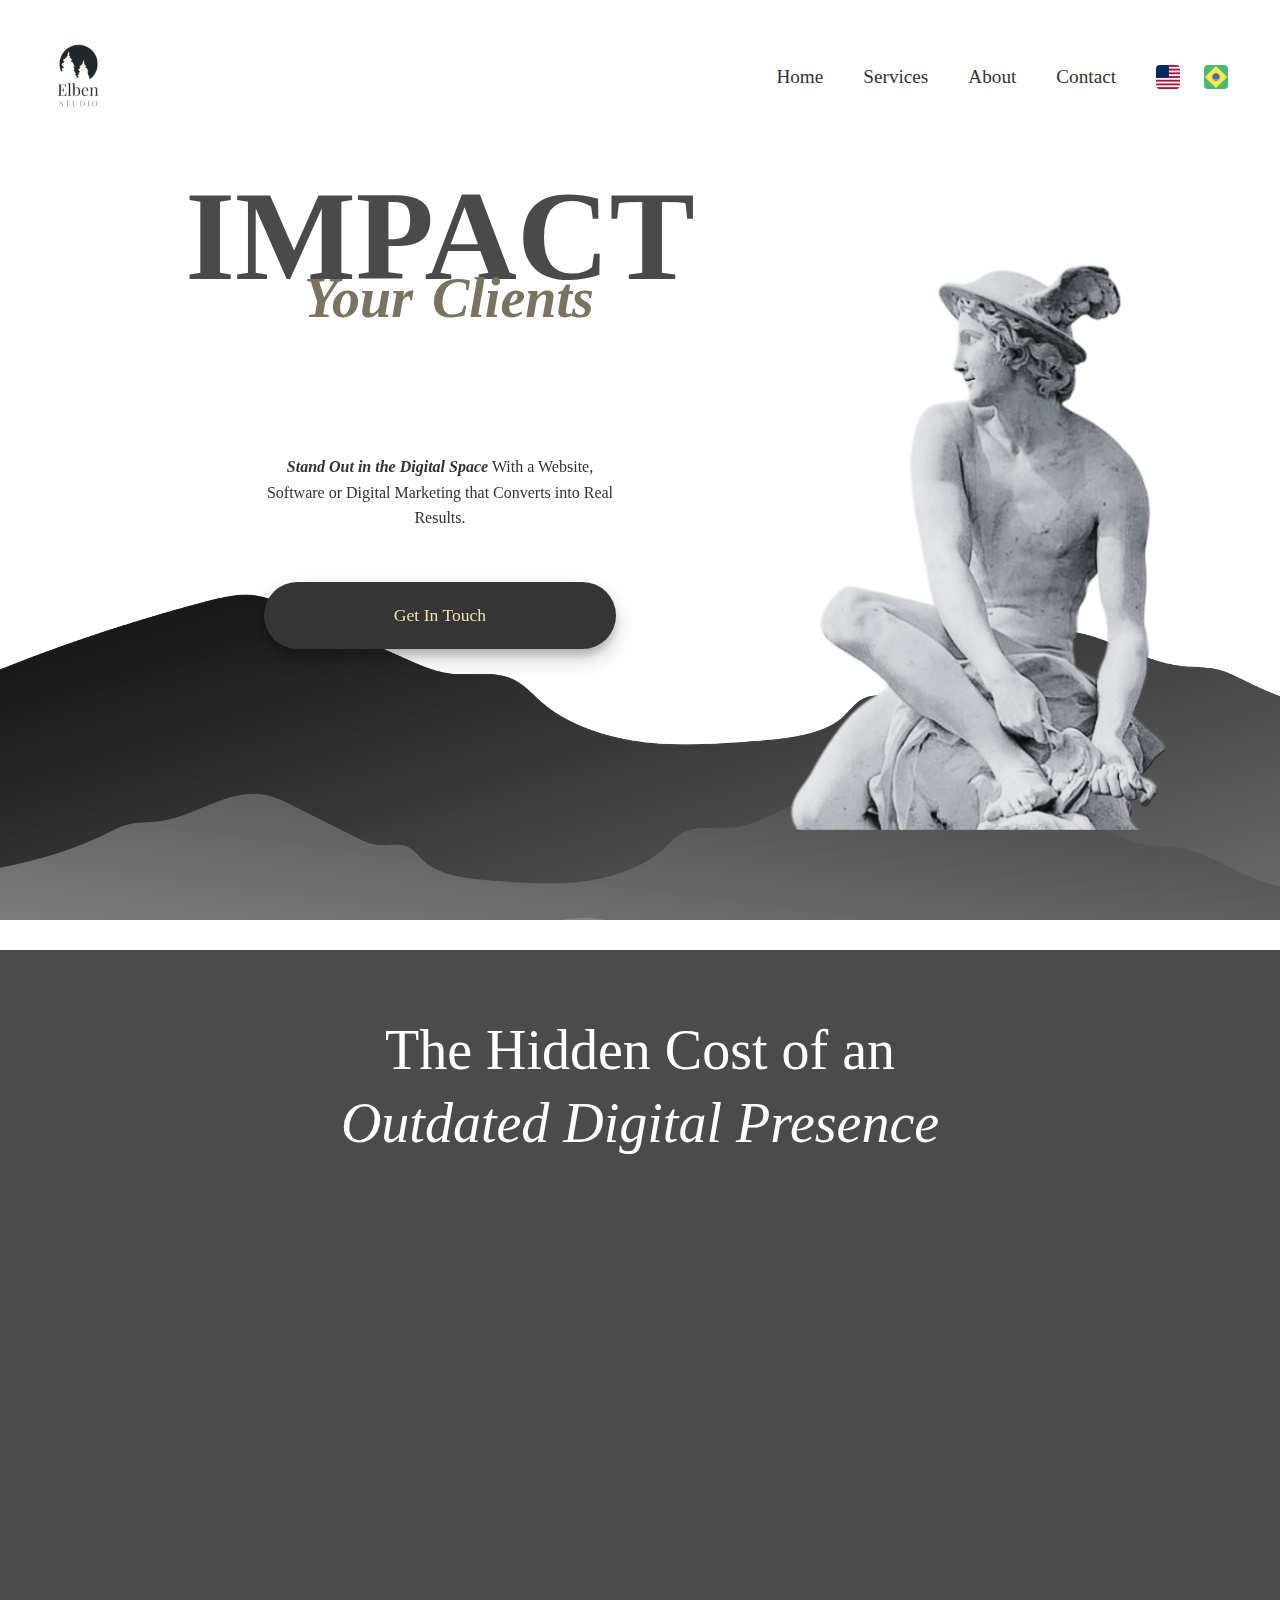
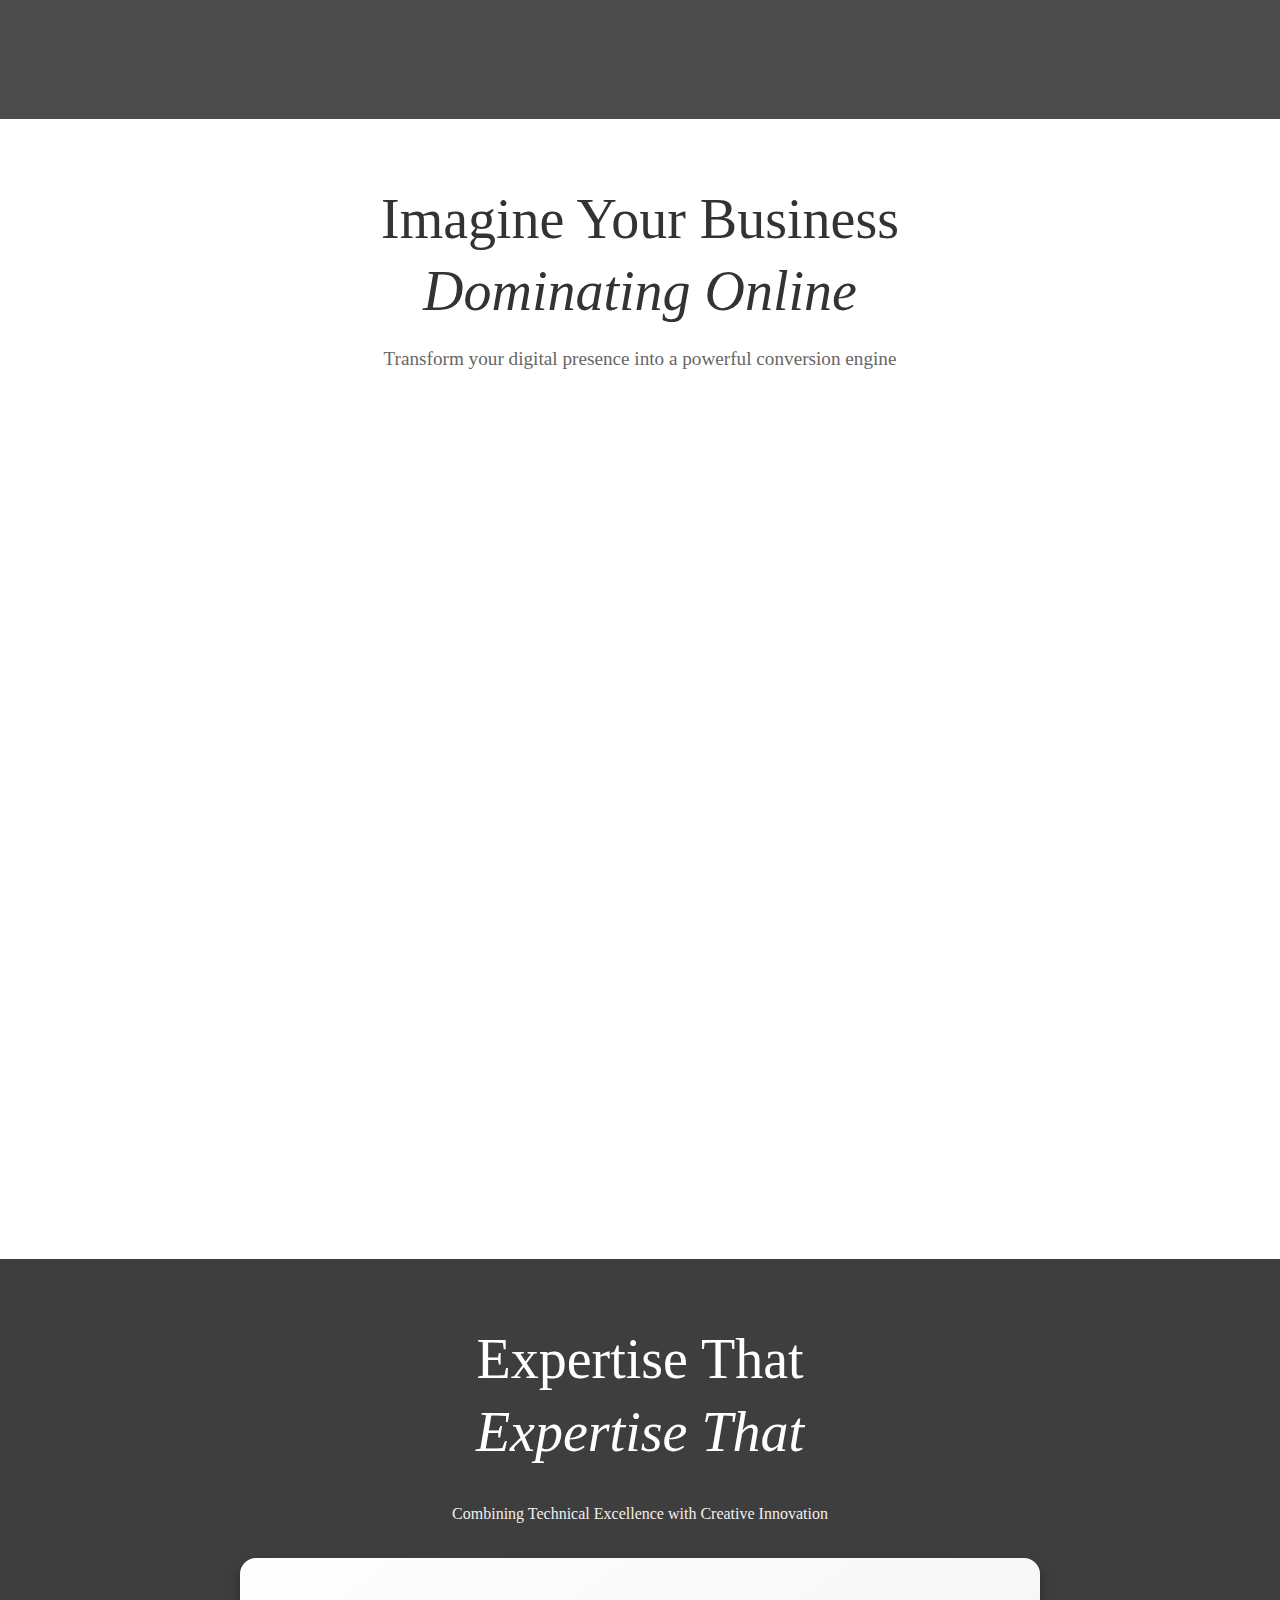
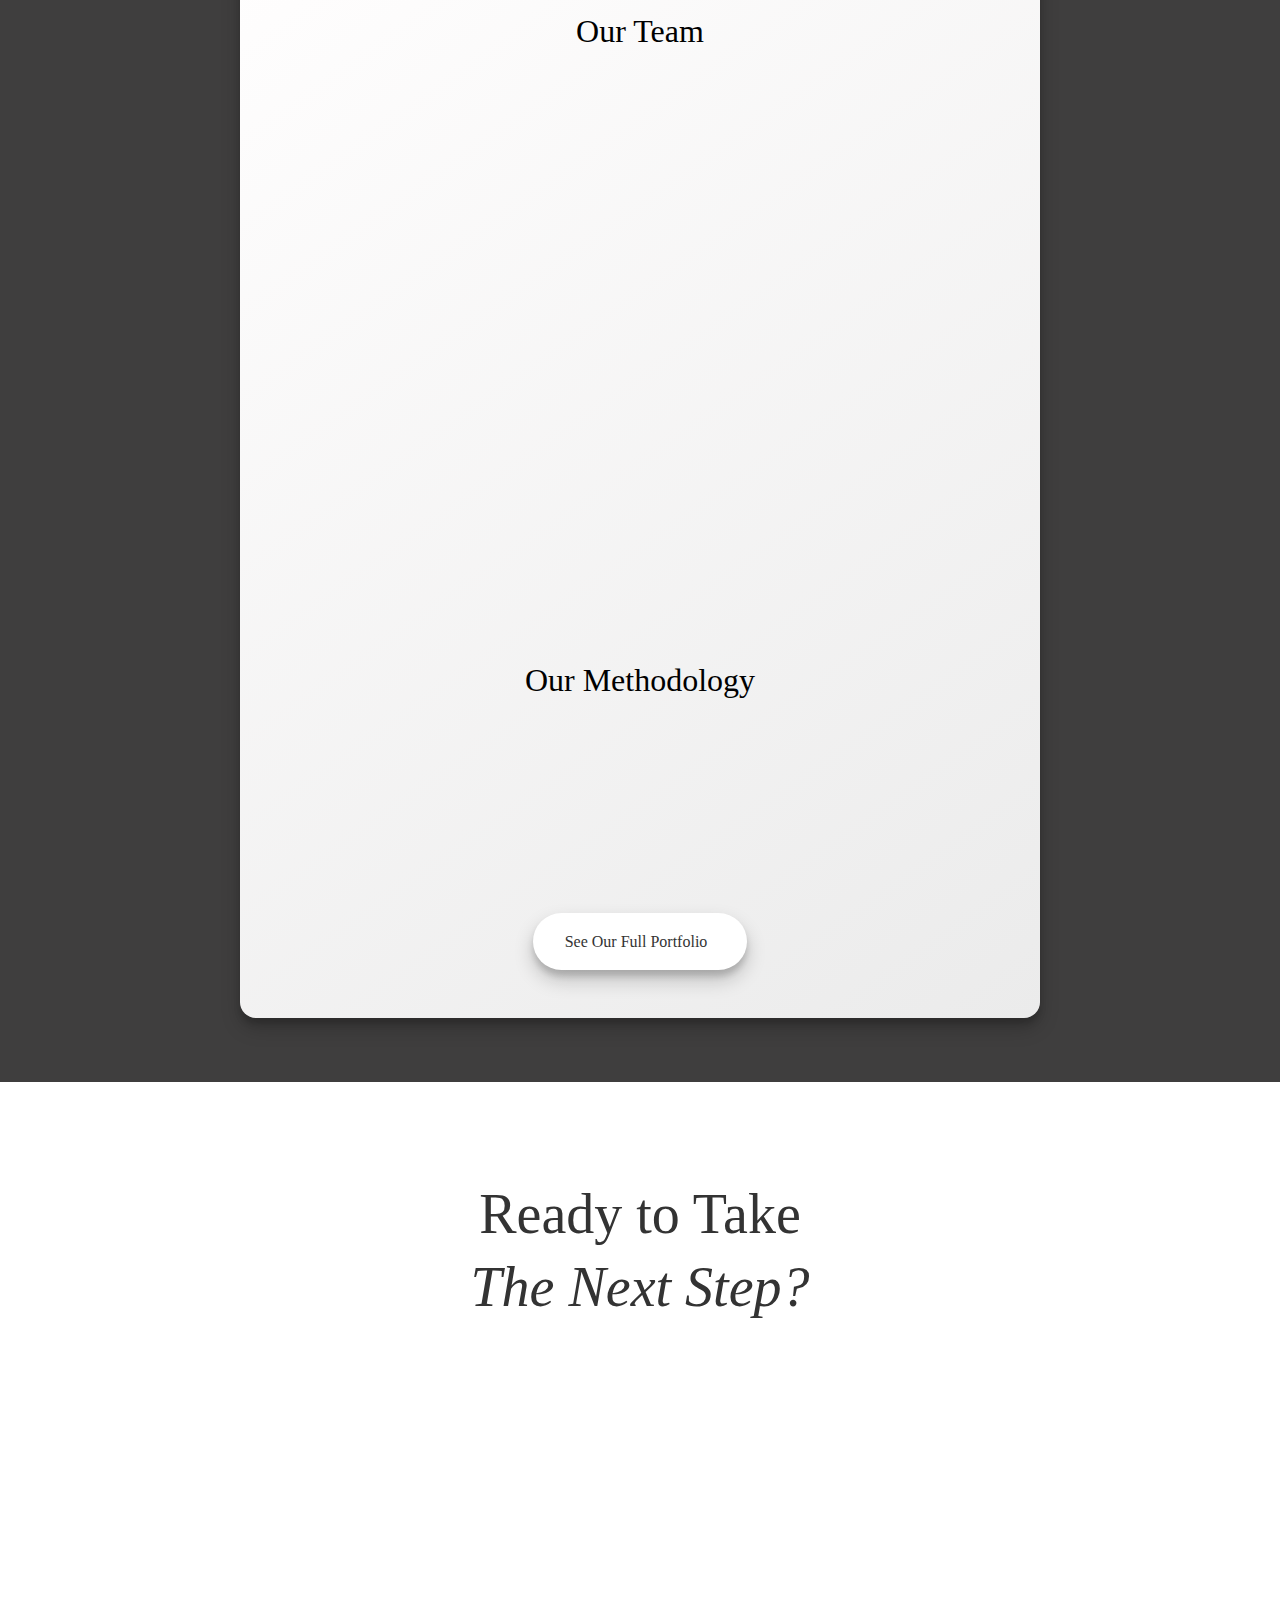
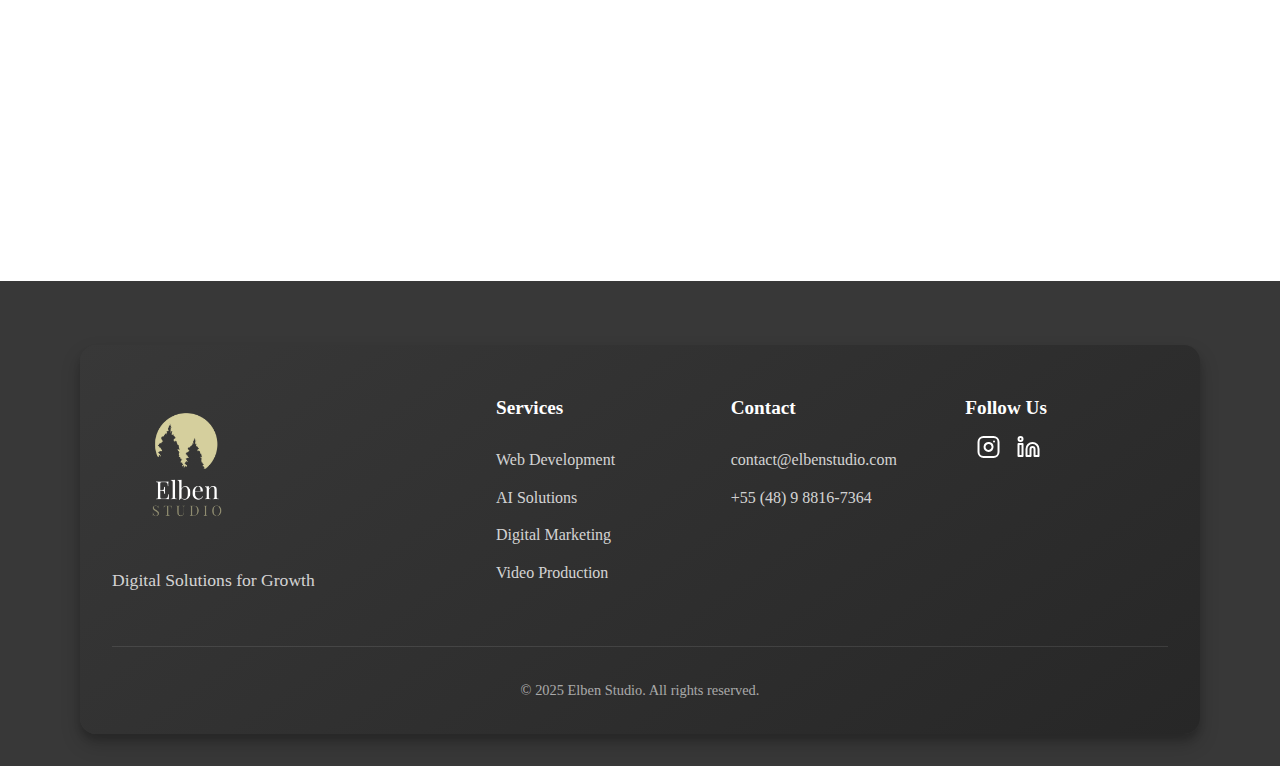
<file: index.html>
<!DOCTYPE html>
<html lang="pt-BR"> <!-- This will change dynamically based on selected language -->
<head>
    <meta charset="UTF-8">
    <meta name="viewport" content="width=device-width, initial-scale=1.0">
    <link rel="stylesheet" href="style.css">
    <title data-i18n="page_title">Elben Studio - Web Development & Media Creation</title>
</head>
<body>
    <header class="header">
        <img src="elben_logo.png" alt="Elben Studio" class="logo">
        
        <nav class="nav-menu">
            <div class="menu-toggle">
                <span></span>
                <span></span>
                <span></span>
            </div>
            
            <ul class="menu-items">
                <li><a href="index.html" data-i18n="nav_home">Home</a></li>
                <li><a href="about.html" data-i18n="nav_services">Services</a></li>
                <li><a href="about.html" data-i18n="nav_about">About</a></li>
                <li><a href="https://wa.link/lfs04f" data-i18n="nav_contact">Contact</a></li>
                <li class="language-switcher-container">
                    <div class="language-button" data-lang="en">
                        <svg xmlns="http://www.w3.org/2000/svg" viewBox="0 0 512 512">
                            <rect width="512" height="512" fill="#fff"/>
                            <rect width="512" height="39.385" y="0" fill="#bf0a30"/>
                            <rect width="512" height="39.385" y="78.769" fill="#bf0a30"/>
                            <rect width="512" height="39.385" y="157.538" fill="#bf0a30"/>
                            <rect width="512" height="39.385" y="236.308" fill="#bf0a30"/>
                            <rect width="512" height="39.385" y="315.077" fill="#bf0a30"/>
                            <rect width="512" height="39.385" y="393.846" fill="#bf0a30"/>
                            <rect width="512" height="39.385" y="472.615" fill="#bf0a30"/>
                            <rect width="275.692" height="275.692" fill="#002868"/>
                            <g fill="#fff">
                                ${Array.from({length: 50}, (_, i) => {
                                    const x = (i % 6) * 40 + ((i / 6 | 0) % 2) * 20 + 15;
                                    const y = (i / 6 | 0) * 20 + 15;
                                    return `<circle cx="${x}" cy="${y}" r="7"/>`;
                                }).join('')}
                            </g>
                        </svg>
                    </div>
                    <div class="language-button" data-lang="pt">
                        <svg xmlns="http://www.w3.org/2000/svg" viewBox="0 0 512 512">
                            <rect width="512" height="512" fill="#009b3a"/>
                            <path d="M256 19.692L492.308 256 256 492.308 19.692 256z" fill="#fedf00"/>
                            <circle cx="256" cy="256" r="80" fill="#002776"/>
                            <path d="M176.466 288.928c49.995 38.523 109.073 38.523 159.068 0" 
                                  fill="none" stroke="#fff" stroke-width="10"/>
                        </svg>
                    </div>
                </li>
            </ul>
        </nav>
    </header>

    <main class="hero">
        <div class="content-wrapper">
            <div class="title-container">
                <div id="three-container"></div>
                <h1 class="title" data-i18n="hero_title">Impact</h1>
                <video class="video-mask" autoplay muted loop playsinline>
                    <source src="title_video_stars.mov" type="video/mov">
                </video>
                <img src="mercurius_statue.png" alt="Estátua de Hermes" class="hermes-statue">
                <img src="hero_background.svg" alt="Fundo de Montanhas" class="hero-background">
                <h2 class="hero-text">
                    <span data-i18n="hero_subtitle_1">Your</span>
                    <span data-i18n="hero_subtitle_2">Clients</span>
                </h2>
            </div>

            <div class="text-container">
                <p class="website-text">
                    <em><strong data-i18n="hero_strong_text">Stand Out in the Digital Space</strong></em>
                    <span data-i18n="hero_main_text">With a <em>Website</em>, <em>Software</em>, or <em>Digital Marketing</em> That Converts <strong>Into Real Results</strong>.</span>
                </p>

                <a href="contact.html" class="cta-button">
                    <span data-i18n="cta_button">What We Can Do For You</span>
                </a>
            </div>
        </div>
    </main>

    <section class="pain-mirror">
        <div class="content-wrapper">
            <h2 class="mirror-title">
                <span data-i18n="pain_title">The Hidden Cost of an</span><br>
                <em data-i18n="pain_title_em">Outdated Digital Presence</em>
            </h2>
            
            <div class="mirror-card">
                <h3 data-i18n="pain_subtitle">Understand The Digital Divide</h3>
                
                <p class="mirror-text" data-i18n="pain_text">
                    Every day your business operates with an outdated digital presence, 
                    you're losing ground to competitors. An <em>emotional disconnect</em> and 
                    <em>poor user experience</em> are silently driving away potential customers, 
                    creating a gap between your brand and success. This invisible barrier 
                    is the difference between thriving and merely surviving in today's 
                    digital landscape.
                </p>
    
                <a href="#learn-more" class="arrow-button">
                    <span data-i18n="learn_more">Learn More About The Digital Gap</span>
                </a>
            </div>
        </div>
    </section>

    <section class="success-vision">
        <div class="content-wrapper">
            <h2 class="vision-title">
                <span data-i18n="vision_title">Imagine Your Business</span><br>
                <em data-i18n="vision_title_em">Dominating Online</em>
            </h2>
            
            <p class="vision-subtitle" data-i18n="vision_subtitle">
                Transform your digital presence into a powerful conversion engine
            </p>
     
            <div class="vision-cards">
                <div class="vision-card">
                    <div class="icon-target"></div>
                    <h3 data-i18n="leads_title">3x More Qualified Leads</h3>
                    <p data-i18n="leads_text">
                        Custom-built websites, landing pages and ecommerce that turn visitors into customers, with AI-powered optimization working 24/7 to maximize your conversion rates
                    </p>
                </div>
     
                <div class="vision-card">
                    <div class="icon-chart"></div>
                    <h3 data-i18n="costs_title">Smart Software Solutions</h3>
                    <p data-i18n="costs_text">
                        Automated systems and custom software that streamline your operations, reduce costs, and create seamless experiences that keep customers coming back
                    </p>
                </div>
     
                <div class="vision-card">
                    <div class="icon-growth"></div>
                    <h3 data-i18n="growth_title">Sustainable Growth</h3>
                    <p data-i18n="growth_text">
                        A digital ecosystem that continuously evolves and improves, generating more revenue with less effort
                    </p>
                </div>
            </div>
        </div>
     </section>

     <section class="proof-pillar">
        <div class="content-wrapper">
            <h2 class="pillar-title">
                <span data-i18n="expertise_title">Expertise That</span><br>
                <em data-i18n="expertise_title_em">Delivers Results</em>
            </h2>
            
            <p class="pillar-subtitle" data-i18n="expertise_subtitle">
                Combining Technical Excellence with Creative Innovation
            </p>
     
            <div class="pillar-card">
                <h3 data-i18n="founder_title">Our Team</h3>
                
                <div class="team-members">
                    <div class="member">
                        <div class="member-header">
                            <div class="profile-photo">
                                <img src="paulo-profile.png" alt="Paulo Sérgio" />
                            </div>
                            <div class="member-info">
                                <h4>Paulo</h4>
                                <p class="role" data-i18n="role_developer">Web Developer</p>
                                <ul class="credentials">
                                    <li data-i18n="credential_1">Computer Science Undergraduate</li>
                                    <li data-i18n="credential_2">FullStack Development</li>
                                    <li data-i18n="credential_3">Paid Media Analyst</li>
                                    <li data-i18n="credential_4">Google Ads Search Certified</li>
                                </ul>
                            </div>
                        </div>
                    </div>
                    
                    <div class="member">
                        <div class="member-header">
                            <div class="profile-photo">
                                <img src="maria-profile2.png" alt="Maria" />
                            </div>
                            <div class="member-info">
                                <h4>Malu</h4>
                                <p class="role" data-i18n="role_ai">Content Production</p>
                                <ul class="credentials">
                                    <li data-i18n="credential_001">Marketing & Muldimedia Undergraduate</li>
                                    <li data-i18n="credential_002">Video Production</li>
                                    <li data-i18n="credential_003">Social Media</li>
                                </ul>
                            </div>
                        </div>
                    </div>
                </div>
     
                <div class="methodology">
                    <h3 data-i18n="methodology_title">Our Methodology</h3>
                    <ul class="methodology-list">
                        <li data-i18n="methodology_1">Data-Driven Development</li>
                        <li data-i18n="methodology_2">AI-Enhanced Solutions</li>
                        <li data-i18n="methodology_3">Conversion-Focused Design</li>
                        <li data-i18n="methodology_4">Strategic Digital Marketing</li>
                    </ul>
                </div>
     
                <a href="#see-more" class="arrow-button">
                    <span data-i18n="portfolio_button">See Our Full Portfolio</span>
                </a>
            </div>
        </div>
     </section>

     <section class="decision-bridge">
        <div class="content-wrapper">
            <h2 class="bridge-title">
                <span data-i18n="ready_title">Ready to Take</span><br>
                <em data-i18n="ready_title_em">The Next Step?</em>
            </h2>
    
            <div class="bridge-card">
                <h3 data-i18n="success_title">Let's Build Your Digital Success Story</h3>
                
                <p class="bridge-text">
                    <span data-i18n="success_text">Join the businesses that are already transforming their digital presence 
                    with <em>cutting-edge technology</em> and <em>strategic marketing</em>. 
                    Our team is ready to understand your goals and create a customized solution 
                    that will drive real results for your business.</span>
                </p>
                <a href="#contact" class="arrow-button">
                    <span data-i18n="schedule_button">Schedule Your Free Strategy Session</span>
                </a>
            </div>
        </div>
    </section>
    
    <footer class="footer-section">
        <div class="content-wrapper">
            <div class="footer-card">
                <div class="footer-content">
                    <div class="footer-brand">
                        <img src="elben_logo_white.png" alt="Elben Studio" class="footer-logo">
                        <p class="footer-tagline" data-i18n="footer_tagline">
                            Digital Solutions for Growth
                        </p>
                    </div>
    
                    <div class="footer-links">
                        <div class="footer-column">
                            <h4 data-i18n="footer_services">Services</h4>
                            <ul>
                                <li><a href="#web" data-i18n="service_web">Web Development</a></li>
                                <li><a href="#ai" data-i18n="service_ai">AI Solutions</a></li>
                                <li><a href="#marketing" data-i18n="service_marketing">Digital Marketing</a></li>
                                <li><a href="#video" data-i18n="service_video">Video Production</a></li>
                            </ul>
                        </div>
    
                        <div class="footer-column">
                            <h4 data-i18n="footer_contact">Contact</h4>
                            <ul>
                                <li><a href="mailto:contact@elbenstudio.com">contact@elbenstudio.com</a></li>
                                <li><a href="tel:+1234567890">+55 (48) 9 8816-7364</a></li>
                            </ul>
                        </div>
    
                        <div class="footer-column">
                            <h4 data-i18n="footer_follow">Follow Us</h4>
                            <div class="social-links">
                                <a href="https://www.instagram.com/elben_studio?igsh=NGw0Mnlzb3BjdnRk&utm_source=qr" class="social-icon">
                                    <div class="icon-instagram"></div>
                                </a>
                                <a href="" class="social-icon">
                                    <div class="icon-linkedin"></div>
                                </a>
                            </div>
                        </div>
                    </div>
                </div>
    
                <div class="footer-bottom">
                    <p class="copyright" data-i18n="footer_copyright">© 2025 Elben Studio. All rights reserved.</p>
                </div>
            </div>
        </div>
    </footer>  
        
    <!-- Language handling scripts -->
    <script src="translations.js"></script>
    <script src="language-handler.js"></script>
    <script src="script.js"></script>
</body>
</html>
</file>
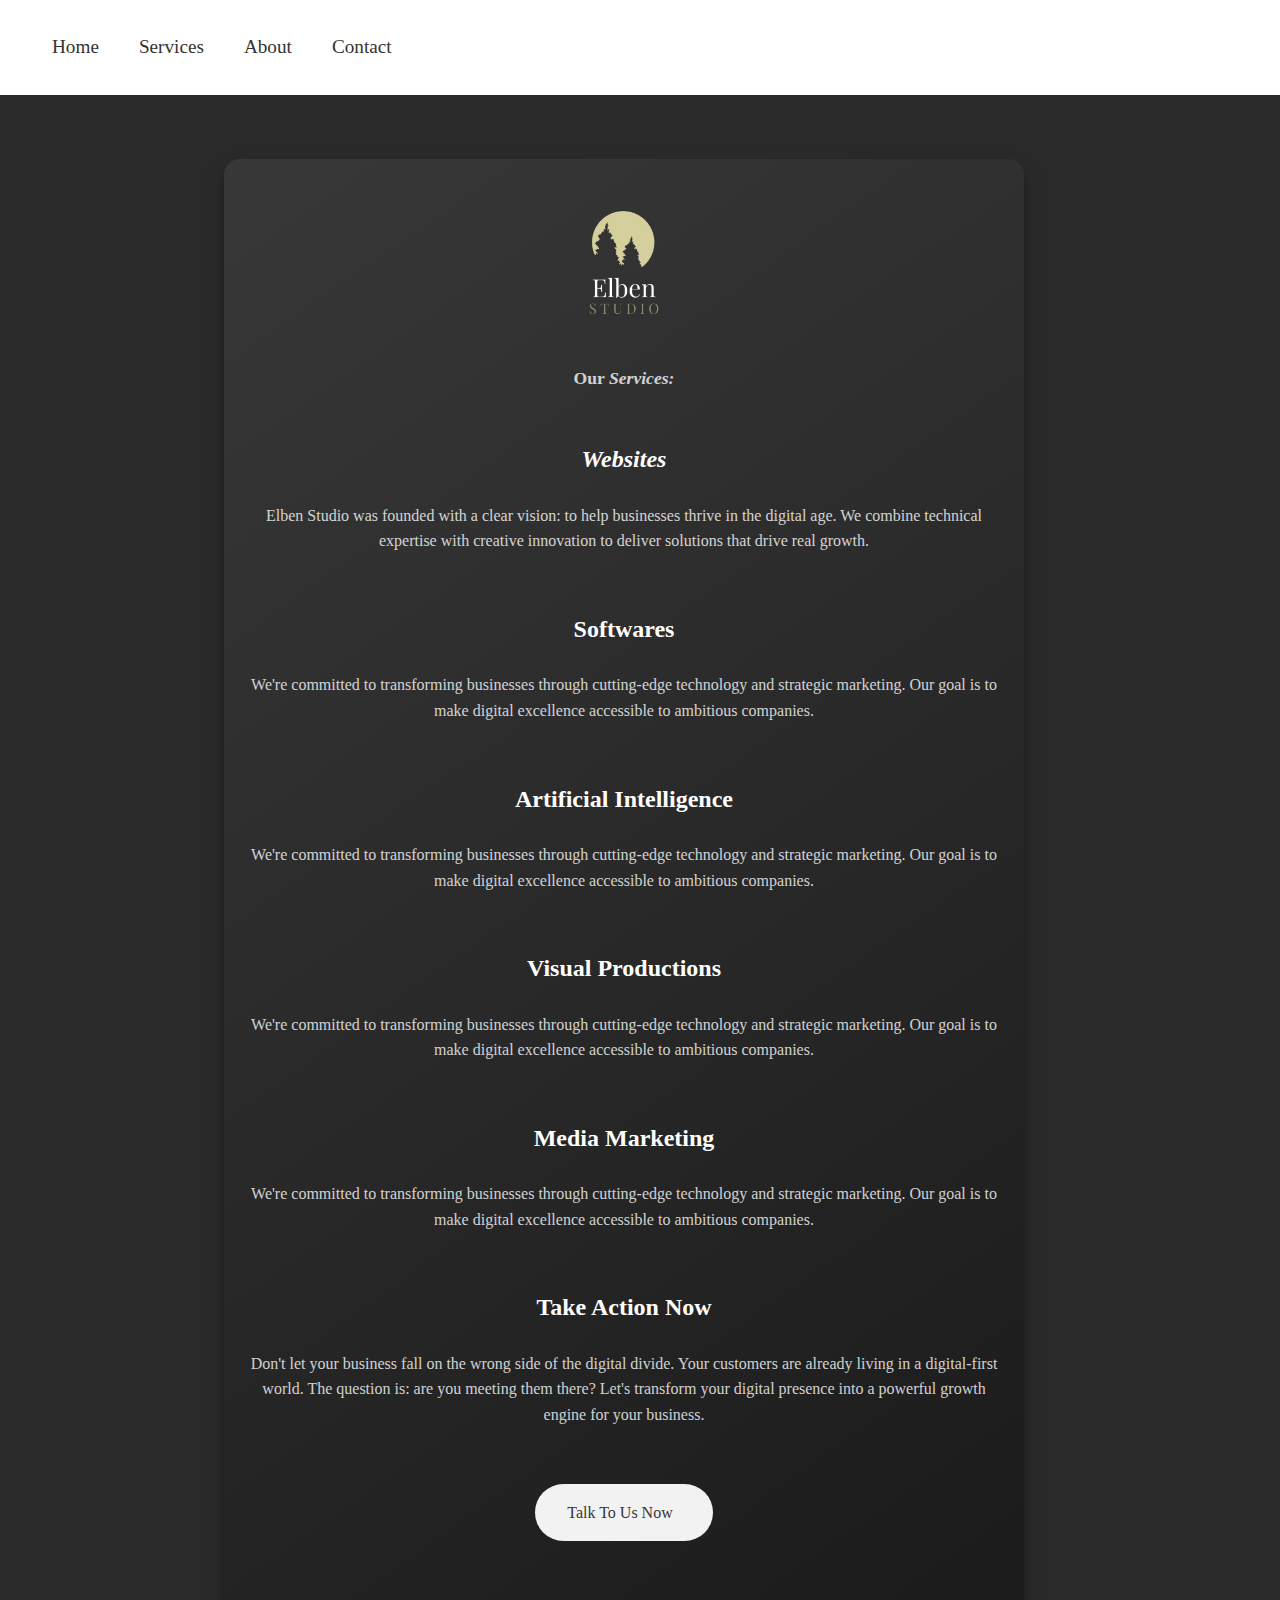
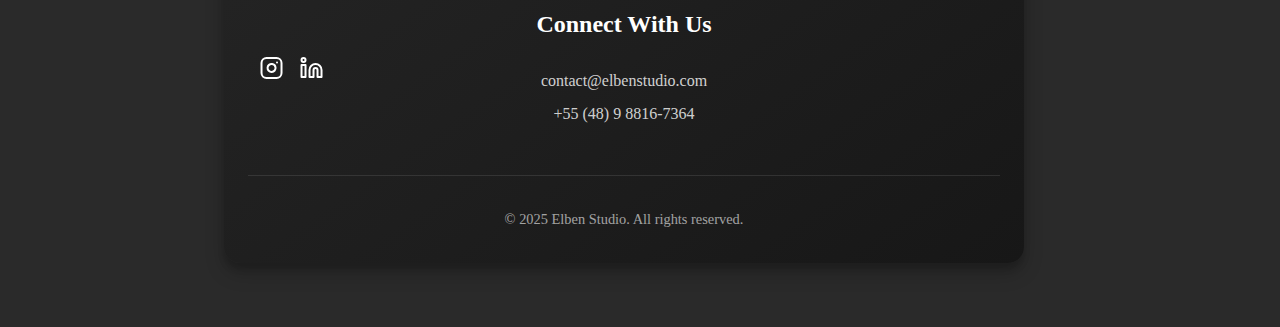
<file: about.html>
<!DOCTYPE html>
<html lang="en">
<head>
    <meta charset="UTF-8">
    <meta name="viewport" content="width=device-width, initial-scale=1.0">
    <link rel="stylesheet" href="style.css">
    <title>About Us - Elben Studio</title>
</head>
<body>

    <header class="header">        
        <nav class="nav-menu">
            <div class="menu-toggle">
                <span></span>
                <span></span>
                <span></span>
            </div>
            
            <ul class="menu-items">
                <li><a href="index.html">Home</a></li>
                <li><a href="about.html">Services</a></li>
                <li><a href="about.html">About</a></li>
                <li><a href="https://wa.link/lfs04f">Contact</a></li>
            </ul>
        </nav>
    </header>

    <main class="about-page">
        <div class="content-wrapper">
            <div class="about-card">
                <div class="about-content">
                    <div class="about-brand">
                        <img src="elben_logo_white.png" alt="Elben Studio" class="about-logo">
                        <h2 class="about-tagline">
                            Our <em>Services:</em>
                        </h2>
                    </div>

                    

                    

                    <div class="about-sections">
                        <div class="about-column">
                            <h2><em>Websites </em></h2>
                            <p>Elben Studio was founded with a clear vision: to help businesses thrive in the digital age. We combine technical expertise with creative innovation to deliver solutions that drive real growth.</p>
                        </div>

                        <div class="about-column">
                            <h2>Softwares</h2>
                            <p>We're committed to transforming businesses through cutting-edge technology and strategic marketing. Our goal is to make digital excellence accessible to ambitious companies.</p>
                        </div>

                        <div class="about-column">
                            <h2>Artificial Intelligence</h2>
                            <p>We're committed to transforming businesses through cutting-edge technology and strategic marketing. Our goal is to make digital excellence accessible to ambitious companies.</p>
                        </div>

                        <div class="about-column">
                            <h2>Visual Productions</h2>
                            <p>We're committed to transforming businesses through cutting-edge technology and strategic marketing. Our goal is to make digital excellence accessible to ambitious companies.</p>
                        </div>

                        <div class="about-column">
                            <h2>Media Marketing</h2>
                            <p>We're committed to transforming businesses through cutting-edge technology and strategic marketing. Our goal is to make digital excellence accessible to ambitious companies.</p>
                        </div>

                        <div class="about-column">
                            <h2>Take Action Now</h2>
                            <p>Don't let your business fall on the wrong side of the digital divide. Your customers are already living in a digital-first world. The question is: are you meeting them there? Let's transform your digital presence into a powerful growth engine for your business.</p>
                            
                            <div class="button-container">
                                <a href="https://wa.link/lfs04f" class="arrow-buttonr">
                                    <span>Talk To Us Now</span>
                                </a>
                            </div>
                        </div>

                        <div class="about-column">
                            <h2>Connect With Us</h2>
                            <div class="social-links">
                                <a href="https://www.instagram.com/elben_studio?igsh=NGw0Mnlzb3BjdnRk&utm_source=qr" class="social-icon">
                                    <div class="icon-instagram"></div>
                                </a>
                                <a href="#linkedin" class="social-icon">
                                    <div class="icon-linkedin"></div>
                                </a>
                            </div>
                            <div class="contact-info">
                                <a href="mailto:contact@elbenstudio.com">contact@elbenstudio.com</a>
                                <a href="tel:+1234567890">+55 (48) 9 8816-7364</a>
                            </div>
                        </div>
                    </div>
                </div>

                <div class="about-bottom">
                    <p class="copyright">© 2025 Elben Studio. All rights reserved.</p>
                </div>
            </div>
        </div>
    </main>

    <script src="script.js"></script>
</body>
</html>
</file>
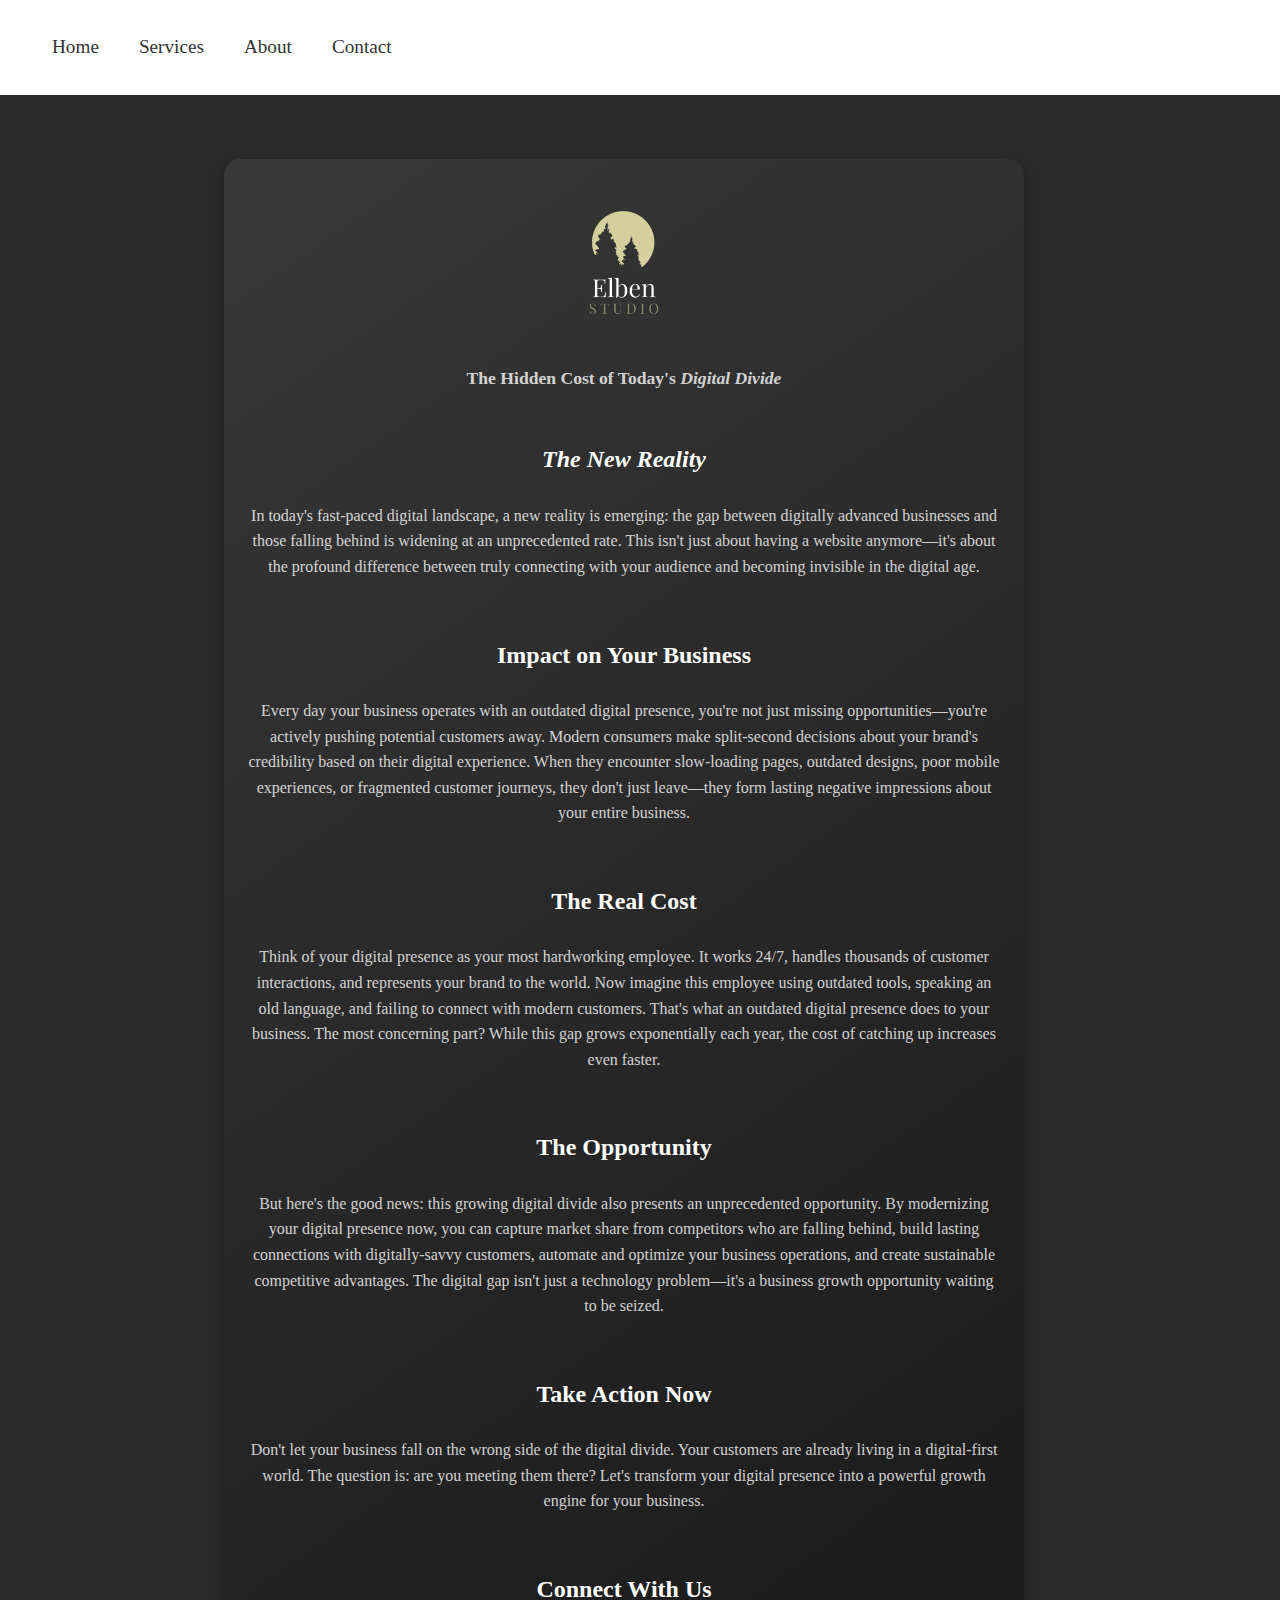
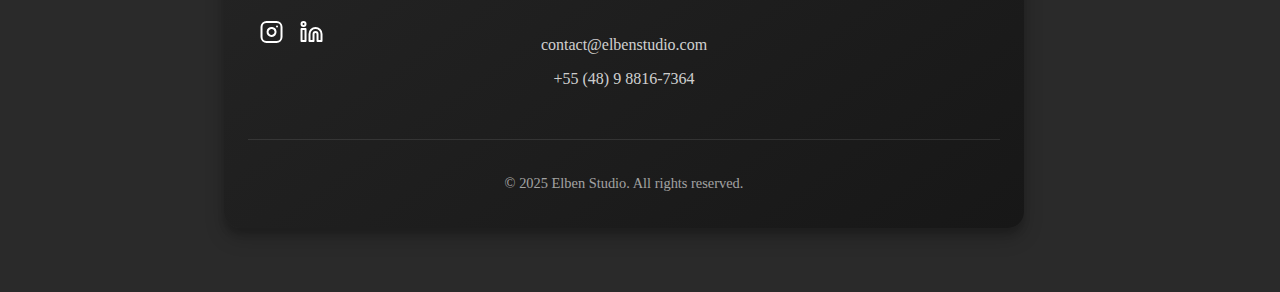
<file: blog.html>
<!DOCTYPE html>
<html lang="en">
<head>
    <meta charset="UTF-8">
    <meta name="viewport" content="width=device-width, initial-scale=1.0">
    <link rel="stylesheet" href="style.css">
    <title>The Digital Gap - Elben Studio</title>
</head>
<body>
    <header class="header">        
        <nav class="nav-menu">
            <div class="menu-toggle">
                <span></span>
                <span></span>
                <span></span>
            </div>
            
            <ul class="menu-items">
                <li><a href="index.html">Home</a></li>
                <li><a href="about.html">Services</a></li>
                <li><a href="about.html">About</a></li>
                <li><a href="https://wa.link/lfs04f">Contact</a></li>
            </ul>
        </nav>
    </header>

    <main class="about-page">
        <div class="content-wrapper">
            <div class="about-card">
                <div class="about-content">
                    <div class="about-brand">
                        <img src="elben_logo_white.png" alt="Elben Studio" class="about-logo">
                        <h2 class="about-tagline">
                            The Hidden Cost of Today's <em>Digital Divide</em>
                        </h2>
                    </div>

                    <div class="about-sections">
                        <div class="about-column">
                            <h2><em>The New Reality</em></h2>
                            <p>In today's fast-paced digital landscape, a new reality is emerging: the gap between digitally advanced businesses and those falling behind is widening at an unprecedented rate. This isn't just about having a website anymore—it's about the profound difference between truly connecting with your audience and becoming invisible in the digital age.</p>
                        </div>

                        <div class="about-column">
                            <h2>Impact on Your Business</h2>
                            <p>Every day your business operates with an outdated digital presence, you're not just missing opportunities—you're actively pushing potential customers away. Modern consumers make split-second decisions about your brand's credibility based on their digital experience. When they encounter slow-loading pages, outdated designs, poor mobile experiences, or fragmented customer journeys, they don't just leave—they form lasting negative impressions about your entire business.</p>
                        </div>

                        <div class="about-column">
                            <h2>The Real Cost</h2>
                            <p>Think of your digital presence as your most hardworking employee. It works 24/7, handles thousands of customer interactions, and represents your brand to the world. Now imagine this employee using outdated tools, speaking an old language, and failing to connect with modern customers. That's what an outdated digital presence does to your business. The most concerning part? While this gap grows exponentially each year, the cost of catching up increases even faster.</p>
                        </div>

                        <div class="about-column">
                            <h2>The Opportunity</h2>
                            <p>But here's the good news: this growing digital divide also presents an unprecedented opportunity. By modernizing your digital presence now, you can capture market share from competitors who are falling behind, build lasting connections with digitally-savvy customers, automate and optimize your business operations, and create sustainable competitive advantages. The digital gap isn't just a technology problem—it's a business growth opportunity waiting to be seized.</p>
                        </div>

                        <div class="about-column">
                            <h2>Take Action Now</h2>
                            <p>Don't let your business fall on the wrong side of the digital divide. Your customers are already living in a digital-first world. The question is: are you meeting them there? Let's transform your digital presence into a powerful growth engine for your business.</p>
                        </div>

                        <div class="about-column">
                            <h2>Connect With Us</h2>
                            <div class="social-links">
                                <a href="https://www.instagram.com/elben_studio?igsh=NGw0Mnlzb3BjdnRk&utm_source=qr" class="social-icon">
                                    <div class="icon-instagram"></div>
                                </a>
                                <a href="#linkedin" class="social-icon">
                                    <div class="icon-linkedin"></div>
                                </a>
                            </div>
                            <div class="contact-info">
                                <a href="mailto:contact@elbenstudio.com">contact@elbenstudio.com</a>
                                <a href="tel:+1234567890">+55 (48) 9 8816-7364</a>
                            </div>
                        </div>
                    </div>
                </div>

                <div class="about-bottom">
                    <p class="copyright">© 2025 Elben Studio. All rights reserved.</p>
                </div>
            </div>
        </div>
    </main>

    <script src="script.js"></script>
</body>
</html>
</file>
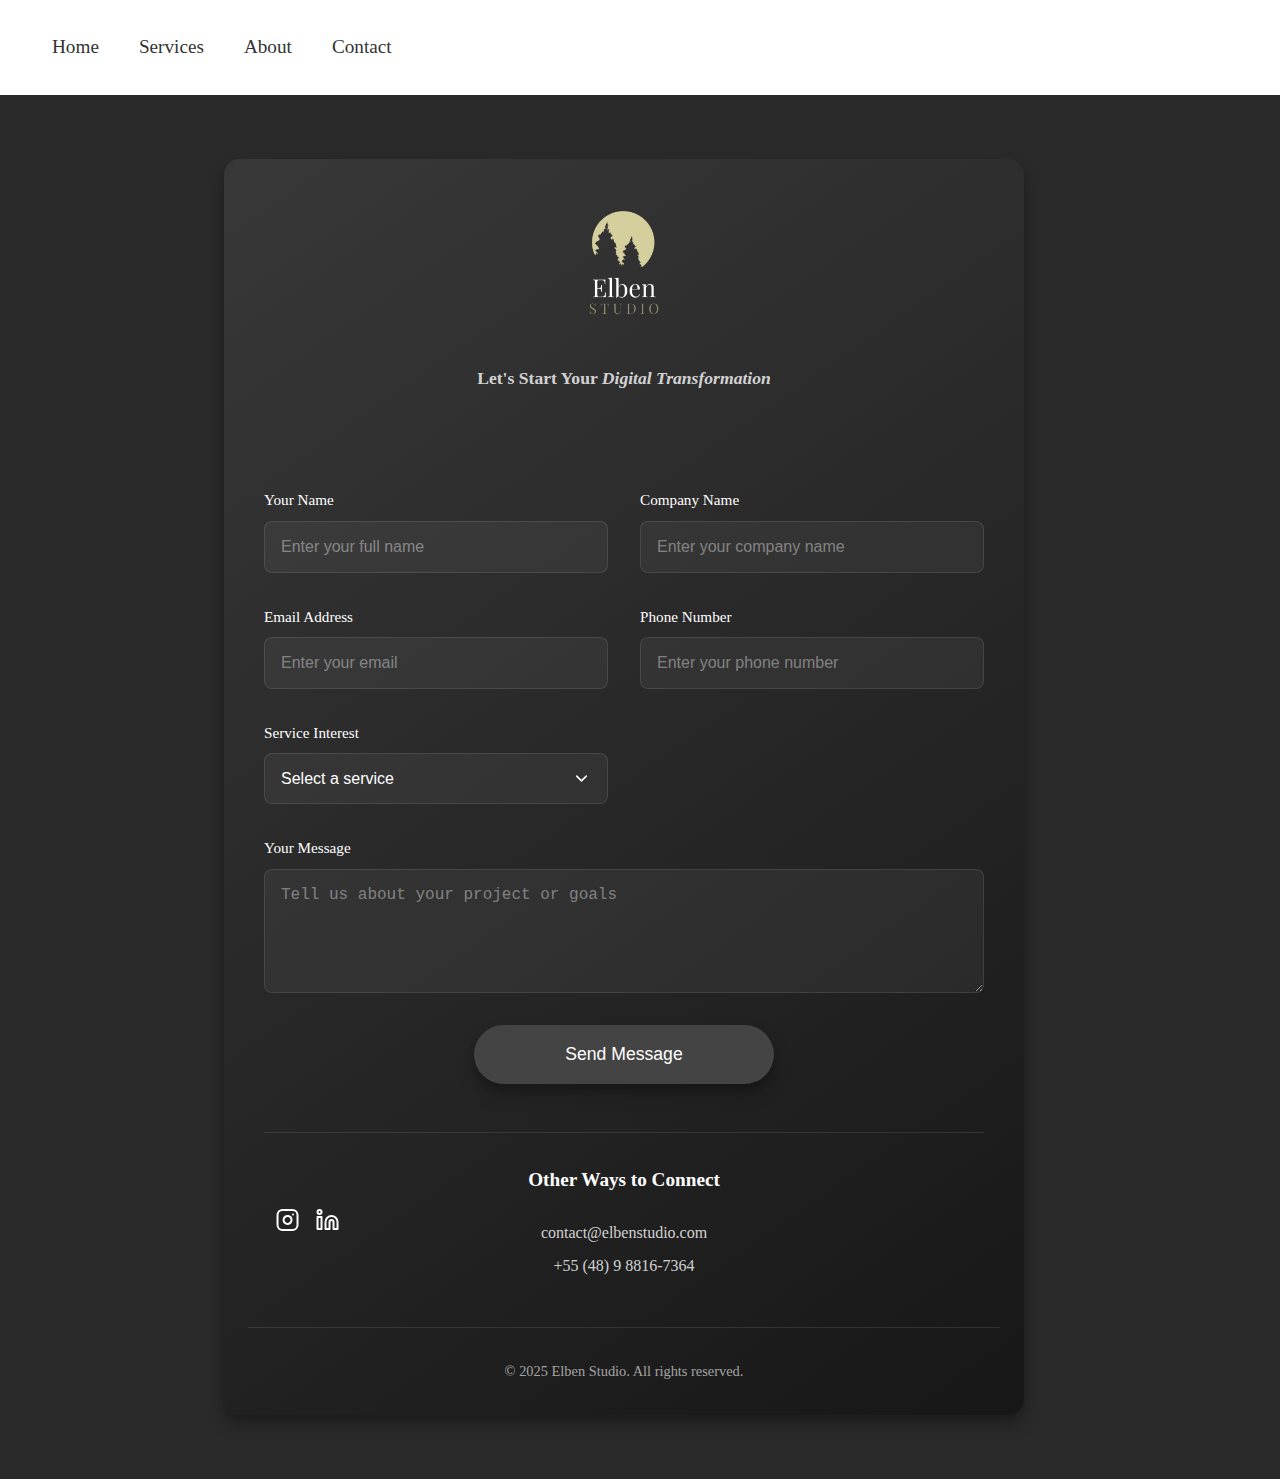
<file: contact.html>
<!DOCTYPE html>
<html lang="en">
<head>
    <meta charset="UTF-8">
    <meta name="viewport" content="width=device-width, initial-scale=1.0">
    <link rel="stylesheet" href="style.css">
    <title>Contact Us - Elben Studio</title>
</head>
<body>
    <header class="header">        
        <nav class="nav-menu">
            <div class="menu-toggle">
                <span></span>
                <span></span>
                <span></span>
            </div>
            
            <ul class="menu-items">
                <li><a href="index.html">Home</a></li>
                <li><a href="about.html">Services</a></li>
                <li><a href="about.html">About</a></li>
                <li><a href="https://wa.link/lfs04f">Contact</a></li>
            </ul>
        </nav>
    </header>

    <main class="about-page">
        <div class="content-wrapper">
            <div class="about-card">
                <div class="about-content">
                    <div class="about-brand">
                        <img src="elben_logo_white.png" alt="Elben Studio" class="about-logo">
                        <h2 class="about-tagline">
                            Let's Start Your <em>Digital Transformation</em>
                        </h2>
                    </div>

                    <div class="form-container">
                        <form class="contact-form" action="#" method="POST">
                            <div class="form-group">
                                <label for="name">Your Name</label>
                                <input type="text" id="name" name="name" required placeholder="Enter your full name">
                            </div>

                            <div class="form-group">
                                <label for="company">Company Name</label>
                                <input type="text" id="company" name="company" placeholder="Enter your company name">
                            </div>

                            <div class="form-group">
                                <label for="email">Email Address</label>
                                <input type="email" id="email" name="email" required placeholder="Enter your email">
                            </div>

                            <div class="form-group">
                                <label for="phone">Phone Number</label>
                                <input type="tel" id="phone" name="phone" placeholder="Enter your phone number">
                            </div>

                            <div class="form-group">
                                <label for="service">Service Interest</label>
                                <select id="service" name="service" required>
                                    <option value="">Select a service</option>
                                    <option value="website">Website Development</option>
                                    <option value="software">Software Solutions</option>
                                    <option value="ai">AI Integration</option>
                                    <option value="marketing">Digital Marketing</option>
                                    <option value="video">Video Production</option>
                                </select>
                            </div>

                            <div class="form-group full-width">
                                <label for="message">Your Message</label>
                                <textarea id="message" name="message" rows="5" placeholder="Tell us about your project or goals"></textarea>
                            </div>

                            <div class="form-group full-width">
                                <button type="submit" class="submit-button">
                                    Send Message
                                </button>
                            </div>
                        </form>

                        <div class="contact-info-section">
                            <h3>Other Ways to Connect</h3>
                            <div class="social-links">
                                <a href="https://www.instagram.com/elben_studio?igsh=NGw0Mnlzb3BjdnRk&utm_source=qr" class="social-icon">
                                    <div class="icon-instagram"></div>
                                </a>
                                <a href="#linkedin" class="social-icon">
                                    <div class="icon-linkedin"></div>
                                </a>
                            </div>
                            <div class="contact-info">
                                <a href="mailto:contact@elbenstudio.com">contact@elbenstudio.com</a>
                                <a href="tel:+1234567890">+55 (48) 9 8816-7364</a>
                            </div>
                        </div>
                    </div>
                </div>

                <div class="about-bottom">
                    <p class="copyright">© 2025 Elben Studio. All rights reserved.</p>
                </div>
            </div>
        </div>
    </main>

    <script src="script.js"></script>
</body>
</html>
</file>
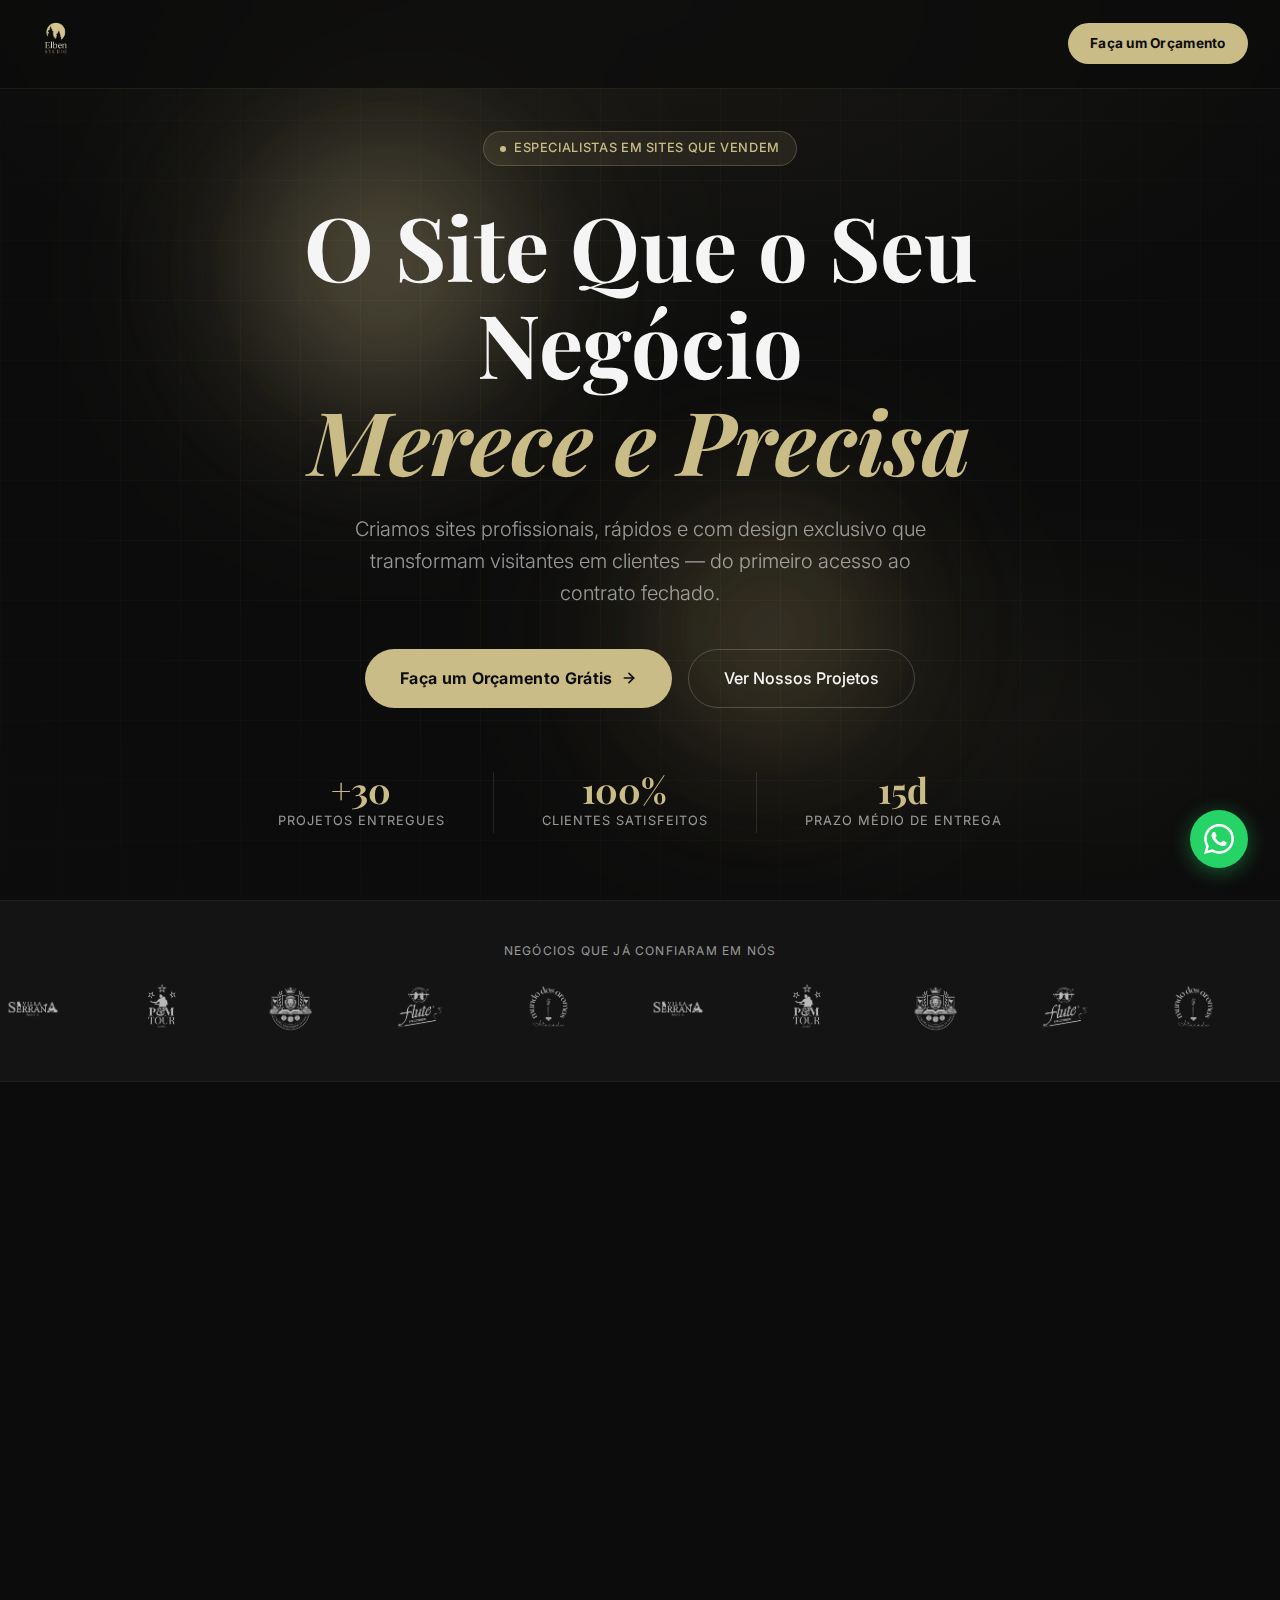
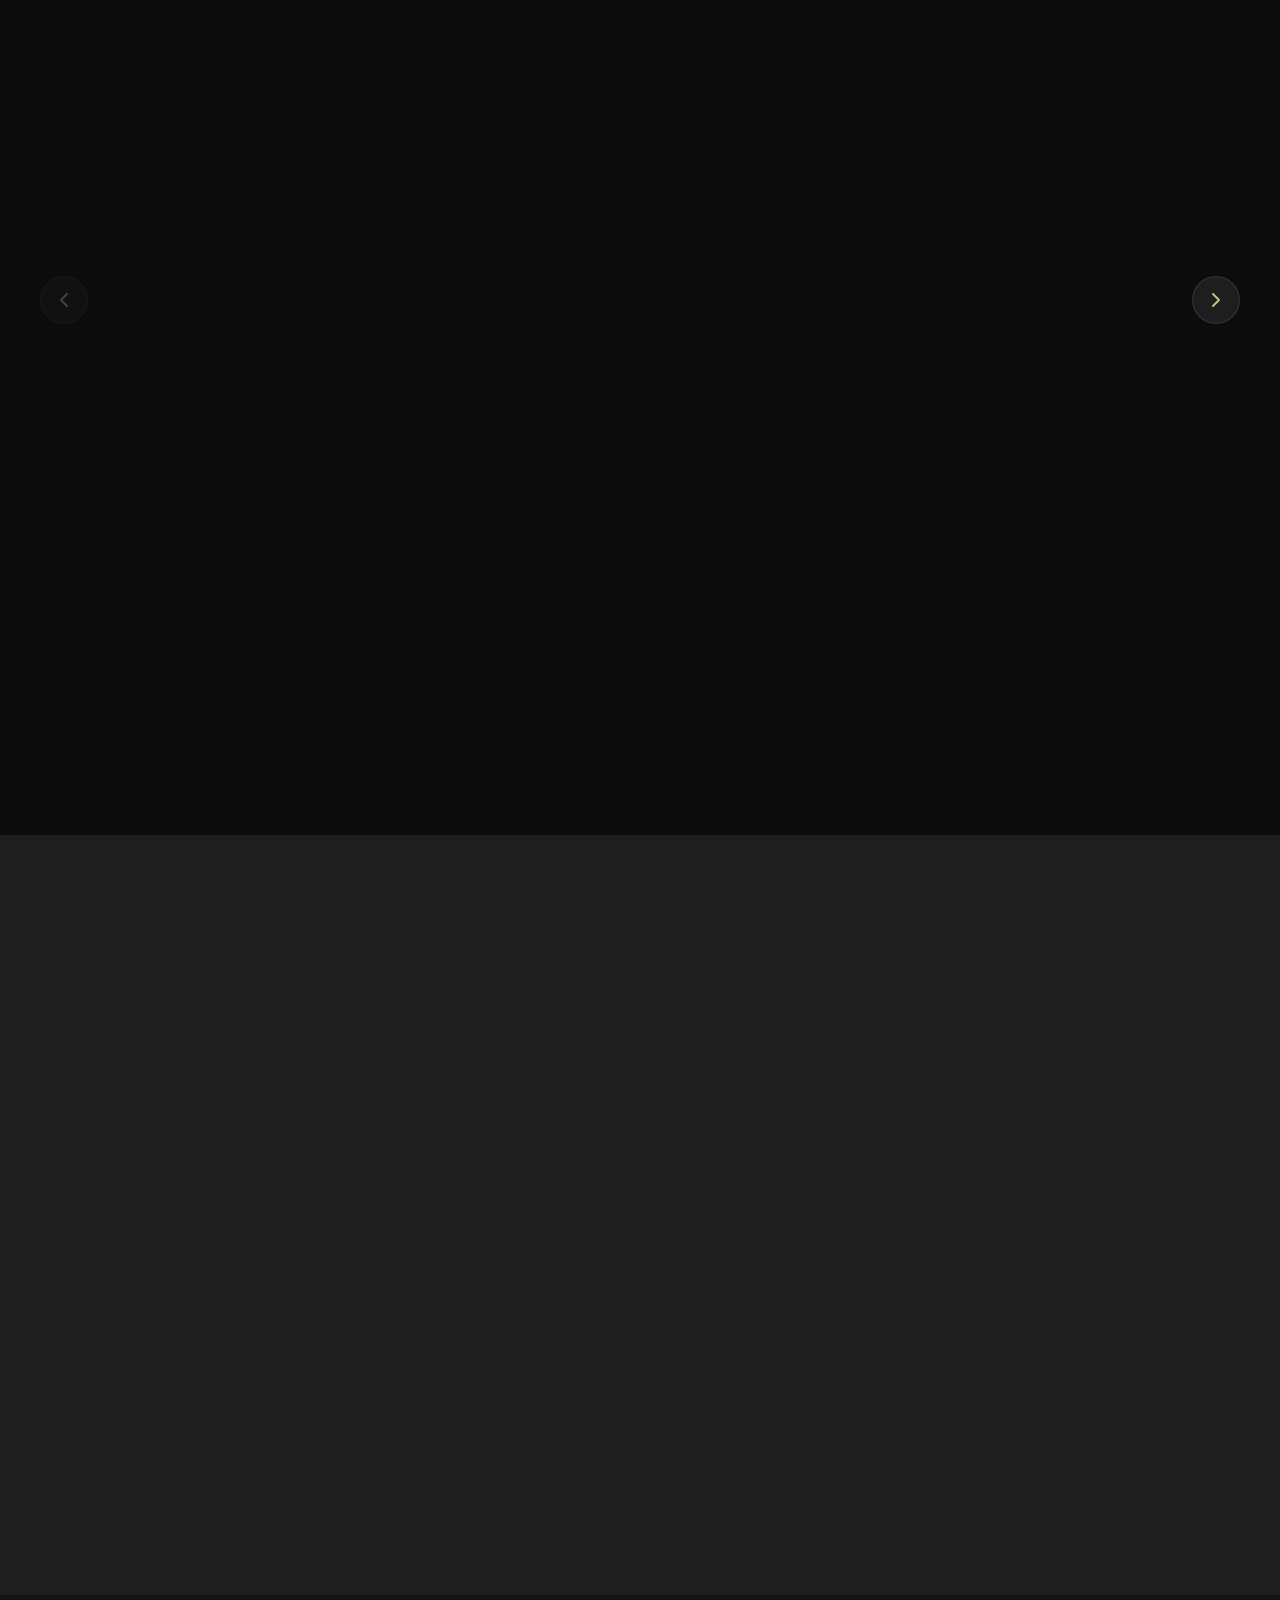
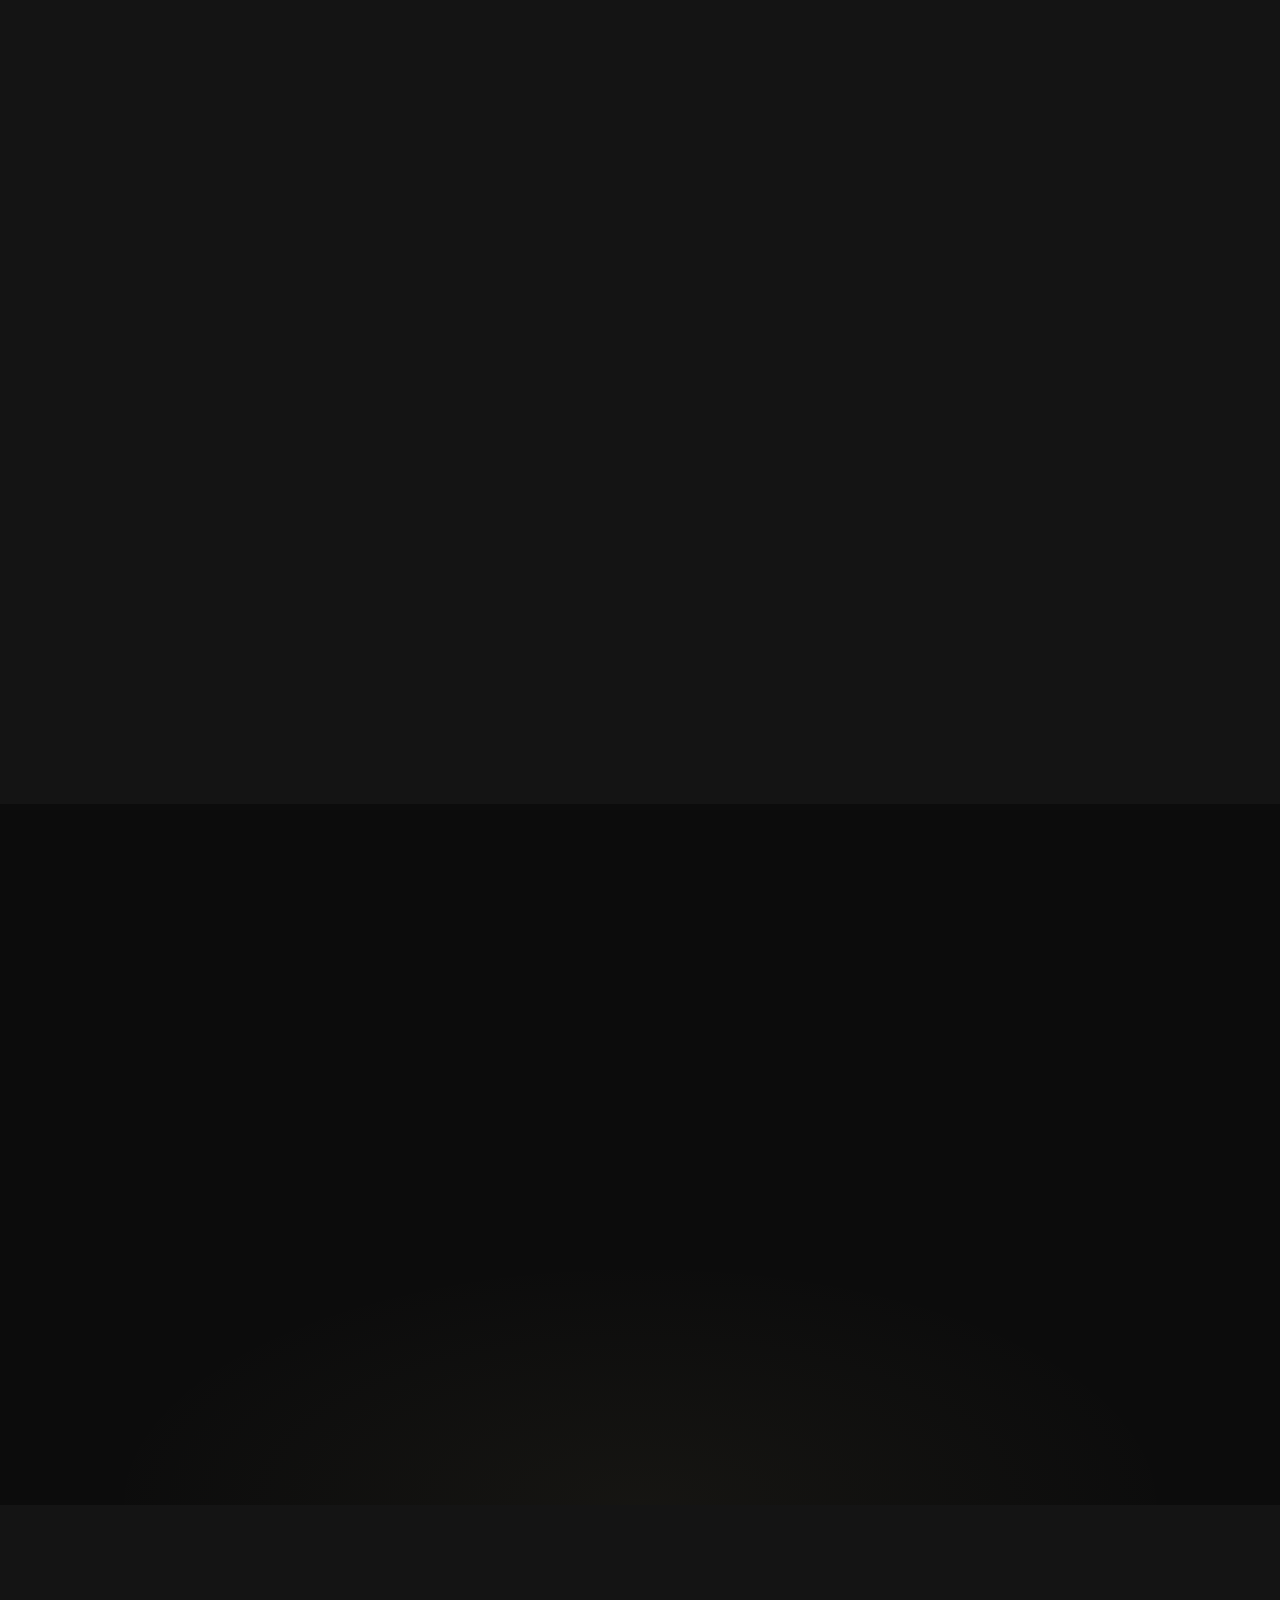
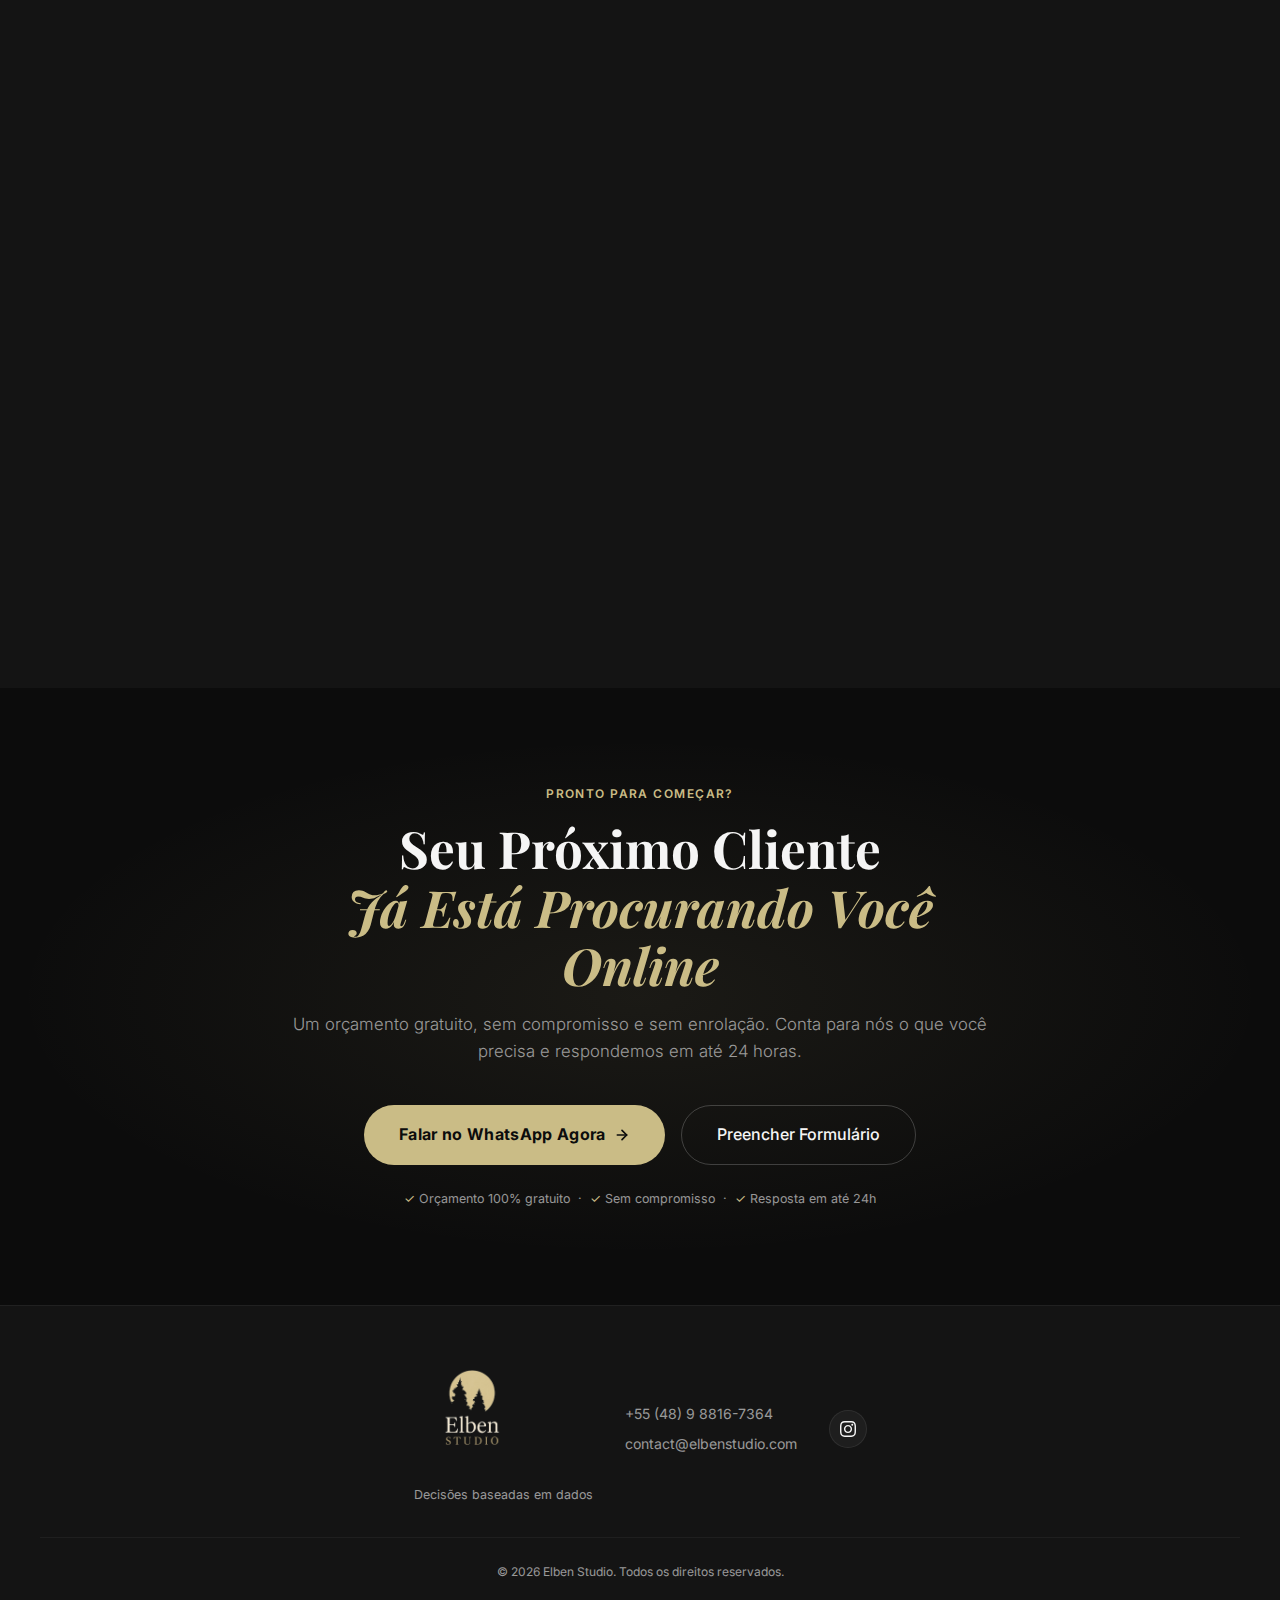
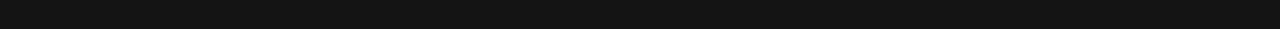
<file: sites.html>
<!DOCTYPE html>
<html lang="pt-BR">

<head>
    <link rel="icon" type="image/png" href="logo_naked.png">
    <meta charset="UTF-8">
    <meta name="viewport" content="width=device-width, initial-scale=1.0">
    <title>Sites Profissionais que Convertem | Elben Studio</title>
    <meta name="description" content="Criamos sites profissionais modernos e rápidos que transformam visitantes em clientes. Design exclusivo, SEO otimizado. Faça um orçamento grátis.">
    <link rel="preconnect" href="https://fonts.googleapis.com">
    <link rel="preconnect" href="https://fonts.gstatic.com" crossorigin>
    <link href="https://fonts.googleapis.com/css2?family=Playfair+Display:ital,wght@0,400;0,600;0,700;1,400;1,600&family=Inter:wght@300;400;500;600;700&display=swap" rel="stylesheet">
    <style>
        *, *::before, *::after {
            margin: 0;
            padding: 0;
            box-sizing: border-box;
        }

        :root {
            --gold: rgb(202, 188, 134);
            --gold-light: rgb(222, 208, 154);
            --gold-dark: rgb(170, 155, 100);
            --dark: #0c0c0c;
            --dark-2: #141414;
            --dark-3: #1e1e1e;
            --dark-4: #2a2a2a;
            --white: #f5f5f5;
            --text-muted: rgba(245, 245, 245, 0.6);
            --serif: 'Playfair Display', serif;
            --sans: 'Inter', sans-serif;
        }

        html {
            scroll-behavior: smooth;
        }

        body {
            font-family: var(--sans);
            background: var(--dark);
            color: var(--white);
            line-height: 1.6;
            overflow-x: hidden;
        }

        /* ── HEADER ── */
        .site-header {
            position: fixed;
            top: 0;
            left: 0;
            width: 100%;
            z-index: 1000;
            padding: 1rem 2rem;
            display: flex;
            align-items: center;
            justify-content: space-between;
            background: rgba(12, 12, 12, 0.7);
            backdrop-filter: blur(16px);
            -webkit-backdrop-filter: blur(16px);
            border-bottom: 1px solid rgba(202, 188, 134, 0.1);
            transition: all 0.3s ease;
        }

        .site-header.scrolled {
            background: rgba(12, 12, 12, 0.95);
        }

        .header-logo {
            height: 48px;
            width: auto;
            object-fit: contain;
        }

        .header-cta {
            background: var(--gold);
            color: #0c0c0c;
            padding: 0.6rem 1.4rem;
            border-radius: 2rem;
            font-family: var(--sans);
            font-weight: 700;
            font-size: 0.85rem;
            text-decoration: none;
            letter-spacing: 0.02em;
            transition: background 0.3s ease, transform 0.2s ease;
            white-space: nowrap;
        }

        .header-cta:hover {
            background: var(--gold-light);
            transform: translateY(-1px);
        }

        /* ── HERO ── */
        .hero {
            min-height: 100vh;
            display: flex;
            align-items: center;
            justify-content: center;
            position: relative;
            overflow: hidden;
            padding: 8rem 2rem 4rem;
            background: var(--dark);
        }

        .hero-bg {
            position: absolute;
            inset: 0;
            background:
                radial-gradient(ellipse 80% 60% at 50% 0%, rgba(202, 188, 134, 0.07) 0%, transparent 70%),
                radial-gradient(ellipse 50% 40% at 80% 80%, rgba(202, 188, 134, 0.04) 0%, transparent 60%);
            pointer-events: none;
        }

        .hero-grid-overlay {
            position: absolute;
            inset: 0;
            background-image:
                linear-gradient(rgba(202, 188, 134, 0.04) 1px, transparent 1px),
                linear-gradient(90deg, rgba(202, 188, 134, 0.04) 1px, transparent 1px);
            background-size: 60px 60px;
            pointer-events: none;
            mask-image: radial-gradient(ellipse 80% 80% at 50% 50%, black 30%, transparent 100%);
        }

        .hero-content {
            position: relative;
            z-index: 2;
            max-width: 900px;
            margin: 0 auto;
            text-align: center;
        }

        .hero-badge {
            display: inline-flex;
            align-items: center;
            gap: 0.5rem;
            background: rgba(202, 188, 134, 0.1);
            border: 1px solid rgba(202, 188, 134, 0.25);
            border-radius: 2rem;
            padding: 0.4rem 1rem;
            font-size: 0.8rem;
            font-weight: 500;
            color: var(--gold);
            letter-spacing: 0.05em;
            text-transform: uppercase;
            margin-bottom: 2rem;
            animation: fadeUp 0.6s ease both;
        }

        .hero-badge::before {
            content: '';
            width: 6px;
            height: 6px;
            background: var(--gold);
            border-radius: 50%;
            animation: pulse-dot 2s ease infinite;
        }

        @keyframes pulse-dot {
            0%, 100% { opacity: 1; transform: scale(1); }
            50% { opacity: 0.5; transform: scale(0.8); }
        }

        .hero-headline {
            font-family: var(--serif);
            font-size: clamp(2.6rem, 7vw, 5.5rem);
            font-weight: 700;
            line-height: 1.1;
            margin-bottom: 1.5rem;
            animation: fadeUp 0.7s ease 0.1s both;
        }

        .hero-headline em {
            font-style: italic;
            color: var(--gold);
        }

        .hero-sub {
            font-size: clamp(1rem, 2.5vw, 1.25rem);
            color: var(--text-muted);
            max-width: 600px;
            margin: 0 auto 2.5rem;
            font-weight: 300;
            animation: fadeUp 0.7s ease 0.2s both;
        }

        .hero-actions {
            display: flex;
            gap: 1rem;
            justify-content: center;
            flex-wrap: wrap;
            animation: fadeUp 0.7s ease 0.3s both;
        }

        .btn-primary {
            background: var(--gold);
            color: #0c0c0c;
            padding: 1rem 2.2rem;
            border-radius: 3rem;
            font-family: var(--sans);
            font-weight: 700;
            font-size: 1rem;
            text-decoration: none;
            letter-spacing: 0.02em;
            transition: all 0.3s ease;
            display: inline-flex;
            align-items: center;
            gap: 0.5rem;
        }

        .btn-primary:hover {
            background: var(--gold-light);
            transform: translateY(-2px);
            box-shadow: 0 8px 24px rgba(202, 188, 134, 0.3);
        }

        .btn-secondary {
            background: transparent;
            color: var(--white);
            padding: 1rem 2.2rem;
            border-radius: 3rem;
            font-family: var(--sans);
            font-weight: 500;
            font-size: 1rem;
            text-decoration: none;
            border: 1px solid rgba(255, 255, 255, 0.2);
            transition: all 0.3s ease;
        }

        .btn-secondary:hover {
            border-color: var(--gold);
            color: var(--gold);
        }

        .hero-proof {
            margin-top: 4rem;
            display: flex;
            gap: 3rem;
            justify-content: center;
            flex-wrap: wrap;
            animation: fadeUp 0.7s ease 0.4s both;
        }

        .proof-item {
            text-align: center;
        }

        .proof-number {
            font-family: var(--serif);
            font-size: 2.2rem;
            font-weight: 700;
            color: var(--gold);
            display: block;
            line-height: 1;
        }

        .proof-label {
            font-size: 0.8rem;
            color: var(--text-muted);
            text-transform: uppercase;
            letter-spacing: 0.08em;
            margin-top: 0.25rem;
        }

        .proof-divider {
            width: 1px;
            background: rgba(255,255,255,0.1);
            align-self: stretch;
        }

        @keyframes fadeUp {
            from { opacity: 0; transform: translateY(20px); }
            to   { opacity: 1; transform: translateY(0); }
        }

        /* ── CLIENTS STRIP ── */
        .clients-strip {
            background: var(--dark-2);
            border-top: 1px solid rgba(255,255,255,0.05);
            border-bottom: 1px solid rgba(255,255,255,0.05);
            padding: 2.5rem 0;
            overflow: hidden;
        }

        .clients-strip-label {
            text-align: center;
            font-size: 0.75rem;
            color: var(--text-muted);
            text-transform: uppercase;
            letter-spacing: 0.1em;
            margin-bottom: 1rem;
        }

        .logos-track {
            display: flex;
            width: fit-content;
            animation: slide 40s linear infinite;
        }

        .logos-slide {
            display: flex;
            align-items: center;
            gap: 4rem;
            padding-right: 4rem;
        }

        .logos-slide img {
            height: 65px;
            width: auto;
            object-fit: contain;
            opacity: 0.7;
            filter: brightness(0) invert(1);
            transition: opacity 0.3s;
        }

        .logos-slide img:hover { opacity: 1; }

        @keyframes slide {
            0%   { transform: translateX(0); }
            100% { transform: translateX(-33.333%); }
        }

        /* ── SECTION BASE ── */
        section { padding: 6rem 2rem; }

        .section-label {
            display: inline-block;
            font-size: 0.75rem;
            font-weight: 600;
            text-transform: uppercase;
            letter-spacing: 0.12em;
            color: var(--gold);
            margin-bottom: 1rem;
        }

        .section-title {
            font-family: var(--serif);
            font-size: clamp(2rem, 4.5vw, 3.2rem);
            font-weight: 700;
            line-height: 1.15;
            margin-bottom: 1rem;
        }

        .section-title em {
            font-style: italic;
            color: var(--gold);
        }

        .section-sub {
            color: var(--text-muted);
            font-size: 1.05rem;
            max-width: 560px;
            font-weight: 300;
        }

        .section-header {
            margin-bottom: 3.5rem;
        }

        .content-wrap {
            max-width: 1200px;
            margin: 0 auto;
        }

        /* ── PROJECTS ── */
        .projects-section {
            background: var(--dark);
        }

        .projects-carousel {
            position: relative;
            display: flex;
            align-items: center;
            gap: 1.5rem;
        }

        .projects-track {
            flex: 1;
            overflow: hidden;
            display: flex;
            gap: 2rem;
            scroll-snap-type: x mandatory;
            scroll-behavior: smooth;
            -webkit-overflow-scrolling: touch;
        }

        .carousel-arrow {
            flex-shrink: 0;
            width: 48px;
            height: 48px;
            border-radius: 50%;
            background: var(--dark-3);
            border: 1px solid rgba(255,255,255,0.1);
            color: var(--gold);
            display: flex;
            align-items: center;
            justify-content: center;
            cursor: pointer;
            transition: all 0.3s ease;
            z-index: 10;
        }

        .carousel-arrow:hover {
            background: var(--gold);
            color: #0c0c0c;
            transform: scale(1.05);
        }

        .carousel-arrow:disabled {
            opacity: 0.3;
            cursor: not-allowed;
        }

        .project-card {
            flex: 0 0 100%;
            max-width: 100%;
            background: var(--dark-3);
            border-radius: 1.25rem;
            overflow: hidden;
            border: 1px solid rgba(255,255,255,0.06);
            transition: transform 0.35s ease, box-shadow 0.35s ease, border-color 0.35s ease;
            display: flex;
            flex-direction: column;
            scroll-snap-align: center;
        }

        .project-card:hover {
            transform: translateY(-6px);
            box-shadow: 0 20px 50px rgba(0,0,0,0.4);
            border-color: rgba(202, 188, 134, 0.2);
        }

        .project-img-wrap {
            position: relative;
            overflow: hidden;
            aspect-ratio: 16/10;
        }

        .project-img-wrap img {
            width: 100%;
            height: 100%;
            object-fit: cover;
            transition: transform 0.5s ease;
        }

        .project-card:hover .project-img-wrap img {
            transform: scale(1.04);
        }

        .project-tag {
            position: absolute;
            top: 1rem;
            left: 1rem;
            background: rgba(12,12,12,0.75);
            backdrop-filter: blur(8px);
            border: 1px solid rgba(202, 188, 134, 0.3);
            color: var(--gold);
            font-size: 0.72rem;
            font-weight: 600;
            text-transform: uppercase;
            letter-spacing: 0.08em;
            padding: 0.25rem 0.7rem;
            border-radius: 2rem;
        }

        .project-body {
            padding: 1.75rem;
            flex: 1;
            display: flex;
            flex-direction: column;
        }

        .project-body h3 {
            font-family: var(--serif);
            font-size: 1.25rem;
            font-weight: 700;
            margin-bottom: 0.75rem;
            color: var(--white);
        }

        .project-body p {
            font-size: 0.9rem;
            color: var(--text-muted);
            flex: 1;
            margin-bottom: 1.5rem;
        }

        .project-result {
            display: flex;
            align-items: center;
            gap: 0.5rem;
            font-size: 0.82rem;
            color: var(--gold);
            font-weight: 500;
            margin-bottom: 1.25rem;
        }

        .project-result::before {
            content: '↑';
            font-size: 1rem;
        }

        .project-link {
            display: inline-flex;
            align-items: center;
            gap: 0.4rem;
            color: var(--white);
            text-decoration: none;
            font-size: 0.85rem;
            font-weight: 600;
            border-bottom: 1px solid rgba(255,255,255,0.2);
            padding-bottom: 0.15rem;
            transition: color 0.2s, border-color 0.2s;
            align-self: flex-start;
        }

        .project-link:hover {
            color: var(--gold);
            border-color: var(--gold);
        }

        /* ── TESTIMONIALS ── */
        .testimonials-section {
            background: var(--dark-2);
        }

        .testimonials-grid {
            display: grid;
            grid-template-columns: repeat(auto-fit, minmax(300px, 1fr));
            gap: 2rem;
        }

        .testimonial-card {
            background: var(--dark-3);
            border: 1px solid rgba(255,255,255,0.06);
            border-radius: 1.25rem;
            padding: 2rem;
            display: flex;
            flex-direction: column;
            gap: 1.25rem;
            transition: border-color 0.3s ease, transform 0.3s ease;
            position: relative;
        }

        .testimonial-card:hover {
            border-color: rgba(202, 188, 134, 0.25);
            transform: translateY(-4px);
        }

        .testimonial-card::before {
            content: '\201C';
            font-family: var(--serif);
            font-size: 5rem;
            color: var(--gold);
            opacity: 0.2;
            position: absolute;
            top: 0.5rem;
            left: 1.5rem;
            line-height: 1;
        }

        .stars {
            display: flex;
            gap: 0.2rem;
            color: var(--gold);
            font-size: 1rem;
        }

        .testimonial-text {
            font-size: 0.95rem;
            color: rgba(245,245,245,0.85);
            line-height: 1.75;
            font-style: italic;
        }

        .testimonial-author {
            display: flex;
            align-items: center;
            gap: 1rem;
            margin-top: auto;
            padding-top: 1.25rem;
            border-top: 1px solid rgba(255,255,255,0.07);
        }

        .author-avatar {
            width: 48px;
            height: 48px;
            border-radius: 50%;
            background: linear-gradient(135deg, var(--dark-4), var(--dark-3));
            display: flex;
            align-items: center;
            justify-content: center;
            font-family: var(--serif);
            font-size: 1.2rem;
            font-weight: 700;
            color: var(--gold);
            border: 2px solid rgba(202, 188, 134, 0.3);
            flex-shrink: 0;
        }

        .author-info strong {
            display: block;
            font-size: 0.9rem;
            font-weight: 600;
            color: var(--white);
        }

        .author-info span {
            font-size: 0.78rem;
            color: var(--text-muted);
        }

        /* ── PROCESS ── */
        .process-section {
            background: var(--dark);
            position: relative;
            overflow: hidden;
        }

        .process-bg {
            position: absolute;
            inset: 0;
            background: radial-gradient(ellipse 60% 50% at 50% 100%, rgba(202, 188, 134, 0.05) 0%, transparent 70%);
            pointer-events: none;
        }

        .process-grid {
            display: grid;
            grid-template-columns: repeat(auto-fit, minmax(240px, 1fr));
            gap: 2rem;
            position: relative;
            z-index: 1;
        }

        .process-step {
            background: var(--dark-3);
            border: 1px solid rgba(255,255,255,0.06);
            border-radius: 1.25rem;
            padding: 2rem;
            position: relative;
            overflow: hidden;
            transition: border-color 0.3s, transform 0.3s;
        }

        .process-step:hover {
            border-color: rgba(202, 188, 134, 0.2);
            transform: translateY(-4px);
        }

        .process-step-number {
            font-family: var(--serif);
            font-size: 4.5rem;
            font-weight: 700;
            color: rgba(202, 188, 134, 0.08);
            line-height: 1;
            position: absolute;
            top: 0.5rem;
            right: 1rem;
        }

        .process-icon {
            width: 44px;
            height: 44px;
            background: rgba(202, 188, 134, 0.1);
            border-radius: 0.75rem;
            display: flex;
            align-items: center;
            justify-content: center;
            font-size: 1.3rem;
            margin-bottom: 1.25rem;
        }

        .process-step h3 {
            font-family: var(--serif);
            font-size: 1.2rem;
            font-weight: 700;
            margin-bottom: 0.5rem;
            color: var(--white);
        }

        .process-step p {
            font-size: 0.88rem;
            color: var(--text-muted);
            line-height: 1.65;
        }

        /* ── FAQ ── */
        .faq-section {
            background: var(--dark-2);
        }

        .faq-list {
            max-width: 740px;
            display: flex;
            flex-direction: column;
            gap: 0.75rem;
        }

        .faq-item {
            background: var(--dark-3);
            border: 1px solid rgba(255,255,255,0.06);
            border-radius: 1rem;
            overflow: hidden;
            transition: border-color 0.3s;
        }

        .faq-item.open {
            border-color: rgba(202, 188, 134, 0.25);
        }

        .faq-question {
            width: 100%;
            background: none;
            border: none;
            cursor: pointer;
            padding: 1.25rem 1.5rem;
            display: flex;
            align-items: center;
            justify-content: space-between;
            gap: 1rem;
            text-align: left;
            color: var(--white);
            font-family: var(--sans);
            font-size: 0.95rem;
            font-weight: 600;
        }

        .faq-icon {
            flex-shrink: 0;
            width: 24px;
            height: 24px;
            border-radius: 50%;
            background: rgba(202, 188, 134, 0.1);
            display: flex;
            align-items: center;
            justify-content: center;
            font-size: 1rem;
            color: var(--gold);
            transition: transform 0.3s ease, background 0.3s;
        }

        .faq-item.open .faq-icon {
            transform: rotate(45deg);
            background: rgba(202, 188, 134, 0.2);
        }

        .faq-answer {
            max-height: 0;
            overflow: hidden;
            transition: max-height 0.4s ease, padding 0.3s ease;
        }

        .faq-item.open .faq-answer {
            max-height: 300px;
        }

        .faq-answer-inner {
            padding: 0 1.5rem 1.25rem;
            font-size: 0.9rem;
            color: var(--text-muted);
            line-height: 1.75;
        }

        /* ── CTA FINAL ── */
        .final-cta {
            background: var(--dark);
            position: relative;
            overflow: hidden;
            text-align: center;
        }

        .final-cta-bg {
            position: absolute;
            inset: 0;
            background:
                radial-gradient(ellipse 70% 60% at 50% 50%, rgba(202, 188, 134, 0.08) 0%, transparent 70%);
            pointer-events: none;
        }

        .cta-box {
            position: relative;
            z-index: 1;
            max-width: 720px;
            margin: 0 auto;
        }

        .cta-box .section-label { display: block; margin-bottom: 1rem; }

        .cta-box .section-title {
            margin-bottom: 1rem;
        }

        .cta-box .section-sub {
            max-width: 100%;
            margin: 0 auto 2.5rem;
        }

        .cta-actions {
            display: flex;
            gap: 1rem;
            justify-content: center;
            flex-wrap: wrap;
        }

        .cta-guarantee {
            margin-top: 1.5rem;
            font-size: 0.78rem;
            color: var(--text-muted);
        }

        .cta-guarantee span {
            color: var(--gold);
        }

        /* ── FOOTER ── */
        .site-footer {
            background: var(--dark-2);
            border-top: 1px solid rgba(255,255,255,0.06);
            padding: 3rem 2rem;
        }

        .footer-inner {
            max-width: 1200px;
            margin: 0 auto;
            display: flex;
            align-items: center;
            justify-content: center;
            flex-wrap: wrap;
            gap: 2rem;
        }

        .footer-brand img {
            height: 117px;
            width: auto;
            object-fit: contain;
        }

        .footer-brand p {
            font-size: 0.78rem;
            color: var(--text-muted);
            margin-top: 0.4rem;
        }

        .footer-contact {
            display: flex;
            flex-direction: column;
            gap: 0.5rem;
        }

        .footer-contact a {
            font-size: 0.88rem;
            color: var(--text-muted);
            text-decoration: none;
            transition: color 0.2s;
        }

        .footer-contact a:hover { color: var(--gold); }

        .footer-social {
            display: flex;
            gap: 0.75rem;
        }

        .social-btn {
            width: 38px;
            height: 38px;
            border-radius: 50%;
            background: var(--dark-3);
            border: 1px solid rgba(255,255,255,0.08);
            display: flex;
            align-items: center;
            justify-content: center;
            text-decoration: none;
            transition: border-color 0.2s, background 0.2s;
        }

        .social-btn:hover {
            border-color: var(--gold);
            background: rgba(202, 188, 134, 0.1);
        }

        .social-btn svg {
            width: 16px;
            height: 16px;
            fill: var(--white);
        }

        .footer-copy {
            margin-top: 2rem;
            max-width: 1200px;
            margin-left: auto;
            margin-right: auto;
            padding-top: 1.5rem;
            border-top: 1px solid rgba(255,255,255,0.05);
            font-size: 0.75rem;
            color: var(--text-muted);
            text-align: center;
        }

        /* ── WHATSAPP FLOAT ── */
        .whatsapp-float {
            position: fixed;
            bottom: 2rem;
            right: 2rem;
            z-index: 999;
            width: 58px;
            height: 58px;
            background: #25D366;
            border-radius: 50%;
            display: flex;
            align-items: center;
            justify-content: center;
            box-shadow: 0 4px 20px rgba(37, 211, 102, 0.4);
            text-decoration: none;
            transition: transform 0.3s ease, box-shadow 0.3s ease;
            animation: float-in 0.5s ease 1s both;
        }

        .whatsapp-float:hover {
            transform: scale(1.1) translateY(-2px);
            box-shadow: 0 8px 28px rgba(37, 211, 102, 0.5);
        }

        .whatsapp-float svg {
            width: 30px;
            height: 30px;
            fill: white;
        }

        @keyframes float-in {
            from { opacity: 0; transform: scale(0.5); }
            to   { opacity: 1; transform: scale(1); }
        }

        /* ── SCROLL REVEAL ── */
        .reveal {
            opacity: 0;
            transform: translateY(28px);
            transition: opacity 0.65s ease, transform 0.65s ease;
        }

        .reveal.visible {
            opacity: 1;
            transform: translateY(0);
        }

        /* ── RESPONSIVE ── */
        @media (max-width: 768px) {
            section { padding: 4rem 1.25rem; }

            .hero { padding: 7rem 1.25rem 3rem; }

            .hero-proof {
                gap: 2rem;
            }

            .proof-divider { display: none; }

            .projects-grid,
            .testimonials-grid,
            .diff-grid,
            .pricing-grid,
            .process-steps { grid-template-columns: 1fr; }

            .footer-inner {
                flex-direction: column;
                align-items: center;
                justify-content: center;
                text-align: center;
                gap: 1.75rem;
            }

            .footer-brand { display: flex; flex-direction: column; align-items: center; }
            .footer-contact { align-items: center; }
            .footer-social { justify-content: center; }

            /* Mobile project cards - show more image, hide description */
            .project-card .project-body p {
                display: none;
            }
            .project-card .project-img-wrap {
                max-height: 400px;
            }
        }

        @media (max-width: 480px) {
            .hero-actions { flex-direction: column; align-items: center; }
            .btn-primary, .btn-secondary { width: 100%; justify-content: center; }
            .cta-actions { flex-direction: column; align-items: center; }
        }

        /* ── URGENCY BAR ── */
        .urgency-bar {
            position: fixed;
            top: 0;
            left: 0;
            width: 100%;
            z-index: 1001;
            height: 2.25rem;
            background: var(--gold);
            display: flex;
            align-items: center;
            justify-content: center;
            font-family: var(--sans);
            font-size: 0.8rem;
            font-weight: 600;
            color: #0c0c0c;
            letter-spacing: 0.02em;
            padding: 0 1rem;
            text-align: center;
        }

        .urgency-bar a {
            color: #0c0c0c;
            text-decoration: underline;
            text-underline-offset: 2px;
            margin-left: 0.25rem;
        }

        /* ── DIFFERENTIATOR ── */
        .differentiator-section { background: var(--dark-3); }

        .diff-grid {
            display: grid;
            grid-template-columns: repeat(auto-fit, minmax(260px, 1fr));
            gap: 2rem;
        }

        .diff-card {
            background: var(--dark-4);
            border: 1px solid rgba(255,255,255,0.06);
            border-radius: 1.25rem;
            padding: 2rem;
            transition: border-color 0.3s, transform 0.3s;
        }

        .diff-card:hover {
            border-color: rgba(202, 188, 134, 0.2);
            transform: translateY(-4px);
        }

        .diff-icon { font-size: 1.8rem; margin-bottom: 1rem; display: block; }

        .diff-card h3 {
            font-family: var(--serif);
            font-size: 1.15rem;
            font-weight: 700;
            margin-bottom: 0.5rem;
            color: var(--white);
        }

        .diff-card p { font-size: 0.88rem; color: var(--text-muted); line-height: 1.65; }

        /* ── PRICING ── */
        .pricing-section { background: var(--dark-2); }

        .pricing-grid {
            display: grid;
            grid-template-columns: repeat(auto-fit, minmax(280px, 1fr));
            gap: 1.5rem;
            align-items: start;
        }

        .pricing-card {
            background: var(--dark-3);
            border: 1px solid rgba(255,255,255,0.08);
            border-radius: 1.5rem;
            padding: 2.25rem;
            position: relative;
            transition: transform 0.3s;
        }

        .pricing-card:hover { transform: translateY(-4px); }

        .pricing-card.featured {
            border-color: var(--gold);
            background: linear-gradient(145deg, #222, #1a1a1a);
            box-shadow: 0 0 40px rgba(202, 188, 134, 0.1);
        }

        .pricing-badge {
            position: absolute;
            top: -0.75rem;
            left: 50%;
            transform: translateX(-50%);
            background: var(--gold);
            color: #0c0c0c;
            font-size: 0.7rem;
            font-weight: 700;
            text-transform: uppercase;
            letter-spacing: 0.08em;
            padding: 0.25rem 0.85rem;
            border-radius: 2rem;
            white-space: nowrap;
        }

        .pricing-card h3 {
            font-family: var(--serif);
            font-size: 1.2rem;
            font-weight: 700;
            color: var(--white);
            margin-bottom: 0.25rem;
        }

        .price-from {
            font-size: 0.75rem;
            color: var(--text-muted);
            text-transform: uppercase;
            letter-spacing: 0.05em;
            display: block;
            margin-bottom: 0.25rem;
        }

        .pricing-amount { margin: 0.75rem 0 0.25rem; }

        .pricing-amount .installments { font-size: 0.85rem; color: var(--text-muted); display: block; }

        .pricing-amount .value {
            font-family: var(--serif);
            font-size: 2.4rem;
            font-weight: 700;
            color: var(--gold);
            line-height: 1.1;
            display: block;
        }

        .pricing-amount .total { font-size: 0.78rem; color: var(--text-muted); display: block; margin-top: 0.25rem; }

        .pricing-divider { height: 1px; background: rgba(255,255,255,0.07); margin: 1.5rem 0; }

        .pricing-features {
            list-style: none;
            display: flex;
            flex-direction: column;
            gap: 0.65rem;
            margin-bottom: 1.75rem;
        }

        .pricing-features li {
            font-size: 0.88rem;
            color: var(--text-muted);
            display: flex;
            align-items: flex-start;
            gap: 0.5rem;
        }

        .pricing-features li::before { content: '✓'; color: var(--gold); font-weight: 700; flex-shrink: 0; }

        .pricing-cta {
            display: block;
            text-align: center;
            padding: 0.85rem 1.5rem;
            border-radius: 3rem;
            font-family: var(--sans);
            font-weight: 700;
            font-size: 0.9rem;
            text-decoration: none;
            transition: all 0.3s;
        }

        .pricing-cta.outline { border: 1.5px solid rgba(255,255,255,0.15); color: var(--white); }
        .pricing-cta.outline:hover { border-color: var(--gold); color: var(--gold); }
        .pricing-cta.solid { background: var(--gold); color: #0c0c0c; }
        .pricing-cta.solid:hover { background: var(--gold-light); box-shadow: 0 6px 20px rgba(202, 188, 134, 0.3); }

        .pricing-note { text-align: center; margin-top: 2rem; font-size: 0.78rem; color: var(--text-muted); }

        @media (max-width: 768px) {
            .pricing-grid { grid-template-columns: 1fr; }
            .diff-grid    { grid-template-columns: 1fr; }
        }

        /* ── CURSOR GLOW + CARD TILT ── */
        .cursor-glow {
            position: fixed;
            top: 0;
            left: 0;
            pointer-events: none;
            width: 560px;
            height: 560px;
            border-radius: 50%;
            background: radial-gradient(circle, rgba(202, 188, 134, 0.15) 0%, transparent 70%);
            transform: translate(var(--cursor-x, -9999px), var(--cursor-y, -9999px)) translate(-50%, -50%);
            z-index: 1;
            opacity: 0;
            transition: opacity 0.6s ease;
            will-change: transform;
        }

        /* ── AMBIENT BACKGROUND GLOW ── */
        .ambient-glow {
            position: fixed;
            top: 0;
            left: 0;
            width: 100%;
            height: 100%;
            pointer-events: none;
            z-index: 2;
            mix-blend-mode: screen;
            overflow: hidden;
        }

        .ambient-orb {
            position: absolute;
            border-radius: 50%;
            filter: blur(70px);
        }

        .ambient-orb-1 {
            width: 500px;
            height: 500px;
            top: 30%;
            left: 30%;
            transform: translate(-50%, -50%);
            background: radial-gradient(circle, rgba(202, 188, 134, 0.25) 0%, transparent 70%);
            animation: nucleus-pulse 6s ease-in-out infinite, nucleus-drift 45s ease-in-out infinite;
        }

        .ambient-orb-2 {
            width: 350px;
            height: 350px;
            top: 30%;
            left: 30%;
            transform: translate(-50%, -50%);
            background: radial-gradient(circle, rgba(202, 188, 134, 0.18) 0%, transparent 70%);
            animation: orbit-1 20s linear infinite, nucleus-drift 45s ease-in-out infinite;
        }

        .ambient-orb-3 {
            width: 280px;
            height: 280px;
            top: 30%;
            left: 30%;
            transform: translate(-50%, -50%);
            background: radial-gradient(circle, rgba(202, 188, 134, 0.12) 0%, transparent 70%);
            animation: orbit-2 28s linear infinite reverse, nucleus-drift 45s ease-in-out infinite;
        }

        .ambient-orb-4 {
            width: 220px;
            height: 220px;
            top: 30%;
            left: 30%;
            transform: translate(-50%, -50%);
            background: radial-gradient(circle, rgba(202, 188, 134, 0.08) 0%, transparent 70%);
            animation: orbit-3 36s linear infinite, nucleus-drift 45s ease-in-out infinite;
        }

        @keyframes nucleus-pulse {
            0%, 100% { opacity: 1; transform: translate(-50%, -50%) scale(1); }
            50% { opacity: 0.7; transform: translate(-50%, -50%) scale(1.1); }
        }

        @keyframes nucleus-drift {
            0%, 100% { top: 30%; left: 30%; }
            25% { top: 60%; left: 20%; }
            50% { top: 40%; left: 70%; }
            75% { top: 20%; left: 50%; }
        }

        @keyframes orbit-1 {
            0% { transform: translate(-50%, -50%) rotate(0deg) translateX(25vw) rotate(0deg); }
            100% { transform: translate(-50%, -50%) rotate(360deg) translateX(25vw) rotate(-360deg); }
        }

        @keyframes orbit-2 {
            0% { transform: translate(-50%, -50%) rotate(0deg) translateX(18vw) rotate(0deg); }
            100% { transform: translate(-50%, -50%) rotate(-360deg) translateX(18vw) rotate(360deg); }
        }

        @keyframes orbit-3 {
            0% { transform: translate(-50%, -50%) rotate(0deg) translateX(12vw) rotate(0deg); }
            100% { transform: translate(-50%, -50%) rotate(360deg) translateX(12vw) rotate(-360deg); }
        }

        /* SECOND ATOM EFFECT */
        .ambient-orb-5 {
            width: 450px;
            height: 450px;
            top: 70%;
            left: 60%;
            transform: translate(-50%, -50%);
            background: radial-gradient(circle, rgba(180, 160, 100, 0.20) 0%, transparent 70%);
            animation: nucleus-pulse-2 7s ease-in-out infinite, nucleus-drift-2 50s ease-in-out infinite;
        }

        .ambient-orb-6 {
            width: 320px;
            height: 320px;
            top: 70%;
            left: 60%;
            transform: translate(-50%, -50%);
            background: radial-gradient(circle, rgba(180, 160, 100, 0.14) 0%, transparent 70%);
            animation: orbit-4 24s linear infinite, nucleus-drift-2 50s ease-in-out infinite;
        }

        .ambient-orb-7 {
            width: 250px;
            height: 250px;
            top: 70%;
            left: 60%;
            transform: translate(-50%, -50%);
            background: radial-gradient(circle, rgba(180, 160, 100, 0.10) 0%, transparent 70%);
            animation: orbit-5 32s linear infinite reverse, nucleus-drift-2 50s ease-in-out infinite;
        }

        .ambient-orb-8 {
            width: 200px;
            height: 200px;
            top: 70%;
            left: 60%;
            transform: translate(-50%, -50%);
            background: radial-gradient(circle, rgba(180, 160, 100, 0.06) 0%, transparent 70%);
            animation: orbit-6 40s linear infinite, nucleus-drift-2 50s ease-in-out infinite;
        }

        @keyframes nucleus-pulse-2 {
            0%, 100% { opacity: 1; transform: translate(-50%, -50%) scale(1); }
            50% { opacity: 0.6; transform: translate(-50%, -50%) scale(1.15); }
        }

        @keyframes nucleus-drift-2 {
            0%, 100% { top: 70%; left: 60%; }
            25% { top: 25%; left: 80%; }
            50% { top: 55%; left: 15%; }
            75% { top: 80%; left: 40%; }
        }

        @keyframes orbit-4 {
            0% { transform: translate(-50%, -50%) rotate(0deg) translateX(20vw) rotate(0deg); }
            100% { transform: translate(-50%, -50%) rotate(360deg) translateX(20vw) rotate(-360deg); }
        }

        @keyframes orbit-5 {
            0% { transform: translate(-50%, -50%) rotate(0deg) translateX(15vw) rotate(0deg); }
            100% { transform: translate(-50%, -50%) rotate(-360deg) translateX(15vw) rotate(360deg); }
        }

        @keyframes orbit-6 {
            0% { transform: translate(-50%, -50%) rotate(0deg) translateX(10vw) rotate(0deg); }
            100% { transform: translate(-50%, -50%) rotate(360deg) translateX(10vw) rotate(-360deg); }
        }

        /* cards and client strip above ambient glow */
        .clients-strip,
        .project-card,
        .testimonial-card,
        .diff-card,
        .pricing-card,
        .process-step {
            position: relative;
            z-index: 3;
        }

        .testimonial-card,
        .diff-card,
        .pricing-card { overflow: hidden; }

        .project-card::after,
        .testimonial-card::after,
        .process-step::after,
        .diff-card::after,
        .pricing-card::after {
            content: '';
            position: absolute;
            inset: 0;
            border-radius: inherit;
            background: radial-gradient(circle at var(--shine-x, 50%) var(--shine-y, 50%), rgba(202, 188, 134, 0.11) 0%, transparent 65%);
            opacity: 0;
            transition: opacity 0.3s;
            pointer-events: none;
        }

        .project-card:hover::after,
        .testimonial-card:hover::after,
        .process-step:hover::after,
        .diff-card:hover::after,
        .pricing-card:hover::after { opacity: 1; }
    </style>
</head>

<body>

    <!-- AMBIENT GLOW -->
    <div class="ambient-glow">
        <div class="ambient-orb ambient-orb-1"></div>
        <div class="ambient-orb ambient-orb-2"></div>
        <div class="ambient-orb ambient-orb-3"></div>
        <div class="ambient-orb ambient-orb-4"></div>
        <div class="ambient-orb ambient-orb-5"></div>
        <div class="ambient-orb ambient-orb-6"></div>
        <div class="ambient-orb ambient-orb-7"></div>
        <div class="ambient-orb ambient-orb-8"></div>
    </div>

    <!-- HEADER -->
    <header class="site-header" id="siteHeader">
        <a href="index.html">
            <img src="elben_logo_white_2.png" alt="Elben Studio" class="header-logo">
        </a>
        <a href="#orcamento" class="header-cta">Faça um Orçamento</a>
    </header>

    <!-- HERO -->
    <section class="hero" id="hero">
        <div class="hero-bg"></div>
        <div class="hero-grid-overlay"></div>
        <div class="hero-content">
            <div class="hero-badge">Especialistas em Sites que Vendem</div>
            <h1 class="hero-headline">
                O Site Que o Seu Negócio<br>
                <em>Merece e Precisa</em>
            </h1>
            <p class="hero-sub">
                Criamos sites profissionais, rápidos e com design exclusivo que transformam visitantes em clientes — do primeiro acesso ao contrato fechado.
            </p>
            <div class="hero-actions">
                <a href="#orcamento" class="btn-primary">
                    Faça um Orçamento Grátis
                    <svg width="16" height="16" viewBox="0 0 24 24" fill="none" stroke="currentColor" stroke-width="2.5" stroke-linecap="round" stroke-linejoin="round"><line x1="5" y1="12" x2="19" y2="12"/><polyline points="12 5 19 12 12 19"/></svg>
                </a>
                <a href="#projetos" class="btn-secondary">Ver Nossos Projetos</a>
            </div>
            <div class="hero-proof">
                <div class="proof-item">
                    <span class="proof-number">+30</span>
                    <span class="proof-label">Projetos Entregues</span>
                </div>
                <div class="proof-divider"></div>
                <div class="proof-item">
                    <span class="proof-number">100%</span>
                    <span class="proof-label">Clientes Satisfeitos</span>
                </div>
                <div class="proof-divider"></div>
                <div class="proof-item">
                    <span class="proof-number">15d</span>
                    <span class="proof-label">Prazo Médio de Entrega</span>
                </div>
            </div>
        </div>
    </section>

    <!-- CLIENT LOGOS STRIP -->
    <div class="clients-strip">
        <p class="clients-strip-label">Negócios que já confiaram em nós</p>
        <div style="position:relative; overflow:hidden;">
            <div class="logos-track">
                <div class="logos-slide">
                    <img src="2.png" alt="Cliente">
                    <img src="3.png" alt="Cliente">
                    <img src="4.png" alt="Cliente">
                    <img src="5.png" alt="Cliente">
                    <img src="6.png" alt="Cliente">
                </div>
                <div class="logos-slide">
                    <img src="2.png" alt="Cliente">
                    <img src="3.png" alt="Cliente">
                    <img src="4.png" alt="Cliente">
                    <img src="5.png" alt="Cliente">
                    <img src="6.png" alt="Cliente">
                </div>
                <div class="logos-slide">
                    <img src="2.png" alt="Cliente">
                    <img src="3.png" alt="Cliente">
                    <img src="4.png" alt="Cliente">
                    <img src="5.png" alt="Cliente">
                    <img src="6.png" alt="Cliente">
                </div>
            </div>
        </div>
    </div>

    <!-- PROJECTS -->
    <section class="projects-section" id="projetos">
        <div class="content-wrap">
            <div class="section-header reveal">
                <span class="section-label">Portfólio</span>
                <h2 class="section-title">Projetos que Geramos<br><em>Resultados Reais</em></h2>
                <p class="section-sub">Cada site que entregamos é pensado do zero para o negócio do cliente — nada de templates prontos.</p>
            </div>
            <div class="projects-carousel">
                <button class="carousel-arrow carousel-prev" aria-label="Projeto anterior">
                    <svg width="24" height="24" viewBox="0 0 24 24" fill="none" stroke="currentColor" stroke-width="2" stroke-linecap="round" stroke-linejoin="round"><polyline points="15 18 9 12 15 6"/></svg>
                </button>
                <div class="projects-track">
                    <div class="project-card reveal">
                        <div class="project-img-wrap">
                            <img src="project3.png" alt="Website de Reservas para Pousada">
                            <span class="project-tag">Turismo & Reservas</span>
                        </div>
                        <div class="project-body">
                            <h3>Website de Reservas para Pousada</h3>
                            <p>Site completo para pousada com sistema de reservas online e sincronização de calendários com Booking e Airbnb em tempo real.</p>
                            <div class="project-result">Aumento de 40% nas reservas diretas</div>
                            <a href="project1.html" class="project-link">
                                Ver Projeto
                                <svg width="14" height="14" viewBox="0 0 24 24" fill="none" stroke="currentColor" stroke-width="2" stroke-linecap="round" stroke-linejoin="round"><line x1="5" y1="12" x2="19" y2="12"/><polyline points="12 5 19 12 12 19"/></svg>
                            </a>
                        </div>
                    </div>

                    <div class="project-card reveal">
                        <div class="project-img-wrap">
                            <img src="project1.png" alt="Aplicativo de E-Commerce">
                            <span class="project-tag">E-Commerce & App</span>
                        </div>
                        <div class="project-body">
                            <h3>Aplicativo de E-Commerce com IA</h3>
                            <p>App de loja virtual com sistema de pagamento integrado e recomendações de produtos personalizadas por inteligência artificial.</p>
                            <div class="project-result">Ticket médio 28% maior com IA</div>
                            <a href="project2.html" class="project-link">
                                Ver Projeto
                                <svg width="14" height="14" viewBox="0 0 24 24" fill="none" stroke="currentColor" stroke-width="2" stroke-linecap="round" stroke-linejoin="round"><line x1="5" y1="12" x2="19" y2="12"/><polyline points="12 5 19 12 12 19"/></svg>
                            </a>
                        </div>
                    </div>

                    <div class="project-card reveal">
                        <div class="project-img-wrap">
                            <img src="project2.png" alt="Website de E-Commerce para Atacado">
                            <span class="project-tag">Atacado & B2B</span>
                        </div>
                        <div class="project-body">
                            <h3>E-Commerce B2B para Atacado</h3>
                            <p>Plataforma de vendas por atacado com sistema exclusivo de ocultação de preços e liberação de tabelas mediante login de cliente.</p>
                            <div class="project-result">Redução de 60% no tempo de pedidos</div>
                            <a href="project3.html" class="project-link">
                                Ver Projeto
                                <svg width="14" height="14" viewBox="0 0 24 24" fill="none" stroke="currentColor" stroke-width="2" stroke-linecap="round" stroke-linejoin="round"><line x1="5" y1="12" x2="19" y2="12"/><polyline points="12 5 19 12 12 19"/></svg>
                            </a>
                        </div>
                    </div>
                </div>
                <button class="carousel-arrow carousel-next" aria-label="Próximo projeto">
                    <svg width="24" height="24" viewBox="0 0 24 24" fill="none" stroke="currentColor" stroke-width="2" stroke-linecap="round" stroke-linejoin="round"><polyline points="9 18 15 12 9 6"/></svg>
                </button>
            </div>
        </div>
    </section>

    <!-- DIFFERENTIATOR -->
    <section class="differentiator-section" id="diferencial">
        <div class="content-wrap">
            <div class="section-header reveal">
                <span class="section-label">Nosso Diferencial</span>
                <h2 class="section-title">Não Criamos Apenas Sites Bonitos.<br><em>Criamos Sites que Geram Resultados.</em></h2>
                <p class="section-sub">A maioria das agências entrega um layout e some. Nós aplicamos o método científico ao seu negócio — cada decisão baseada em dados reais, não em palpites.</p>
            </div>
            <div class="diff-grid">
                <div class="diff-card reveal">
                    <span class="diff-icon">
                        <svg width="28" height="28" viewBox="0 0 24 24" fill="none" stroke="currentColor" stroke-width="1.5" stroke-linecap="round" stroke-linejoin="round">
                            <line x1="18" y1="20" x2="18" y2="10"/>
                            <line x1="12" y1="20" x2="12" y2="4"/>
                            <line x1="6" y1="20" x2="6" y2="14"/>
                        </svg>
                    </span>
                    <h3>Análise antes de criar</h3>
                    <p>Antes de escrever uma linha de código, estudamos seu mercado, seus concorrentes e o comportamento do seu público. O site já nasce estratégico.</p>
                </div>
                <div class="diff-card reveal">
                    <span class="diff-icon">
                        <svg width="28" height="28" viewBox="0 0 24 24" fill="none" stroke="currentColor" stroke-width="1.5" stroke-linecap="round" stroke-linejoin="round">
                            <circle cx="11" cy="11" r="8"/>
                            <line x1="21" y1="21" x2="16.65" y2="16.65"/>
                        </svg>
                    </span>
                    <h3>Método científico aplicado</h3>
                    <p>Formulamos hipóteses, medimos resultados e iteramos com base em evidências reais. Cada decisão de design e copy tem um propósito mensurável.</p>
                </div>
                <div class="diff-card reveal">
                    <span class="diff-icon">
                        <svg width="28" height="28" viewBox="0 0 24 24" fill="none" stroke="currentColor" stroke-width="1.5" stroke-linecap="round" stroke-linejoin="round">
                            <polyline points="23 6 13.5 15.5 8.5 10.5 1 18"/>
                            <polyline points="17 6 23 6 23 12"/>
                        </svg>
                    </span>
                    <h3>Métricas que importam</h3>
                    <p>Taxa de conversão, tempo na página, origem do tráfego — relatórios claros para que você veja exatamente o retorno do seu investimento.</p>
                </div>
            </div>
        </div>
    </section>

    <!-- TESTIMONIALS -->
    <section class="testimonials-section" id="depoimentos">
        <div class="content-wrap">
            <div class="section-header reveal">
                <span class="section-label">Depoimentos</span>
                <h2 class="section-title">O Que Nossos Clientes<br><em>Dizem Sobre Nós</em></h2>
                <p class="section-sub">Resultados reais de negócios que apostaram em um site profissional.</p>
            </div>
            <div class="testimonials-grid">
                <div class="testimonial-card reveal">
                    <div class="stars">★★★★★</div>
                    <p class="testimonial-text">"Antes do site eu dependia só do boca a boca. Depois de três semanas no ar, já recebi reservas de pessoas que me encontraram no Google. A equipe entendeu exatamente o que eu queria e entregou dentro do prazo."</p>
                    <div class="testimonial-author">
                        <div class="author-avatar">A</div>
                        <div class="author-info">
                            <strong>Alexandra Moura</strong>
                            <span>Proprietária — Pousada Moura</span>
                        </div>
                    </div>
                </div>

                <div class="testimonial-card reveal">
                    <div class="stars">★★★★★</div>
                    <p class="testimonial-text">"Precisava de um site profissional para o meu negócio de atacado que deixasse os preços protegidos para o público geral. A Elben Studio desenvolveu exatamente isso e ainda ficou com um design incrível."</p>
                    <div class="testimonial-author">
                        <div class="author-avatar">R</div>
                        <div class="author-info">
                            <strong>Ricardo Fonseca</strong>
                            <span>Diretor Comercial — RF Distribuidora</span>
                        </div>
                    </div>
                </div>

                <div class="testimonial-card reveal">
                    <div class="stars">★★★★★</div>
                    <p class="testimonial-text">"O aplicativo superou todas as minhas expectativas. A funcionalidade de recomendação por IA foi um diferencial enorme — meus clientes adoram e o ticket médio subiu de verdade. Atendimento rápido e profissional."</p>
                    <div class="testimonial-author">
                        <div class="author-avatar">C</div>
                        <div class="author-info">
                            <strong>Camila Ratti</strong>
                            <span>CEO — Loja Ratti</span>
                        </div>
                    </div>
                </div>
            </div>
        </div>
    </section>

    <!-- PROCESS -->
    <section class="process-section" id="processo">
        <div class="process-bg"></div>
        <div class="content-wrap">
            <div class="section-header reveal">
                <span class="section-label">Como Trabalhamos</span>
                <h2 class="section-title">Do Briefing ao <em>Site no Ar</em></h2>
                <p class="section-sub">Um processo claro e colaborativo. Você acompanha cada etapa e aprova tudo antes do lançamento.</p>
            </div>
            <div class="process-grid">
                <div class="process-step reveal">
                    <div class="process-step-number">01</div>
                    <div class="process-icon">
                        <svg width="28" height="28" viewBox="0 0 24 24" fill="none" stroke="currentColor" stroke-width="1.5" stroke-linecap="round" stroke-linejoin="round">
                            <path d="M21 15a2 2 0 0 1-2 2H7l-4 4V5a2 2 0 0 1 2-2h14a2 2 0 0 1 2 2z"/>
                        </svg>
                    </div>
                    <h3>Briefing</h3>
                    <p>Conversamos para entender seu negócio, seu público, seus objetivos e suas referências visuais. Quanto mais detalhes, melhor o resultado.</p>
                </div>
                <div class="process-step reveal">
                    <div class="process-step-number">02</div>
                    <div class="process-icon">
                        <svg width="28" height="28" viewBox="0 0 24 24" fill="none" stroke="currentColor" stroke-width="1.5" stroke-linecap="round" stroke-linejoin="round">
                            <path d="M12 19l7-7 3 3-7 7-3-3z"/>
                            <path d="M18 13l-1.5-7.5L2 2l3.5 14.5L13 18l5-5z"/>
                            <path d="M2 2l7.586 7.586"/>
                            <circle cx="11" cy="11" r="2"/>
                        </svg>
                    </div>
                    <h3>Design</h3>
                    <p>Criamos o layout completo do seu site antes de programar. Você vê tudo, aprova e solicita ajustes sem nenhuma limitação.</p>
                </div>
                <div class="process-step reveal">
                    <div class="process-step-number">03</div>
                    <div class="process-icon">
                        <svg width="28" height="28" viewBox="0 0 24 24" fill="none" stroke="currentColor" stroke-width="1.5" stroke-linecap="round" stroke-linejoin="round">
                            <circle cx="12" cy="12" r="3"/>
                            <path d="M19.4 15a1.65 1.65 0 0 0 .33 1.82l.06.06a2 2 0 0 1 0 2.83 2 2 0 0 1-2.83 0l-.06-.06a1.65 1.65 0 0 0-1.82-.33 1.65 1.65 0 0 0-1 1.51V21a2 2 0 0 1-2 2 2 2 0 0 1-2-2v-.09A1.65 1.65 0 0 0 9 19.4a1.65 1.65 0 0 0-1.82.33l-.06.06a2 2 0 0 1-2.83 0 2 2 0 0 1 0-2.83l.06-.06a1.65 1.65 0 0 0 .33-1.82 1.65 1.65 0 0 0-1.51-1H3a2 2 0 0 1-2-2 2 2 0 0 1 2-2h.09A1.65 1.65 0 0 0 4.6 9a1.65 1.65 0 0 0-.33-1.82l-.06-.06a2 2 0 0 1 0-2.83 2 2 0 0 1 2.83 0l.06.06a1.65 1.65 0 0 0 1.82.33H9a1.65 1.65 0 0 0 1-1.51V3a2 2 0 0 1 2-2 2 2 0 0 1 2 2v.09a1.65 1.65 0 0 0 1 1.51 1.65 1.65 0 0 0 1.82-.33l.06-.06a2 2 0 0 1 2.83 0 2 2 0 0 1 0 2.83l-.06.06a1.65 1.65 0 0 0-.33 1.82V9a1.65 1.65 0 0 0 1.51 1H21a2 2 0 0 1 2 2 2 2 0 0 1-2 2h-.09a1.65 1.65 0 0 0-1.51 1z"/>
                        </svg>
                    </div>
                    <h3>Desenvolvimento</h3>
                    <p>Programamos seu site do zero com código limpo, rápido e responsivo. Otimizado para SEO e para carregar em qualquer dispositivo.</p>
                </div>
                <div class="process-step reveal">
                    <div class="process-step-number">04</div>
                    <div class="process-icon">
                        <svg width="28" height="28" viewBox="0 0 24 24" fill="none" stroke="currentColor" stroke-width="1.5" stroke-linecap="round" stroke-linejoin="round">
                            <path d="M4.5 16.5c-1.5 1.26-2 5-2 5s3.74-.5 5-2c.71-.84.7-2.13-.09-2.91a2.18 2.18 0 0 0-2.91-.09z"/>
                            <path d="M12 15l-3-3a22 22 0 0 1 2-3.95A12.88 12.88 0 0 1 22 2c0 2.72-.78 7.5-6 11a22.35 22.35 0 0 1-4 2z"/>
                            <path d="M9 12H4s.55-3.03 2-4c1.62-1.08 5 0 5 0"/>
                            <path d="M12 15v5s3.03-.55 4-2c1.08-1.62 0-5 0-5"/>
                        </svg>
                    </div>
                    <h3>Publicação</h3>
                    <p>Colocamos seu site no ar com domínio, hospedagem configurada e suporte pós-lançamento. Seu negócio online, funcionando.</p>
                </div>
            </div>
        </div>
    </section>

    <!-- FAQ -->
    <section class="faq-section" id="faq">
        <div class="content-wrap">
            <div class="section-header reveal">
                <span class="section-label">Dúvidas Frequentes</span>
                <h2 class="section-title">Perguntas que Todos<br><em>Fazem Antes de Começar</em></h2>
            </div>
            <div class="faq-list reveal">
                <div class="faq-item">
                    <button class="faq-question" onclick="toggleFaq(this)">
                        Quanto custa um site profissional?
                        <span class="faq-icon">+</span>
                    </button>
                    <div class="faq-answer">
                        <p class="faq-answer-inner">O valor varia conforme a complexidade e os recursos do projeto. Sites institucionais simples partem de R$1.500, enquanto plataformas com e-commerce, sistema de reservas ou funcionalidades personalizadas têm orçamento sob medida. Fazemos um orçamento gratuito e sem compromisso.</p>
                    </div>
                </div>
                <div class="faq-item">
                    <button class="faq-question" onclick="toggleFaq(this)">
                        Quanto tempo leva para o site ficar pronto?
                        <span class="faq-icon">+</span>
                    </button>
                    <div class="faq-answer">
                        <p class="faq-answer-inner">O prazo médio para um site institucional é de 10 a 20 dias úteis após a aprovação do design. Projetos com funcionalidades avançadas (e-commerce, reservas, área de membros) podem levar de 30 a 60 dias. Sempre combinamos o prazo antes de começar.</p>
                    </div>
                </div>
                <div class="faq-item">
                    <button class="faq-question" onclick="toggleFaq(this)">
                        Preciso ter um domínio e hospedagem contratados?
                        <span class="faq-icon">+</span>
                    </button>
                    <div class="faq-answer">
                        <p class="faq-answer-inner">Não se preocupe com isso. Podemos cuidar da contratação do domínio e da hospedagem por você, ou trabalhar com os serviços que você já possui. A escolha é sua — nós nos adaptamos.</p>
                    </div>
                </div>
                <div class="faq-item">
                    <button class="faq-question" onclick="toggleFaq(this)">
                        O site vai aparecer no Google?
                        <span class="faq-icon">+</span>
                    </button>
                    <div class="faq-answer">
                        <p class="faq-answer-inner">Todos os nossos sites são construídos com as boas práticas de SEO técnico — código limpo, velocidade de carregamento otimizada, metatags configuradas e estrutura adequada. Isso é a base para o Google indexar bem o seu site. Para estratégias avançadas de ranqueamento, também oferecemos serviços de SEO contínuo.</p>
                    </div>
                </div>
                <div class="faq-item">
                    <button class="faq-question" onclick="toggleFaq(this)">
                        Posso atualizar o conteúdo do site sozinho depois?
                        <span class="faq-icon">+</span>
                    </button>
                    <div class="faq-answer">
                        <p class="faq-answer-inner">Sim! Entregamos o site com painel de administração (quando necessário) ou treinamento para que você consiga atualizar textos, imagens e produtos sem precisar de ajuda técnica. Para clientes que preferem, também oferecemos planos de manutenção mensal.</p>
                    </div>
                </div>
            </div>
        </div>
    </section>

    <!-- FINAL CTA -->
    <section class="final-cta" id="orcamento">
        <div class="final-cta-bg"></div>
        <div class="cta-box">
            <span class="section-label">Pronto para começar?</span>
            <h2 class="section-title">
                Seu Próximo Cliente<br><em>Já Está Procurando Você Online</em>
            </h2>
            <p class="section-sub">
                Um orçamento gratuito, sem compromisso e sem enrolação. Conta para nós o que você precisa e respondemos em até 24 horas.
            </p>
            <div class="cta-actions">
                <a href="https://wa.me/5548988167364?text=Ol%C3%A1!%20Vim%20pela%20p%C3%A1gina%20de%20sites%20e%20gostaria%20de%20fazer%20um%20or%C3%A7amento." class="btn-primary" target="_blank" rel="noopener">
                    Falar no WhatsApp Agora
                    <svg width="16" height="16" viewBox="0 0 24 24" fill="none" stroke="currentColor" stroke-width="2.5" stroke-linecap="round" stroke-linejoin="round"><line x1="5" y1="12" x2="19" y2="12"/><polyline points="12 5 19 12 12 19"/></svg>
                </a>
                <a href="contact.html" class="btn-secondary">Preencher Formulário</a>
            </div>
            <p class="cta-guarantee">
                <span>✓</span> Orçamento 100% gratuito &nbsp;·&nbsp; <span>✓</span> Sem compromisso &nbsp;·&nbsp; <span>✓</span> Resposta em até 24h
            </p>
        </div>
    </section>

    <!-- FOOTER -->
    <footer class="site-footer">
        <div class="footer-inner">
            <div class="footer-brand">
                <img src="elben_logo_white_2.png" alt="Elben Studio">
                <p>Decisões baseadas em dados</p>
            </div>
            <div class="footer-contact">
                <a href="https://wa.me/5548988167364" target="_blank" rel="noopener">+55 (48) 9 8816-7364</a>
                <a href="mailto:contact@elbenstudio.com">contact@elbenstudio.com</a>
            </div>
            <div class="footer-social">
                <a href="https://www.instagram.com/elben_studio" class="social-btn" target="_blank" rel="noopener" aria-label="Instagram">
                    <svg viewBox="0 0 24 24" xmlns="http://www.w3.org/2000/svg"><path d="M12 2.163c3.204 0 3.584.012 4.85.07 3.252.148 4.771 1.691 4.919 4.919.058 1.265.069 1.645.069 4.849 0 3.205-.012 3.584-.069 4.849-.149 3.225-1.664 4.771-4.919 4.919-1.266.058-1.644.07-4.85.07-3.204 0-3.584-.012-4.849-.07-3.26-.149-4.771-1.699-4.919-4.92-.058-1.265-.07-1.644-.07-4.849 0-3.204.013-3.583.07-4.849.149-3.227 1.664-4.771 4.919-4.919 1.266-.057 1.645-.069 4.849-.069zm0-2.163c-3.259 0-3.667.014-4.947.072-4.358.2-6.78 2.618-6.98 6.98-.059 1.281-.073 1.689-.073 4.948 0 3.259.014 3.668.072 4.948.2 4.358 2.618 6.78 6.98 6.98 1.281.058 1.689.072 4.948.072 3.259 0 3.668-.014 4.948-.072 4.354-.2 6.782-2.618 6.979-6.98.059-1.28.073-1.689.073-4.948 0-3.259-.014-3.667-.072-4.947-.196-4.354-2.617-6.78-6.979-6.98-1.281-.059-1.69-.073-4.949-.073zm0 5.838c-3.403 0-6.162 2.759-6.162 6.162s2.759 6.163 6.162 6.163 6.162-2.759 6.162-6.163c0-3.403-2.759-6.162-6.162-6.162zm0 10.162c-2.209 0-4-1.79-4-4 0-2.209 1.791-4 4-4s4 1.791 4 4c0 2.21-1.791 4-4 4zm6.406-11.845c-.796 0-1.441.645-1.441 1.44s.645 1.44 1.441 1.44c.795 0 1.439-.645 1.439-1.44s-.644-1.44-1.439-1.44z"/></svg>
                </a>
            </div>
        </div>
        <p class="footer-copy">© 2026 Elben Studio. Todos os direitos reservados.</p>
    </footer>

    <!-- WHATSAPP FLOAT -->
    <a
        href="https://wa.me/5548988167364?text=Ol%C3%A1!%20Vim%20pela%20p%C3%A1gina%20de%20sites%20e%20gostaria%20de%20fazer%20um%20or%C3%A7amento."
        class="whatsapp-float"
        target="_blank"
        rel="noopener"
        aria-label="Falar no WhatsApp"
    >
        <svg viewBox="0 0 24 24" xmlns="http://www.w3.org/2000/svg">
            <path d="M17.472 14.382c-.297-.149-1.758-.867-2.03-.967-.273-.099-.471-.148-.67.15-.197.297-.767.966-.94 1.164-.173.199-.347.223-.644.075-.297-.15-1.255-.463-2.39-1.475-.883-.788-1.48-1.761-1.653-2.059-.173-.297-.018-.458.13-.606.134-.133.298-.347.446-.52.149-.174.198-.298.298-.497.099-.198.05-.371-.025-.52-.075-.149-.669-1.612-.916-2.207-.242-.579-.487-.5-.669-.51-.173-.008-.371-.01-.57-.01-.198 0-.52.074-.792.372-.272.297-1.04 1.016-1.04 2.479 0 1.462 1.065 2.875 1.213 3.074.149.198 2.096 3.2 5.077 4.487.709.306 1.262.489 1.694.625.712.227 1.36.195 1.871.118.571-.085 1.758-.719 2.006-1.413.248-.694.248-1.289.173-1.413-.074-.124-.272-.198-.57-.347m-5.421 7.403h-.004a9.87 9.87 0 01-5.031-1.378l-.361-.214-3.741.982.998-3.648-.235-.374a9.86 9.86 0 01-1.51-5.26c.001-5.45 4.436-9.884 9.888-9.884 2.64 0 5.122 1.03 6.988 2.898a9.825 9.825 0 012.893 6.994c-.003 5.45-4.437 9.884-9.885 9.884m8.413-18.297A11.815 11.815 0 0012.05 0C5.495 0 .16 5.335.157 11.892c0 2.096.547 4.142 1.588 5.945L.057 24l6.305-1.654a11.882 11.882 0 005.683 1.448h.005c6.554 0 11.89-5.335 11.893-11.893a11.821 11.821 0 00-3.48-8.413z"/>
        </svg>
    </a>

    <script>
        /* Header scroll effect */
        const header = document.getElementById('siteHeader');
        window.addEventListener('scroll', () => {
            header.classList.toggle('scrolled', window.scrollY > 60);
        });

        /* Scroll reveal */
        const reveals = document.querySelectorAll('.reveal');
        const observer = new IntersectionObserver((entries) => {
            entries.forEach(entry => {
                if (entry.isIntersecting) {
                    entry.target.classList.add('visible');
                    observer.unobserve(entry.target);
                }
            });
        }, { threshold: 0.12 });
        reveals.forEach(el => observer.observe(el));

        /* Projects carousel */
        const projectsTrack = document.querySelector('.projects-track');
        const prevBtn = document.querySelector('.carousel-prev');
        const nextBtn = document.querySelector('.carousel-next');
        let currentIndex = 0;
        const cards = document.querySelectorAll('.project-card');
        const totalCards = cards.length;

        function updateCarousel() {
            const cardWidth = cards[0].offsetWidth;
            const gap = 32; // 2rem gap
            projectsTrack.scrollTo({
                left: currentIndex * (cardWidth + gap),
                behavior: 'smooth'
            });
            prevBtn.disabled = currentIndex === 0;
            nextBtn.disabled = currentIndex === totalCards - 1;
        }

        prevBtn.addEventListener('click', () => {
            if (currentIndex > 0) {
                currentIndex--;
                updateCarousel();
            }
        });

        nextBtn.addEventListener('click', () => {
            if (currentIndex < totalCards - 1) {
                currentIndex++;
                updateCarousel();
            }
        });

        // Initialize carousel state
        updateCarousel();

        /* FAQ accordion */
        function toggleFaq(btn) {
            const item = btn.closest('.faq-item');
            const isOpen = item.classList.contains('open');
            document.querySelectorAll('.faq-item.open').forEach(i => i.classList.remove('open'));
            if (!isOpen) item.classList.add('open');
        }

        /* Cursor glow + card tilt/shine */
        (function () {
            const glow = document.createElement('div');
            glow.className = 'cursor-glow';
            document.body.appendChild(glow);

            const root = document.documentElement;

            function moveGlow(x, y) {
                root.style.setProperty('--cursor-x', x + 'px');
                root.style.setProperty('--cursor-y', y + 'px');
                glow.style.opacity = '1';
            }

            document.addEventListener('mousemove', e => moveGlow(e.clientX, e.clientY));
            document.addEventListener('mouseleave', () => { glow.style.opacity = '0'; });
            document.addEventListener('touchmove', e => {
                const t = e.touches[0];
                moveGlow(t.clientX, t.clientY);
            }, { passive: true });
            document.addEventListener('touchend', () => { glow.style.opacity = '0'; });

            const cards = document.querySelectorAll(
                '.project-card, .testimonial-card, .process-step, .diff-card, .pricing-card'
            );

            cards.forEach(card => {
                card.addEventListener('mouseenter', () => {
                    card.style.transition = 'transform 0.12s ease, box-shadow 0.35s ease, border-color 0.35s ease';
                });
                card.addEventListener('mousemove', e => {
                    const r  = card.getBoundingClientRect();
                    const x  = (e.clientX - r.left) / r.width;
                    const y  = (e.clientY - r.top)  / r.height;
                    const dx = x - 0.5, dy = y - 0.5;
                    card.style.transform = `perspective(900px) rotateX(${-dy * 6}deg) rotateY(${dx * 6}deg) translateY(-4px)`;
                    card.style.setProperty('--shine-x', (x * 100) + '%');
                    card.style.setProperty('--shine-y', (y * 100) + '%');
                });
                card.addEventListener('mouseleave', () => {
                    card.style.transition = 'transform 0.5s ease, box-shadow 0.35s ease, border-color 0.35s ease';
                    card.style.transform = '';
                });
            });
        })();
    </script>
</body>

</html>
</file>
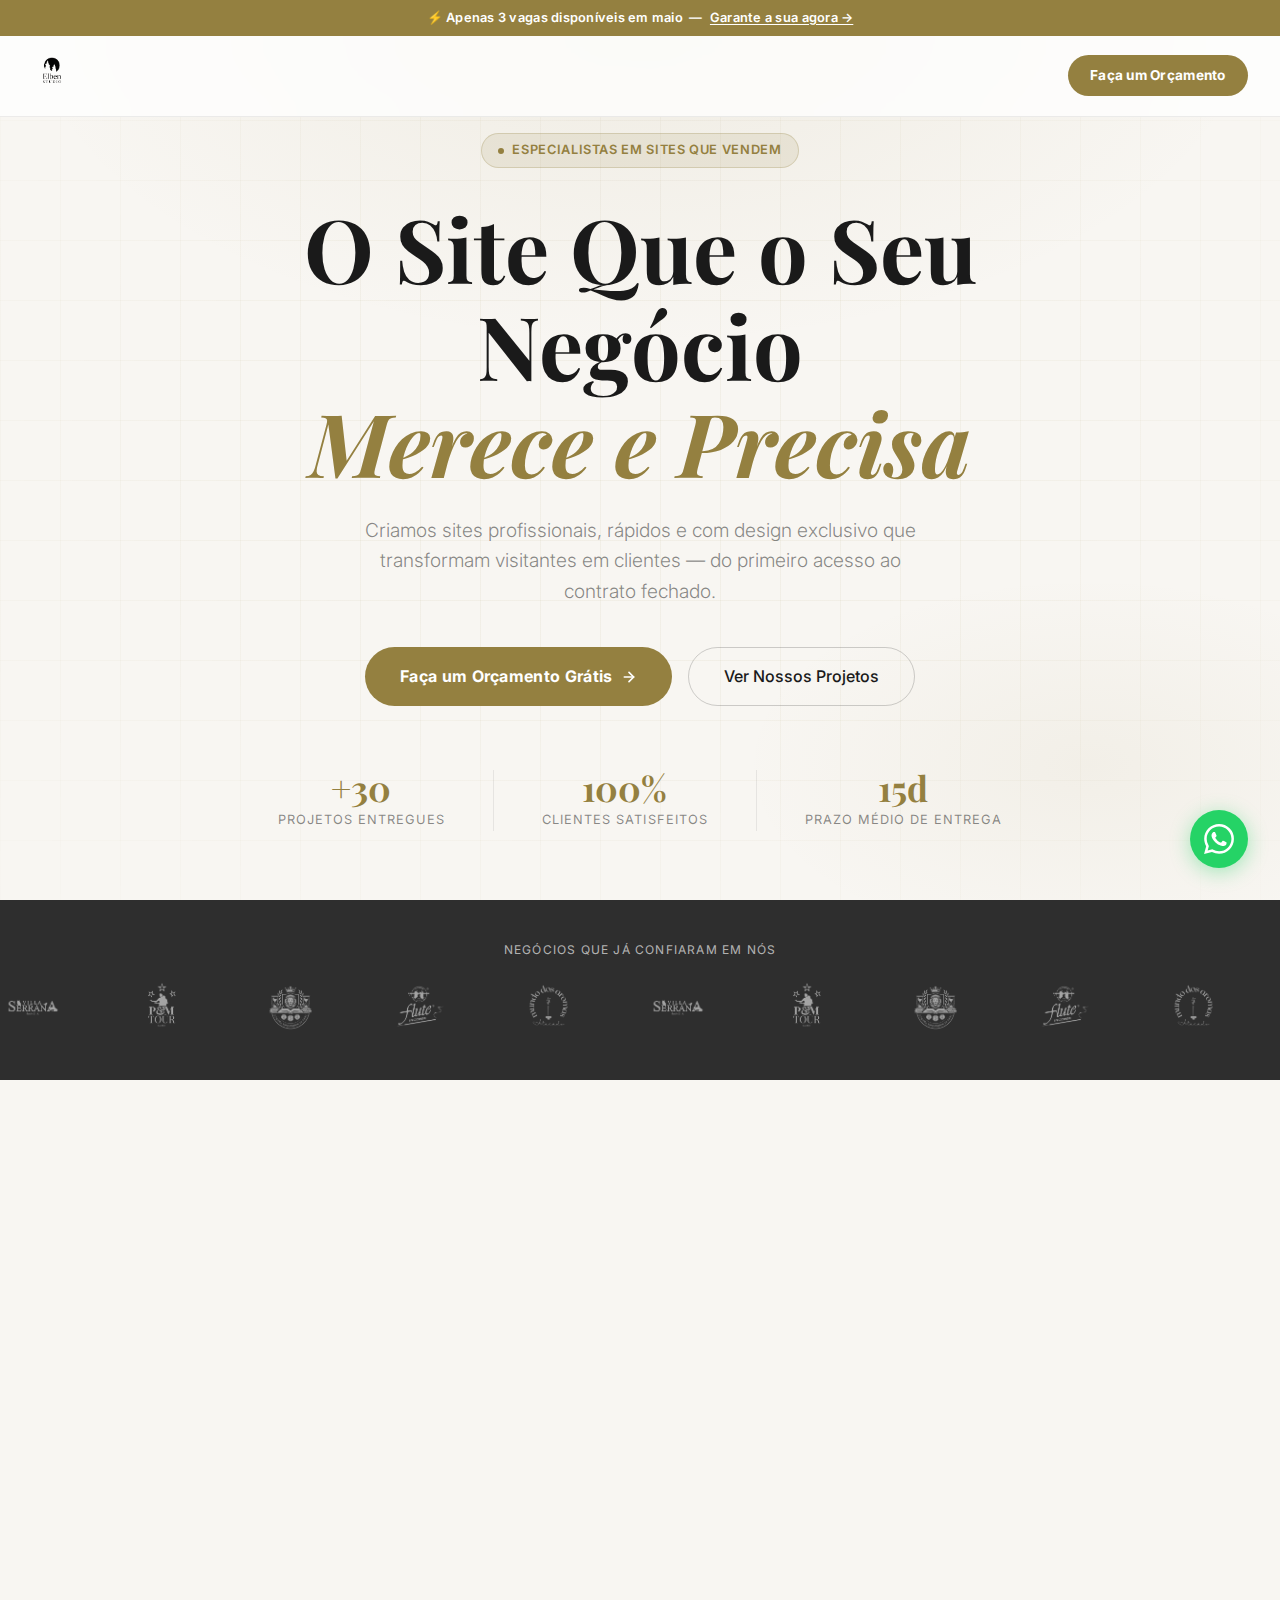
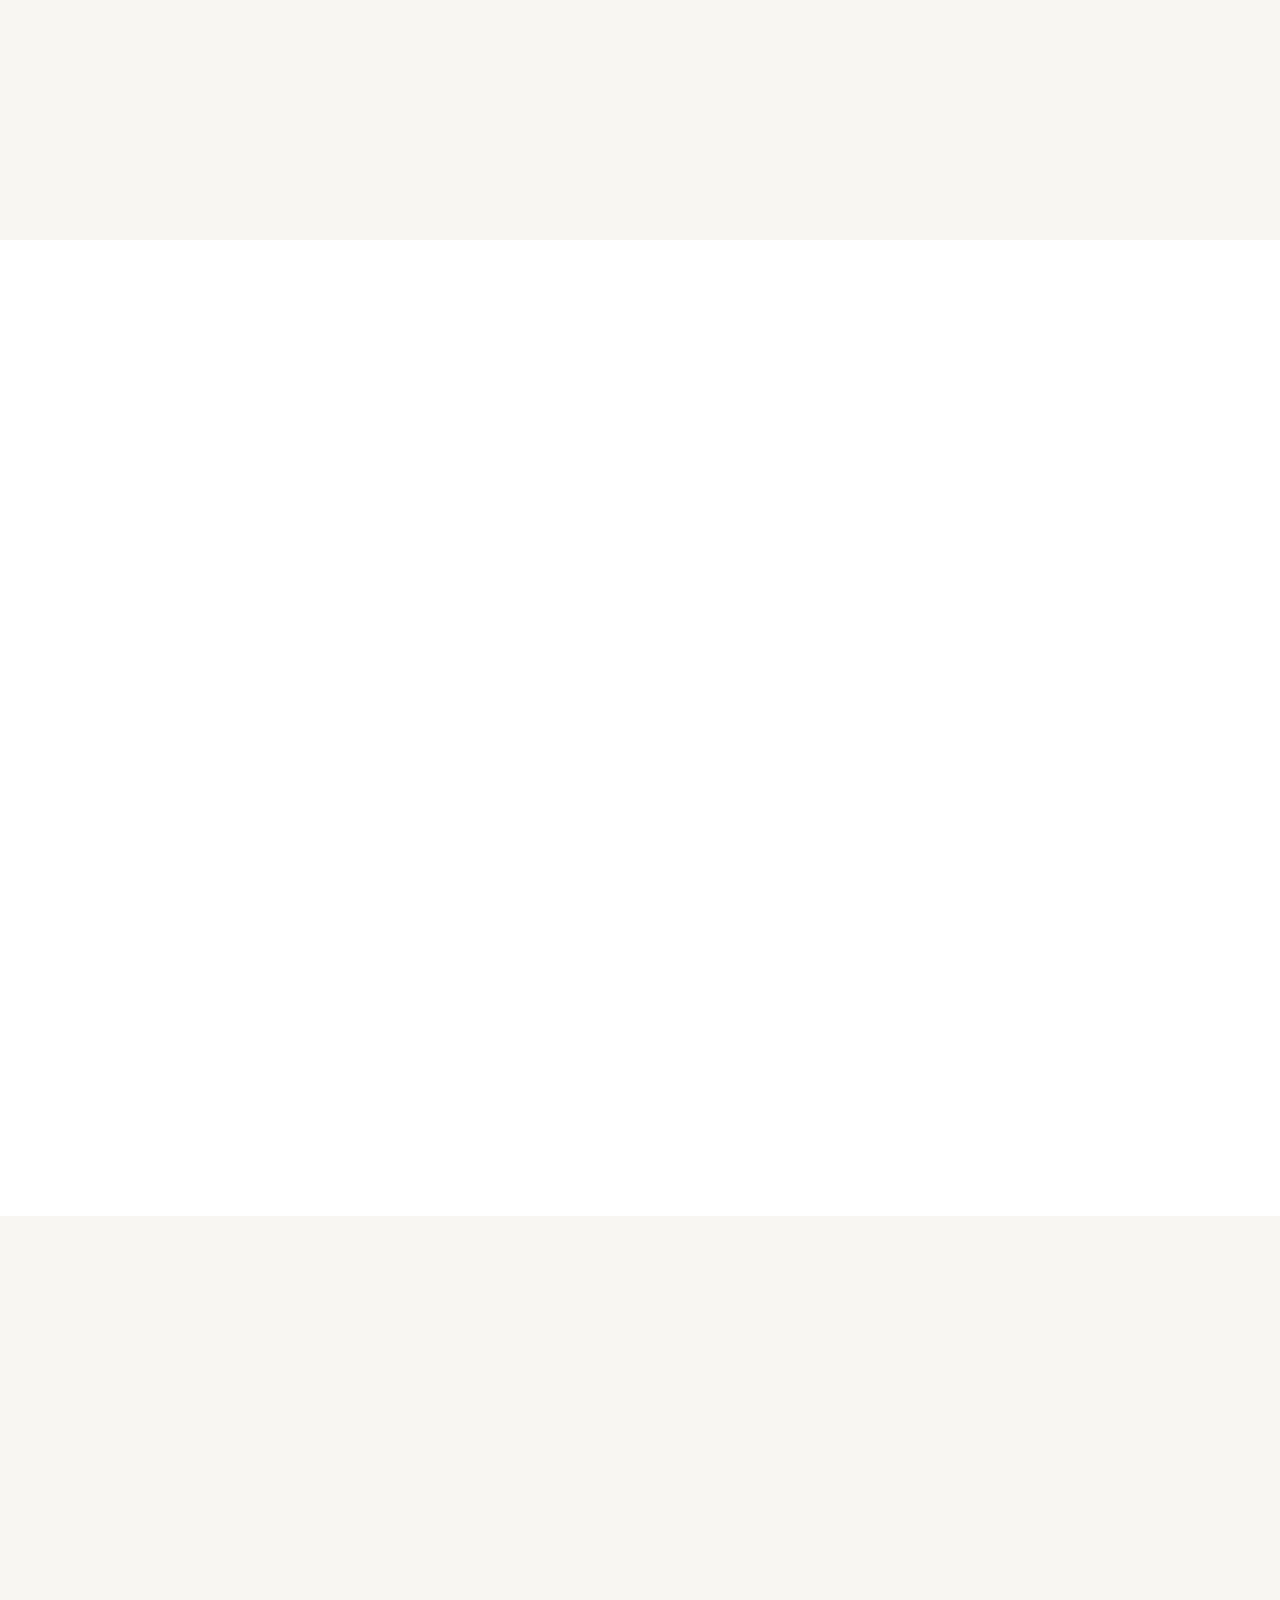
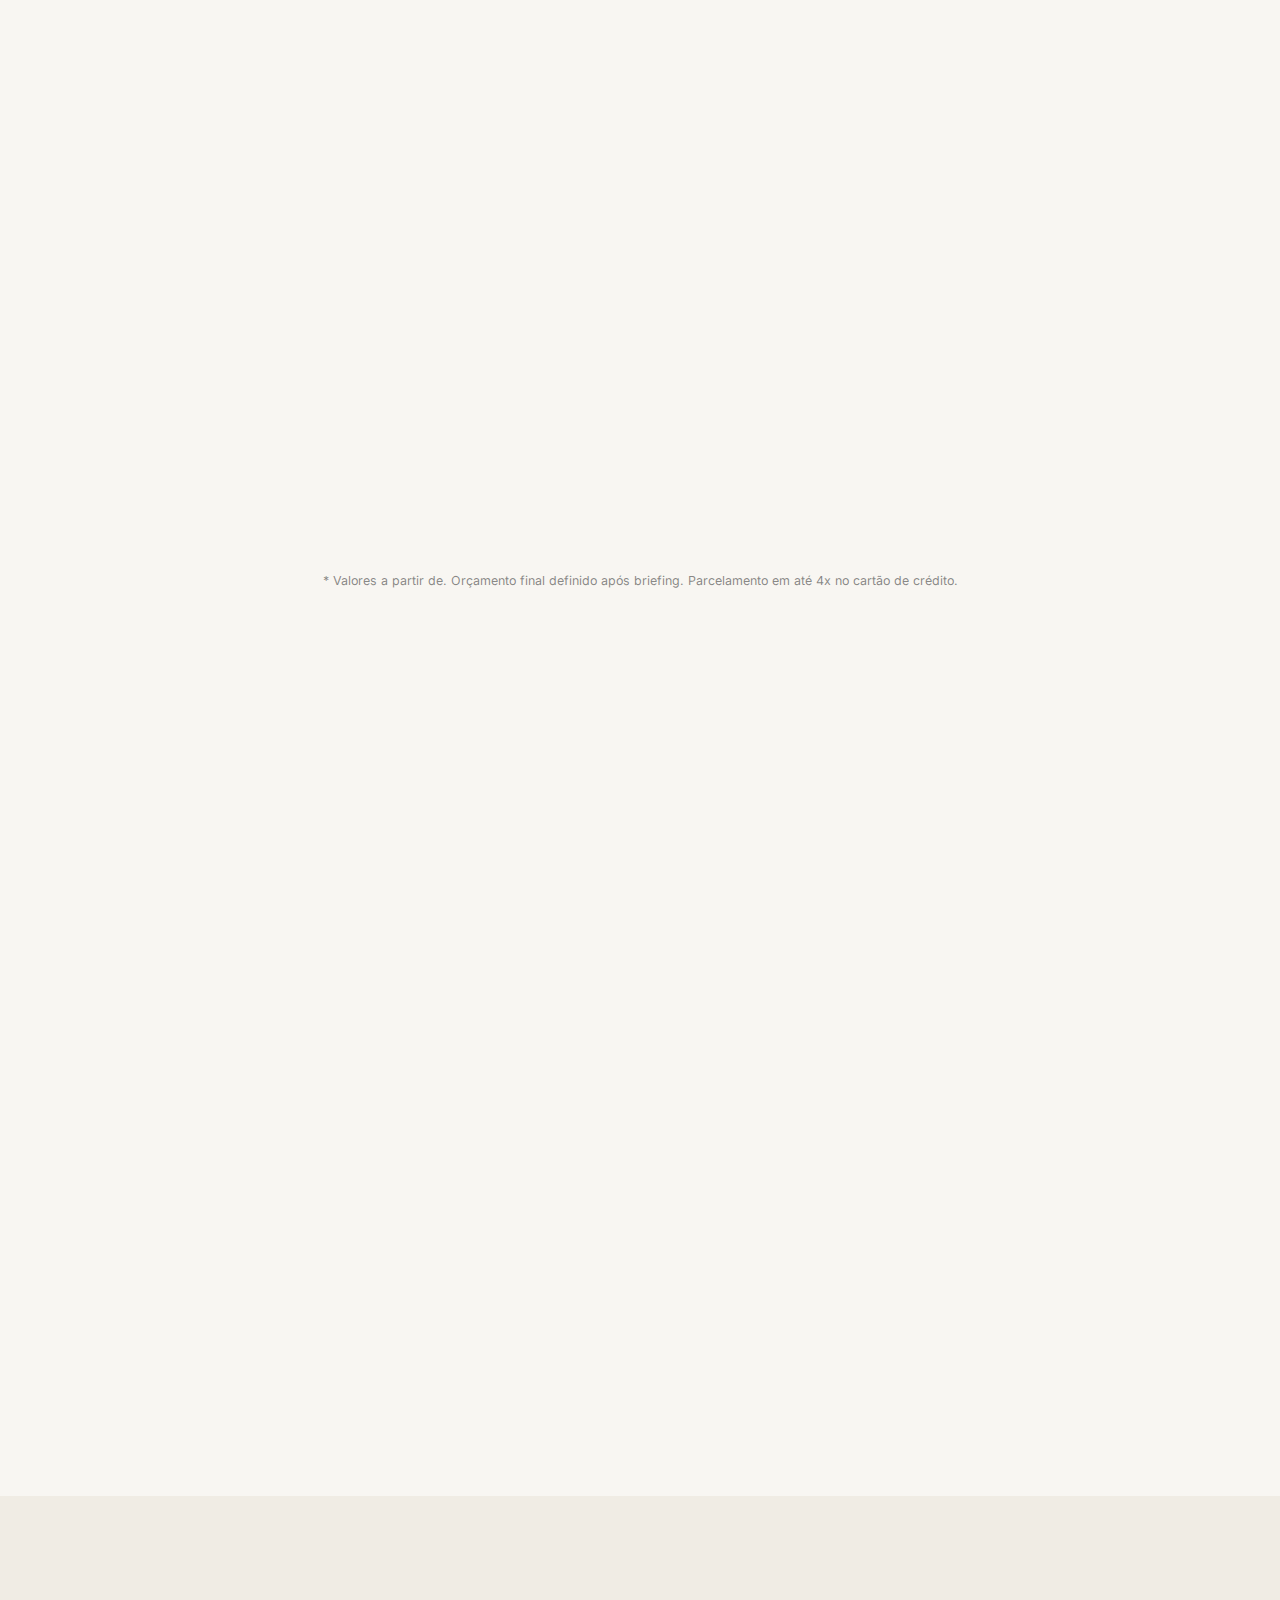
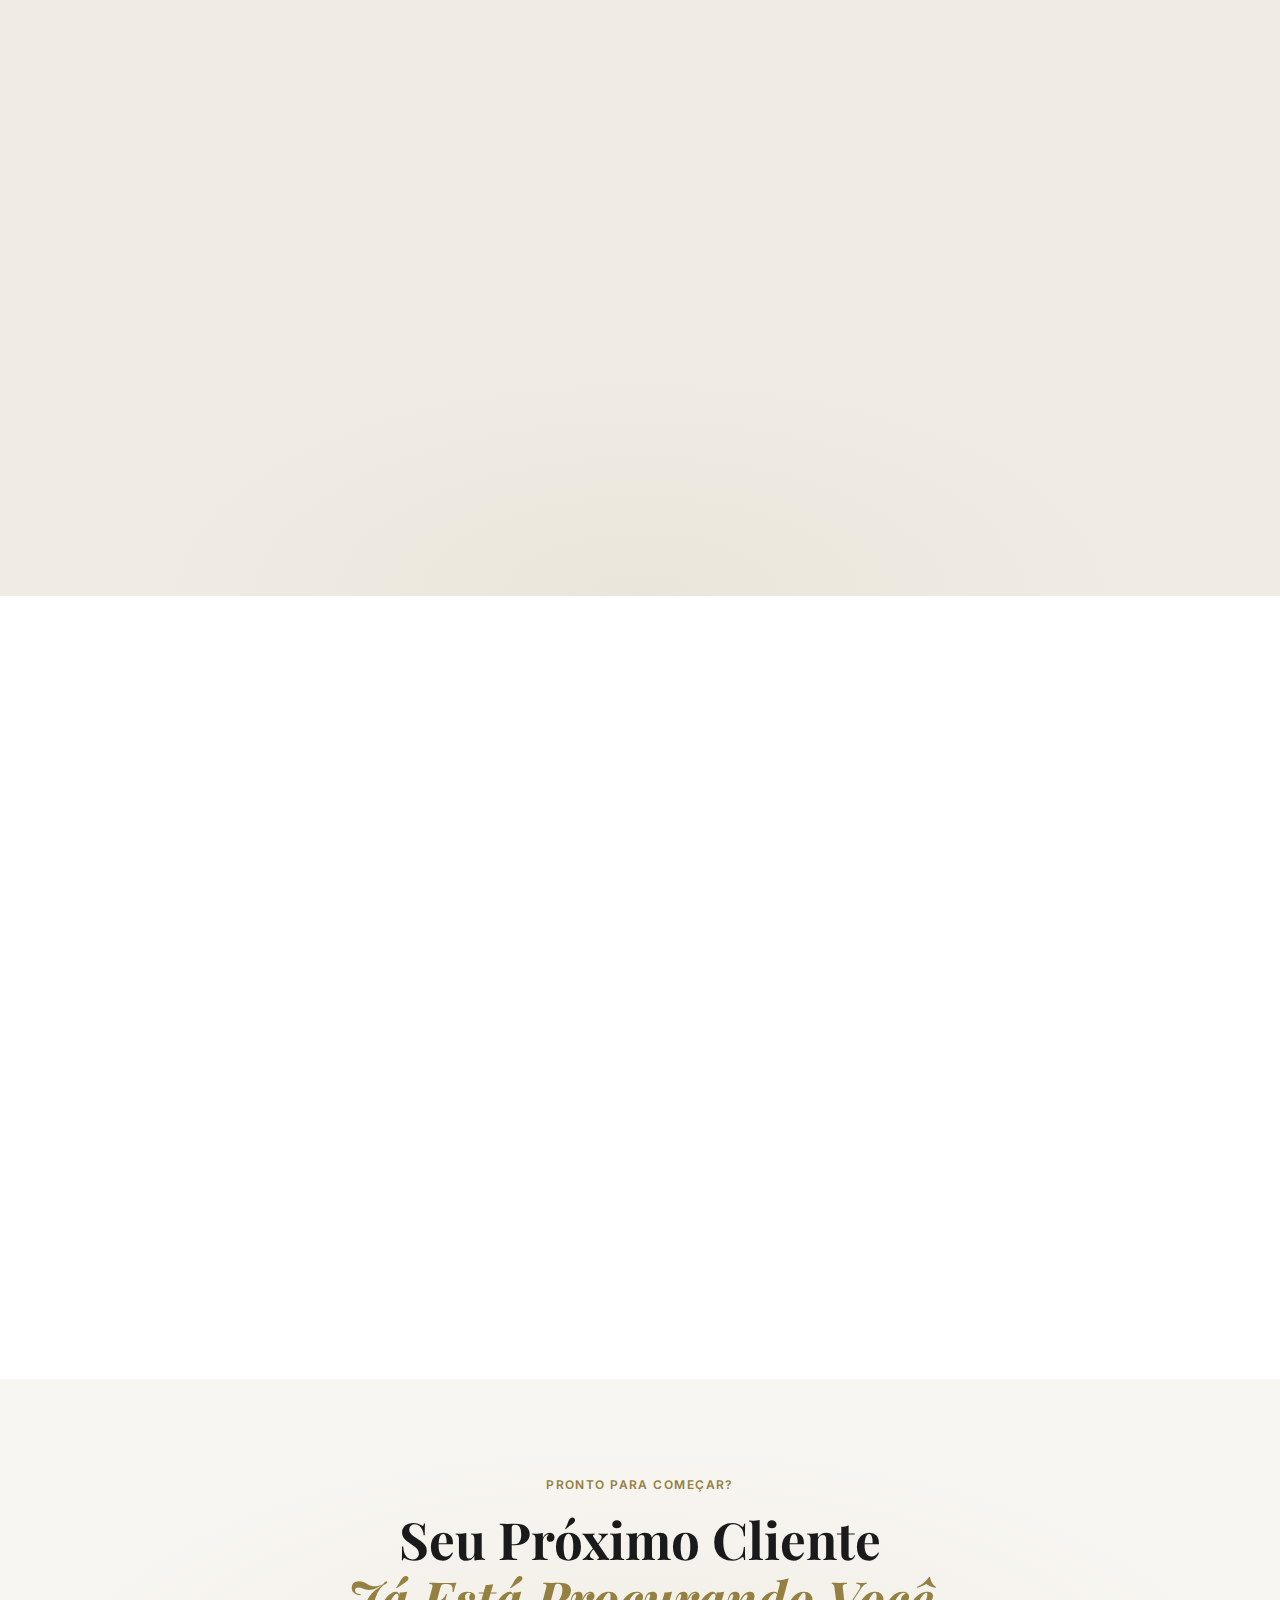
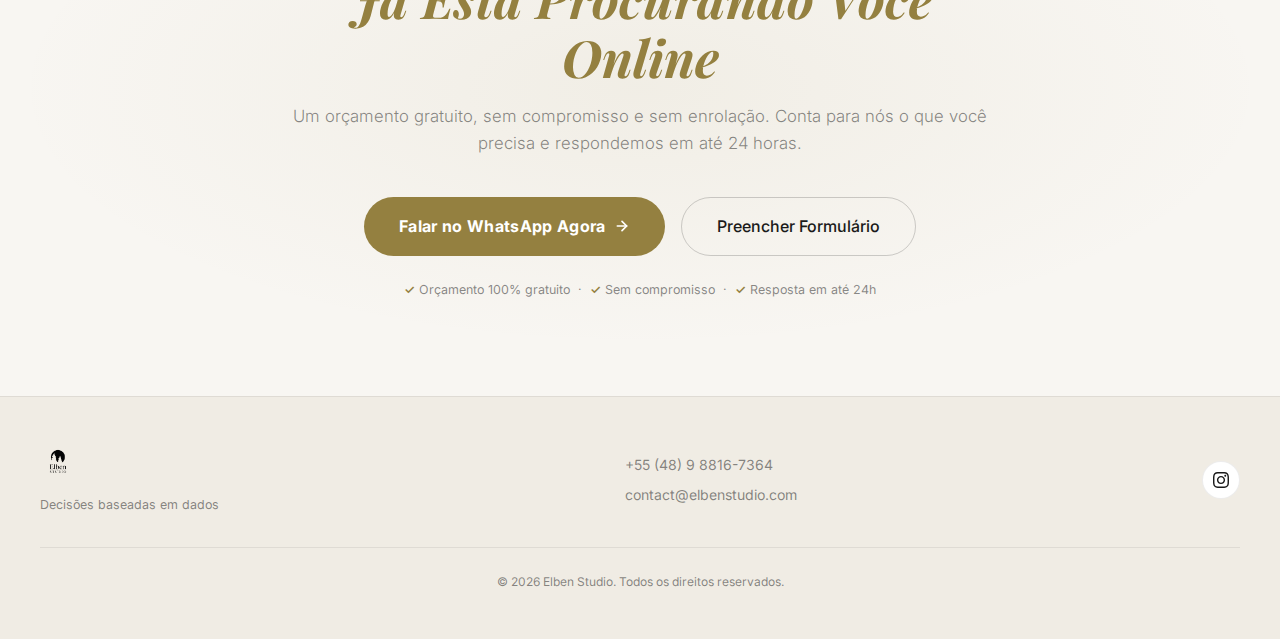
<file: sitesb.html>
<!DOCTYPE html>
<html lang="pt-BR">

<head>
    <link rel="icon" type="image/png" href="logo_naked.png">
    <meta charset="UTF-8">
    <meta name="viewport" content="width=device-width, initial-scale=1.0">
    <title>Sites Profissionais que Convertem | Elben Studio</title>
    <meta name="description" content="Criamos sites profissionais modernos e rápidos que transformam visitantes em clientes. Design exclusivo, SEO otimizado. Faça um orçamento grátis.">
    <link rel="preconnect" href="https://fonts.googleapis.com">
    <link rel="preconnect" href="https://fonts.gstatic.com" crossorigin>
    <link href="https://fonts.googleapis.com/css2?family=Playfair+Display:ital,wght@0,400;0,600;0,700;1,400;1,600&family=Inter:wght@300;400;500;600;700&display=swap" rel="stylesheet">
    <style>
        *, *::before, *::after {
            margin: 0;
            padding: 0;
            box-sizing: border-box;
        }

        :root {
            --gold: rgb(148, 128, 64);
            --gold-light: rgb(172, 152, 88);
            --gold-pale: rgba(148, 128, 64, 0.12);
            --gold-border: rgba(148, 128, 64, 0.25);
            --bg:   #ffffff;
            --bg-2: #f8f6f2;
            --bg-3: #f0ece4;
            --text: #1a1a1a;
            --text-muted: rgba(26, 26, 26, 0.52);
            --border: rgba(26, 26, 26, 0.08);
            --card-shadow: 0 2px 16px rgba(26, 26, 26, 0.07);
            --card-shadow-hover: 0 12px 40px rgba(26, 26, 26, 0.13);
            --serif: 'Playfair Display', serif;
            --sans: 'Inter', sans-serif;
        }

        html { scroll-behavior: smooth; }

        body {
            font-family: var(--sans);
            background: var(--bg);
            color: var(--text);
            line-height: 1.6;
            overflow-x: hidden;
        }

        /* ── HEADER ── */
        .site-header {
            position: fixed;
            top: 2.25rem;
            left: 0;
            width: 100%;
            z-index: 1000;
            padding: 1rem 2rem;
            display: flex;
            align-items: center;
            justify-content: space-between;
            background: rgba(255, 255, 255, 0.75);
            backdrop-filter: blur(16px);
            -webkit-backdrop-filter: blur(16px);
            border-bottom: 1px solid var(--border);
            transition: all 0.3s ease;
        }

        .site-header.scrolled {
            background: rgba(255, 255, 255, 0.97);
            box-shadow: 0 2px 16px rgba(26,26,26,0.08);
        }

        .header-logo {
            height: 40px;
            width: auto;
            object-fit: contain;
        }

        .header-cta {
            background: var(--gold);
            color: #fff;
            padding: 0.6rem 1.4rem;
            border-radius: 2rem;
            font-family: var(--sans);
            font-weight: 700;
            font-size: 0.85rem;
            text-decoration: none;
            letter-spacing: 0.02em;
            transition: background 0.3s ease, transform 0.2s ease;
            white-space: nowrap;
        }

        .header-cta:hover {
            background: var(--gold-light);
            transform: translateY(-1px);
        }

        /* ── HERO ── */
        .hero {
            min-height: 100vh;
            display: flex;
            align-items: center;
            justify-content: center;
            position: relative;
            overflow: hidden;
            padding: 8rem 2rem 4rem;
            background: var(--bg-2);
        }

        .hero-bg {
            position: absolute;
            inset: 0;
            background:
                radial-gradient(ellipse 70% 55% at 50% 0%, rgba(148, 128, 64, 0.09) 0%, transparent 70%),
                radial-gradient(ellipse 45% 35% at 85% 85%, rgba(148, 128, 64, 0.06) 0%, transparent 60%);
            pointer-events: none;
        }

        .hero-grid-overlay {
            position: absolute;
            inset: 0;
            background-image:
                linear-gradient(rgba(148, 128, 64, 0.06) 1px, transparent 1px),
                linear-gradient(90deg, rgba(148, 128, 64, 0.06) 1px, transparent 1px);
            background-size: 60px 60px;
            pointer-events: none;
            mask-image: radial-gradient(ellipse 80% 80% at 50% 50%, black 30%, transparent 100%);
        }

        .hero-content {
            position: relative;
            z-index: 2;
            max-width: 900px;
            margin: 0 auto;
            text-align: center;
        }

        .hero-badge {
            display: inline-flex;
            align-items: center;
            gap: 0.5rem;
            background: var(--gold-pale);
            border: 1px solid var(--gold-border);
            border-radius: 2rem;
            padding: 0.4rem 1rem;
            font-size: 0.8rem;
            font-weight: 600;
            color: var(--gold);
            letter-spacing: 0.05em;
            text-transform: uppercase;
            margin-bottom: 2rem;
            animation: fadeUp 0.6s ease both;
        }

        .hero-badge::before {
            content: '';
            width: 6px;
            height: 6px;
            background: var(--gold);
            border-radius: 50%;
            animation: pulse-dot 2s ease infinite;
        }

        @keyframes pulse-dot {
            0%, 100% { opacity: 1; transform: scale(1); }
            50%       { opacity: 0.4; transform: scale(0.7); }
        }

        .hero-headline {
            font-family: var(--serif);
            font-size: clamp(2.6rem, 7vw, 5.5rem);
            font-weight: 700;
            line-height: 1.1;
            color: var(--text);
            margin-bottom: 1.5rem;
            animation: fadeUp 0.7s ease 0.1s both;
        }

        .hero-headline em {
            font-style: italic;
            color: var(--gold);
        }

        .hero-sub {
            font-size: clamp(1rem, 2.5vw, 1.2rem);
            color: var(--text-muted);
            max-width: 580px;
            margin: 0 auto 2.5rem;
            font-weight: 300;
            animation: fadeUp 0.7s ease 0.2s both;
        }

        .hero-actions {
            display: flex;
            gap: 1rem;
            justify-content: center;
            flex-wrap: wrap;
            animation: fadeUp 0.7s ease 0.3s both;
        }

        .btn-primary {
            background: var(--gold);
            color: #fff;
            padding: 1rem 2.2rem;
            border-radius: 3rem;
            font-family: var(--sans);
            font-weight: 700;
            font-size: 1rem;
            text-decoration: none;
            letter-spacing: 0.02em;
            transition: all 0.3s ease;
            display: inline-flex;
            align-items: center;
            gap: 0.5rem;
        }

        .btn-primary:hover {
            background: var(--gold-light);
            transform: translateY(-2px);
            box-shadow: 0 8px 24px rgba(148, 128, 64, 0.3);
        }

        .btn-secondary {
            background: transparent;
            color: var(--text);
            padding: 1rem 2.2rem;
            border-radius: 3rem;
            font-family: var(--sans);
            font-weight: 500;
            font-size: 1rem;
            text-decoration: none;
            border: 1.5px solid rgba(26,26,26,0.2);
            transition: all 0.3s ease;
        }

        .btn-secondary:hover {
            border-color: var(--gold);
            color: var(--gold);
        }

        .hero-proof {
            margin-top: 4rem;
            display: flex;
            gap: 3rem;
            justify-content: center;
            flex-wrap: wrap;
            animation: fadeUp 0.7s ease 0.4s both;
        }

        .proof-item { text-align: center; }

        .proof-number {
            font-family: var(--serif);
            font-size: 2.2rem;
            font-weight: 700;
            color: var(--gold);
            display: block;
            line-height: 1;
        }

        .proof-label {
            font-size: 0.8rem;
            color: var(--text-muted);
            text-transform: uppercase;
            letter-spacing: 0.08em;
            margin-top: 0.25rem;
        }

        .proof-divider {
            width: 1px;
            background: var(--border);
            align-self: stretch;
        }

        @keyframes fadeUp {
            from { opacity: 0; transform: translateY(20px); }
            to   { opacity: 1; transform: translateY(0); }
        }

        /* ── CLIENTS STRIP ── */
        .clients-strip {
            background: #2e2e2e;
            border-top: none;
            border-bottom: none;
            padding: 2.5rem 0;
            overflow: hidden;
        }

        .clients-strip-label {
            text-align: center;
            font-size: 0.75rem;
            color: rgba(255, 255, 255, 0.65);
            text-transform: uppercase;
            letter-spacing: 0.1em;
            margin-bottom: 1rem;
        }

        .logos-track {
            display: flex;
            width: fit-content;
            animation: slide 40s linear infinite;
        }

        .logos-slide {
            display: flex;
            align-items: center;
            gap: 4rem;
            padding-right: 4rem;
        }

        .logos-slide img {
            height: 65px;
            width: auto;
            object-fit: contain;
            opacity: 0.75;
            filter: brightness(0) invert(0.8);
            transition: opacity 0.3s;
        }

        .logos-slide img:hover { opacity: 1; }

        @keyframes slide {
            0%   { transform: translateX(0); }
            100% { transform: translateX(-33.333%); }
        }

        /* ── SECTION BASE ── */
        section { padding: 6rem 2rem; }

        .section-label {
            display: inline-block;
            font-size: 0.75rem;
            font-weight: 600;
            text-transform: uppercase;
            letter-spacing: 0.12em;
            color: var(--gold);
            margin-bottom: 1rem;
        }

        .section-title {
            font-family: var(--serif);
            font-size: clamp(2rem, 4.5vw, 3.2rem);
            font-weight: 700;
            line-height: 1.15;
            margin-bottom: 1rem;
            color: var(--text);
        }

        .section-title em {
            font-style: italic;
            color: var(--gold);
        }

        .section-sub {
            color: var(--text-muted);
            font-size: 1.05rem;
            max-width: 560px;
            font-weight: 300;
        }

        .section-header { margin-bottom: 3.5rem; }

        .content-wrap {
            max-width: 1200px;
            margin: 0 auto;
        }

        /* ── PROJECTS ── */
        .projects-section { background: var(--bg); }

        .projects-grid {
            display: grid;
            grid-template-columns: repeat(auto-fit, minmax(320px, 1fr));
            gap: 2rem;
        }

        .project-card {
            background: var(--bg);
            border-radius: 1.25rem;
            overflow: hidden;
            border: 1px solid var(--border);
            box-shadow: var(--card-shadow);
            transition: transform 0.35s ease, box-shadow 0.35s ease, border-color 0.35s ease;
            display: flex;
            flex-direction: column;
        }

        .project-card:hover {
            transform: translateY(-6px);
            box-shadow: var(--card-shadow-hover);
            border-color: var(--gold-border);
        }

        .project-img-wrap {
            position: relative;
            overflow: hidden;
            aspect-ratio: 16/10;
        }

        .project-img-wrap img {
            width: 100%;
            height: 100%;
            object-fit: cover;
            transition: transform 0.5s ease;
        }

        .project-card:hover .project-img-wrap img { transform: scale(1.04); }

        .project-tag {
            position: absolute;
            top: 1rem;
            left: 1rem;
            background: rgba(255,255,255,0.9);
            backdrop-filter: blur(8px);
            border: 1px solid var(--gold-border);
            color: var(--gold);
            font-size: 0.72rem;
            font-weight: 600;
            text-transform: uppercase;
            letter-spacing: 0.08em;
            padding: 0.25rem 0.7rem;
            border-radius: 2rem;
        }

        .project-body {
            padding: 1.75rem;
            flex: 1;
            display: flex;
            flex-direction: column;
        }

        .project-body h3 {
            font-family: var(--serif);
            font-size: 1.25rem;
            font-weight: 700;
            margin-bottom: 0.75rem;
            color: var(--text);
        }

        .project-body p {
            font-size: 0.9rem;
            color: var(--text-muted);
            flex: 1;
            margin-bottom: 1.5rem;
        }

        .project-result {
            display: flex;
            align-items: center;
            gap: 0.5rem;
            font-size: 0.82rem;
            color: var(--gold);
            font-weight: 600;
            margin-bottom: 1.25rem;
        }

        .project-result::before {
            content: '↑';
            font-size: 1rem;
        }

        .project-link {
            display: inline-flex;
            align-items: center;
            gap: 0.4rem;
            color: var(--text);
            text-decoration: none;
            font-size: 0.85rem;
            font-weight: 600;
            border-bottom: 1px solid rgba(26,26,26,0.2);
            padding-bottom: 0.15rem;
            transition: color 0.2s, border-color 0.2s;
            align-self: flex-start;
        }

        .project-link:hover {
            color: var(--gold);
            border-color: var(--gold);
        }

        /* ── TESTIMONIALS ── */
        .testimonials-section { background: var(--bg-2); }

        .testimonials-grid {
            display: grid;
            grid-template-columns: repeat(auto-fit, minmax(300px, 1fr));
            gap: 2rem;
        }

        .testimonial-card {
            background: var(--bg);
            border: 1px solid var(--border);
            box-shadow: var(--card-shadow);
            border-radius: 1.25rem;
            padding: 2rem;
            display: flex;
            flex-direction: column;
            gap: 1.25rem;
            transition: border-color 0.3s ease, transform 0.3s ease, box-shadow 0.3s ease;
            position: relative;
        }

        .testimonial-card:hover {
            border-color: var(--gold-border);
            transform: translateY(-4px);
            box-shadow: var(--card-shadow-hover);
        }

        .testimonial-card::before {
            content: '\201C';
            font-family: var(--serif);
            font-size: 5rem;
            color: var(--gold);
            opacity: 0.18;
            position: absolute;
            top: 0.5rem;
            left: 1.5rem;
            line-height: 1;
        }

        .stars {
            display: flex;
            gap: 0.2rem;
            color: var(--gold);
            font-size: 1rem;
        }

        .testimonial-text {
            font-size: 0.95rem;
            color: rgba(26, 26, 26, 0.75);
            line-height: 1.75;
            font-style: italic;
        }

        .testimonial-author {
            display: flex;
            align-items: center;
            gap: 1rem;
            margin-top: auto;
            padding-top: 1.25rem;
            border-top: 1px solid var(--border);
        }

        .author-avatar {
            width: 48px;
            height: 48px;
            border-radius: 50%;
            background: var(--bg-3);
            display: flex;
            align-items: center;
            justify-content: center;
            font-family: var(--serif);
            font-size: 1.2rem;
            font-weight: 700;
            color: var(--gold);
            border: 2px solid var(--gold-border);
            flex-shrink: 0;
        }

        .author-info strong {
            display: block;
            font-size: 0.9rem;
            font-weight: 600;
            color: var(--text);
        }

        .author-info span {
            font-size: 0.78rem;
            color: var(--text-muted);
        }

        /* ── PROCESS ── */
        .process-section {
            background: var(--bg-3);
            position: relative;
            overflow: hidden;
        }

        .process-bg {
            position: absolute;
            inset: 0;
            background: radial-gradient(ellipse 60% 50% at 50% 100%, rgba(148, 128, 64, 0.06) 0%, transparent 70%);
            pointer-events: none;
        }

        .process-grid {
            display: grid;
            grid-template-columns: repeat(auto-fit, minmax(240px, 1fr));
            gap: 2rem;
            position: relative;
            z-index: 1;
        }

        .process-step {
            background: var(--bg);
            border: 1px solid var(--border);
            box-shadow: var(--card-shadow);
            border-radius: 1.25rem;
            padding: 2rem;
            position: relative;
            overflow: hidden;
            transition: border-color 0.3s, transform 0.3s, box-shadow 0.3s;
        }

        .process-step:hover {
            border-color: var(--gold-border);
            transform: translateY(-4px);
            box-shadow: var(--card-shadow-hover);
        }

        .process-step-number {
            font-family: var(--serif);
            font-size: 4.5rem;
            font-weight: 700;
            color: rgba(148, 128, 64, 0.1);
            line-height: 1;
            position: absolute;
            top: 0.5rem;
            right: 1rem;
        }

        .process-icon {
            width: 44px;
            height: 44px;
            background: var(--gold-pale);
            border-radius: 0.75rem;
            display: flex;
            align-items: center;
            justify-content: center;
            font-size: 1.3rem;
            margin-bottom: 1.25rem;
        }

        .process-step h3 {
            font-family: var(--serif);
            font-size: 1.2rem;
            font-weight: 700;
            margin-bottom: 0.5rem;
            color: var(--text);
        }

        .process-step p {
            font-size: 0.88rem;
            color: var(--text-muted);
            line-height: 1.65;
        }

        /* ── FAQ ── */
        .faq-section { background: var(--bg); }

        .faq-list {
            max-width: 740px;
            display: flex;
            flex-direction: column;
            gap: 0.75rem;
        }

        .faq-item {
            background: var(--bg-2);
            border: 1px solid var(--border);
            border-radius: 1rem;
            overflow: hidden;
            transition: border-color 0.3s, box-shadow 0.3s;
        }

        .faq-item.open {
            border-color: var(--gold-border);
            box-shadow: 0 4px 16px rgba(148, 128, 64, 0.08);
        }

        .faq-question {
            width: 100%;
            background: none;
            border: none;
            cursor: pointer;
            padding: 1.25rem 1.5rem;
            display: flex;
            align-items: center;
            justify-content: space-between;
            gap: 1rem;
            text-align: left;
            color: var(--text);
            font-family: var(--sans);
            font-size: 0.95rem;
            font-weight: 600;
        }

        .faq-icon {
            flex-shrink: 0;
            width: 24px;
            height: 24px;
            border-radius: 50%;
            background: var(--gold-pale);
            display: flex;
            align-items: center;
            justify-content: center;
            font-size: 1rem;
            color: var(--gold);
            transition: transform 0.3s ease, background 0.3s;
        }

        .faq-item.open .faq-icon {
            transform: rotate(45deg);
            background: rgba(148, 128, 64, 0.2);
        }

        .faq-answer {
            max-height: 0;
            overflow: hidden;
            transition: max-height 0.4s ease;
        }

        .faq-item.open .faq-answer { max-height: 300px; }

        .faq-answer-inner {
            padding: 0 1.5rem 1.25rem;
            font-size: 0.9rem;
            color: var(--text-muted);
            line-height: 1.75;
        }

        /* ── CTA FINAL ── */
        .final-cta {
            background: var(--bg-2);
            position: relative;
            overflow: hidden;
            text-align: center;
        }

        .final-cta-bg {
            position: absolute;
            inset: 0;
            background: radial-gradient(ellipse 70% 60% at 50% 50%, rgba(148, 128, 64, 0.07) 0%, transparent 70%);
            pointer-events: none;
        }

        .cta-box {
            position: relative;
            z-index: 1;
            max-width: 720px;
            margin: 0 auto;
        }

        .cta-box .section-label { display: block; margin-bottom: 1rem; }
        .cta-box .section-title { margin-bottom: 1rem; }
        .cta-box .section-sub   { max-width: 100%; margin: 0 auto 2.5rem; }

        .cta-actions {
            display: flex;
            gap: 1rem;
            justify-content: center;
            flex-wrap: wrap;
        }

        .cta-guarantee {
            margin-top: 1.5rem;
            font-size: 0.78rem;
            color: var(--text-muted);
        }

        .cta-guarantee span { color: var(--gold); font-weight: 600; }

        /* ── FOOTER ── */
        .site-footer {
            background: var(--bg-3);
            border-top: 1px solid var(--border);
            padding: 3rem 2rem;
        }

        .footer-inner {
            max-width: 1200px;
            margin: 0 auto;
            display: flex;
            align-items: center;
            justify-content: space-between;
            flex-wrap: wrap;
            gap: 2rem;
        }

        .footer-brand img {
            height: 36px;
            width: auto;
            object-fit: contain;
        }

        .footer-brand p {
            font-size: 0.78rem;
            color: var(--text-muted);
            margin-top: 0.4rem;
        }

        .footer-contact {
            display: flex;
            flex-direction: column;
            gap: 0.5rem;
        }

        .footer-contact a {
            font-size: 0.88rem;
            color: var(--text-muted);
            text-decoration: none;
            transition: color 0.2s;
        }

        .footer-contact a:hover { color: var(--gold); }

        .footer-social { display: flex; gap: 0.75rem; }

        .social-btn {
            width: 38px;
            height: 38px;
            border-radius: 50%;
            background: var(--bg);
            border: 1px solid var(--border);
            display: flex;
            align-items: center;
            justify-content: center;
            text-decoration: none;
            transition: border-color 0.2s, background 0.2s;
        }

        .social-btn:hover {
            border-color: var(--gold);
            background: var(--gold-pale);
        }

        .social-btn svg {
            width: 16px;
            height: 16px;
            fill: var(--text);
        }

        .footer-copy {
            margin-top: 2rem;
            max-width: 1200px;
            margin-left: auto;
            margin-right: auto;
            padding-top: 1.5rem;
            border-top: 1px solid var(--border);
            font-size: 0.75rem;
            color: var(--text-muted);
            text-align: center;
        }

        /* ── WHATSAPP FLOAT ── */
        .whatsapp-float {
            position: fixed;
            bottom: 2rem;
            right: 2rem;
            z-index: 999;
            width: 58px;
            height: 58px;
            background: #25D366;
            border-radius: 50%;
            display: flex;
            align-items: center;
            justify-content: center;
            box-shadow: 0 4px 20px rgba(37, 211, 102, 0.4);
            text-decoration: none;
            transition: transform 0.3s ease, box-shadow 0.3s ease;
            animation: float-in 0.5s ease 1s both;
        }

        .whatsapp-float:hover {
            transform: scale(1.1) translateY(-2px);
            box-shadow: 0 8px 28px rgba(37, 211, 102, 0.5);
        }

        .whatsapp-float svg {
            width: 30px;
            height: 30px;
            fill: white;
        }

        @keyframes float-in {
            from { opacity: 0; transform: scale(0.5); }
            to   { opacity: 1; transform: scale(1); }
        }

        /* ── SCROLL REVEAL ── */
        .reveal {
            opacity: 0;
            transform: translateY(28px);
            transition: opacity 0.65s ease, transform 0.65s ease;
        }

        .reveal.visible {
            opacity: 1;
            transform: translateY(0);
        }

        /* ── RESPONSIVE ── */
        @media (max-width: 768px) {
            section { padding: 4rem 1.25rem; }
            .hero   { padding: 7rem 1.25rem 3rem; }
            .hero-proof { gap: 2rem; }
            .proof-divider { display: none; }
            .projects-grid,
            .testimonials-grid,
            .process-grid { grid-template-columns: 1fr; }
            .footer-inner { flex-direction: column; align-items: flex-start; }
        }

        @media (max-width: 480px) {
            .hero-actions { flex-direction: column; align-items: center; }
            .btn-primary, .btn-secondary { width: 100%; justify-content: center; }
            .cta-actions { flex-direction: column; align-items: center; }
        }

        /* ── URGENCY BAR ── */
        .urgency-bar {
            position: fixed;
            top: 0;
            left: 0;
            width: 100%;
            z-index: 1001;
            height: 2.25rem;
            background: var(--gold);
            display: flex;
            align-items: center;
            justify-content: center;
            font-family: var(--sans);
            font-size: 0.8rem;
            font-weight: 600;
            color: #fff;
            letter-spacing: 0.02em;
            padding: 0 1rem;
            text-align: center;
        }

        .urgency-bar a {
            color: #fff;
            text-decoration: underline;
            text-underline-offset: 2px;
            margin-left: 0.25rem;
        }

        /* ── DIFFERENTIATOR ── */
        .differentiator-section { background: var(--bg-2); }

        .diff-grid {
            display: grid;
            grid-template-columns: repeat(auto-fit, minmax(260px, 1fr));
            gap: 2rem;
        }

        .diff-card {
            background: var(--bg);
            border: 1px solid var(--border);
            box-shadow: var(--card-shadow);
            border-radius: 1.25rem;
            padding: 2rem;
            transition: border-color 0.3s, transform 0.3s, box-shadow 0.3s;
        }

        .diff-card:hover {
            border-color: var(--gold-border);
            transform: translateY(-4px);
            box-shadow: var(--card-shadow-hover);
        }

        .diff-icon { font-size: 1.8rem; margin-bottom: 1rem; display: block; }

        .diff-card h3 {
            font-family: var(--serif);
            font-size: 1.15rem;
            font-weight: 700;
            margin-bottom: 0.5rem;
            color: var(--text);
        }

        .diff-card p { font-size: 0.88rem; color: var(--text-muted); line-height: 1.65; }

        /* ── PRICING ── */
        .pricing-section { background: var(--bg-2); }

        .pricing-grid {
            display: grid;
            grid-template-columns: repeat(auto-fit, minmax(280px, 1fr));
            gap: 1.5rem;
            align-items: start;
        }

        .pricing-card {
            background: var(--bg);
            border: 1px solid var(--border);
            box-shadow: var(--card-shadow);
            border-radius: 1.5rem;
            padding: 2.25rem;
            position: relative;
            transition: transform 0.3s, box-shadow 0.3s;
        }

        .pricing-card:hover { transform: translateY(-4px); box-shadow: var(--card-shadow-hover); }

        .pricing-card.featured {
            border-color: var(--gold);
            background: var(--bg);
            box-shadow: 0 0 40px rgba(148, 128, 64, 0.1);
        }

        .pricing-badge {
            position: absolute;
            top: -0.75rem;
            left: 50%;
            transform: translateX(-50%);
            background: var(--gold);
            color: #fff;
            font-size: 0.7rem;
            font-weight: 700;
            text-transform: uppercase;
            letter-spacing: 0.08em;
            padding: 0.25rem 0.85rem;
            border-radius: 2rem;
            white-space: nowrap;
        }

        .pricing-card h3 {
            font-family: var(--serif);
            font-size: 1.2rem;
            font-weight: 700;
            color: var(--text);
            margin-bottom: 0.25rem;
        }

        .price-from {
            font-size: 0.75rem;
            color: var(--text-muted);
            text-transform: uppercase;
            letter-spacing: 0.05em;
            display: block;
            margin-bottom: 0.25rem;
        }

        .pricing-amount { margin: 0.75rem 0 0.25rem; }

        .pricing-amount .installments { font-size: 0.85rem; color: var(--text-muted); display: block; }

        .pricing-amount .value {
            font-family: var(--serif);
            font-size: 2.4rem;
            font-weight: 700;
            color: var(--gold);
            line-height: 1.1;
            display: block;
        }

        .pricing-amount .total { font-size: 0.78rem; color: var(--text-muted); display: block; margin-top: 0.25rem; }

        .pricing-divider { height: 1px; background: var(--border); margin: 1.5rem 0; }

        .pricing-features {
            list-style: none;
            display: flex;
            flex-direction: column;
            gap: 0.65rem;
            margin-bottom: 1.75rem;
        }

        .pricing-features li {
            font-size: 0.88rem;
            color: var(--text-muted);
            display: flex;
            align-items: flex-start;
            gap: 0.5rem;
        }

        .pricing-features li::before { content: '✓'; color: var(--gold); font-weight: 700; flex-shrink: 0; }

        .pricing-cta {
            display: block;
            text-align: center;
            padding: 0.85rem 1.5rem;
            border-radius: 3rem;
            font-family: var(--sans);
            font-weight: 700;
            font-size: 0.9rem;
            text-decoration: none;
            transition: all 0.3s;
        }

        .pricing-cta.outline { border: 1.5px solid rgba(26,26,26,0.2); color: var(--text); }
        .pricing-cta.outline:hover { border-color: var(--gold); color: var(--gold); }
        .pricing-cta.solid { background: var(--gold); color: #fff; }
        .pricing-cta.solid:hover { background: var(--gold-light); box-shadow: 0 6px 20px rgba(148, 128, 64, 0.3); }

        .pricing-note { text-align: center; margin-top: 2rem; font-size: 0.78rem; color: var(--text-muted); }

        @media (max-width: 768px) {
            .pricing-grid { grid-template-columns: 1fr; }
            .diff-grid    { grid-template-columns: 1fr; }
        }

        /* ── CURSOR GLOW + CARD TILT ── */
        .cursor-glow {
            position: fixed;
            top: 0;
            left: 0;
            pointer-events: none;
            width: 560px;
            height: 560px;
            border-radius: 50%;
            background: radial-gradient(circle, rgba(148, 128, 64, 0.06) 0%, transparent 70%);
            transform: translate(var(--cursor-x, -9999px), var(--cursor-y, -9999px)) translate(-50%, -50%);
            z-index: 1;
            opacity: 0;
            transition: opacity 0.6s ease;
            will-change: transform;
        }

        .testimonial-card,
        .diff-card,
        .pricing-card { overflow: hidden; }

        .project-card::after,
        .testimonial-card::after,
        .process-step::after,
        .diff-card::after,
        .pricing-card::after {
            content: '';
            position: absolute;
            inset: 0;
            border-radius: inherit;
            background: radial-gradient(circle at var(--shine-x, 50%) var(--shine-y, 50%), rgba(148, 128, 64, 0.08) 0%, transparent 65%);
            opacity: 0;
            transition: opacity 0.3s;
            pointer-events: none;
        }

        .project-card:hover::after,
        .testimonial-card:hover::after,
        .process-step:hover::after,
        .diff-card:hover::after,
        .pricing-card:hover::after { opacity: 1; }
    </style>
</head>

<body>

    <!-- URGENCY BAR -->
    <div class="urgency-bar">
        ⚡ Apenas 3 vagas disponíveis em maio &nbsp;—&nbsp; <a href="#orcamento">Garante a sua agora →</a>
    </div>

    <!-- HEADER -->
    <header class="site-header" id="siteHeader">
        <a href="index.html">
            <img src="elben_logo_2.png" alt="Elben Studio" class="header-logo">
        </a>
        <a href="#orcamento" class="header-cta">Faça um Orçamento</a>
    </header>

    <!-- HERO -->
    <section class="hero" id="hero">
        <div class="hero-bg"></div>
        <div class="hero-grid-overlay"></div>
        <div class="hero-content">
            <div class="hero-badge">Especialistas em Sites que Vendem</div>
            <h1 class="hero-headline">
                O Site Que o Seu Negócio<br>
                <em>Merece e Precisa</em>
            </h1>
            <p class="hero-sub">
                Criamos sites profissionais, rápidos e com design exclusivo que transformam visitantes em clientes — do primeiro acesso ao contrato fechado.
            </p>
            <div class="hero-actions">
                <a href="#orcamento" class="btn-primary">
                    Faça um Orçamento Grátis
                    <svg width="16" height="16" viewBox="0 0 24 24" fill="none" stroke="currentColor" stroke-width="2.5" stroke-linecap="round" stroke-linejoin="round"><line x1="5" y1="12" x2="19" y2="12"/><polyline points="12 5 19 12 12 19"/></svg>
                </a>
                <a href="#projetos" class="btn-secondary">Ver Nossos Projetos</a>
            </div>
            <div class="hero-proof">
                <div class="proof-item">
                    <span class="proof-number">+30</span>
                    <span class="proof-label">Projetos Entregues</span>
                </div>
                <div class="proof-divider"></div>
                <div class="proof-item">
                    <span class="proof-number">100%</span>
                    <span class="proof-label">Clientes Satisfeitos</span>
                </div>
                <div class="proof-divider"></div>
                <div class="proof-item">
                    <span class="proof-number">15d</span>
                    <span class="proof-label">Prazo Médio de Entrega</span>
                </div>
            </div>
        </div>
    </section>

    <!-- CLIENT LOGOS STRIP -->
    <div class="clients-strip">
        <p class="clients-strip-label">Negócios que já confiaram em nós</p>
        <div style="position:relative; overflow:hidden;">
            <div class="logos-track">
                <div class="logos-slide">
                    <img src="2.png" alt="Cliente">
                    <img src="3.png" alt="Cliente">
                    <img src="4.png" alt="Cliente">
                    <img src="5.png" alt="Cliente">
                    <img src="6.png" alt="Cliente">
                </div>
                <div class="logos-slide">
                    <img src="2.png" alt="Cliente">
                    <img src="3.png" alt="Cliente">
                    <img src="4.png" alt="Cliente">
                    <img src="5.png" alt="Cliente">
                    <img src="6.png" alt="Cliente">
                </div>
                <div class="logos-slide">
                    <img src="2.png" alt="Cliente">
                    <img src="3.png" alt="Cliente">
                    <img src="4.png" alt="Cliente">
                    <img src="5.png" alt="Cliente">
                    <img src="6.png" alt="Cliente">
                </div>
            </div>
        </div>
    </div>

    <!-- DIFFERENTIATOR -->
    <section class="differentiator-section" id="diferencial">
        <div class="content-wrap">
            <div class="section-header reveal">
                <span class="section-label">Nosso Diferencial</span>
                <h2 class="section-title">Não Criamos Apenas Sites Bonitos.<br><em>Criamos Sites que Geram Resultados.</em></h2>
                <p class="section-sub">A maioria das agências entrega um layout e some. Nós aplicamos o método científico ao seu negócio — cada decisão baseada em dados reais, não em palpites.</p>
            </div>
            <div class="diff-grid">
                <div class="diff-card reveal">
                    <span class="diff-icon">📊</span>
                    <h3>Análise antes de criar</h3>
                    <p>Antes de escrever uma linha de código, estudamos seu mercado, seus concorrentes e o comportamento do seu público. O site já nasce estratégico.</p>
                </div>
                <div class="diff-card reveal">
                    <span class="diff-icon">🔬</span>
                    <h3>Método científico aplicado</h3>
                    <p>Formulamos hipóteses, medimos resultados e iteramos com base em evidências reais. Cada decisão de design e copy tem um propósito mensurável.</p>
                </div>
                <div class="diff-card reveal">
                    <span class="diff-icon">📈</span>
                    <h3>Métricas que importam</h3>
                    <p>Taxa de conversão, tempo na página, origem do tráfego — relatórios claros para que você veja exatamente o retorno do seu investimento.</p>
                </div>
            </div>
        </div>
    </section>

    <!-- PROJECTS -->
    <section class="projects-section" id="projetos">
        <div class="content-wrap">
            <div class="section-header reveal">
                <span class="section-label">Portfólio</span>
                <h2 class="section-title">Projetos que Geramos<br><em>Resultados Reais</em></h2>
                <p class="section-sub">Cada site que entregamos é pensado do zero para o negócio do cliente — nada de templates prontos.</p>
            </div>
            <div class="projects-grid">
                <div class="project-card reveal">
                    <div class="project-img-wrap">
                        <img src="project3.png" alt="Website de Reservas para Pousada">
                        <span class="project-tag">Turismo & Reservas</span>
                    </div>
                    <div class="project-body">
                        <h3>Website de Reservas para Pousada</h3>
                        <p>Site completo para pousada com sistema de reservas online e sincronização de calendários com Booking e Airbnb em tempo real.</p>
                        <div class="project-result">Aumento de 40% nas reservas diretas</div>
                        <a href="project1.html" class="project-link">
                            Ver Projeto
                            <svg width="14" height="14" viewBox="0 0 24 24" fill="none" stroke="currentColor" stroke-width="2" stroke-linecap="round" stroke-linejoin="round"><line x1="5" y1="12" x2="19" y2="12"/><polyline points="12 5 19 12 12 19"/></svg>
                        </a>
                    </div>
                </div>

                <div class="project-card reveal">
                    <div class="project-img-wrap">
                        <img src="project1.png" alt="Aplicativo de E-Commerce">
                        <span class="project-tag">E-Commerce & App</span>
                    </div>
                    <div class="project-body">
                        <h3>Aplicativo de E-Commerce com IA</h3>
                        <p>App de loja virtual com sistema de pagamento integrado e recomendações de produtos personalizadas por inteligência artificial.</p>
                        <div class="project-result">Ticket médio 28% maior com IA</div>
                        <a href="project2.html" class="project-link">
                            Ver Projeto
                            <svg width="14" height="14" viewBox="0 0 24 24" fill="none" stroke="currentColor" stroke-width="2" stroke-linecap="round" stroke-linejoin="round"><line x1="5" y1="12" x2="19" y2="12"/><polyline points="12 5 19 12 12 19"/></svg>
                        </a>
                    </div>
                </div>

                <div class="project-card reveal">
                    <div class="project-img-wrap">
                        <img src="project2.png" alt="Website de E-Commerce para Atacado">
                        <span class="project-tag">Atacado & B2B</span>
                    </div>
                    <div class="project-body">
                        <h3>E-Commerce B2B para Atacado</h3>
                        <p>Plataforma de vendas por atacado com sistema exclusivo de ocultação de preços e liberação de tabelas mediante login de cliente.</p>
                        <div class="project-result">Redução de 60% no tempo de pedidos</div>
                        <a href="project3.html" class="project-link">
                            Ver Projeto
                            <svg width="14" height="14" viewBox="0 0 24 24" fill="none" stroke="currentColor" stroke-width="2" stroke-linecap="round" stroke-linejoin="round"><line x1="5" y1="12" x2="19" y2="12"/><polyline points="12 5 19 12 12 19"/></svg>
                        </a>
                    </div>
                </div>
            </div>
        </div>
    </section>

    <!-- PRICING -->
    <section class="pricing-section" id="precos">
        <div class="content-wrap">
            <div class="section-header reveal">
                <span class="section-label">Investimento</span>
                <h2 class="section-title">Transparência desde<br><em>o Primeiro Contato</em></h2>
                <p class="section-sub">Sem surpresas no orçamento. Saiba o que esperar antes mesmo de nos chamar.</p>
            </div>
            <div class="pricing-grid">
                <div class="pricing-card reveal">
                    <h3>Institucional</h3>
                    <span class="price-from">A partir de</span>
                    <div class="pricing-amount">
                        <span class="installments">4x de</span>
                        <span class="value">R$225</span>
                        <span class="total">ou R$900 à vista</span>
                    </div>
                    <div class="pricing-divider"></div>
                    <ul class="pricing-features">
                        <li>Site de até 5 páginas</li>
                        <li>Design exclusivo</li>
                        <li>100% responsivo</li>
                        <li>SEO técnico incluído</li>
                        <li>Formulário de contato</li>
                        <li>Prazo: até 15 dias úteis</li>
                    </ul>
                    <a href="#orcamento" class="pricing-cta outline">Solicitar Orçamento</a>
                </div>
                <div class="pricing-card featured reveal">
                    <div class="pricing-badge">Mais Escolhido</div>
                    <h3>E-Commerce</h3>
                    <span class="price-from">A partir de</span>
                    <div class="pricing-amount">
                        <span class="installments">4x de</span>
                        <span class="value">R$450</span>
                        <span class="total">ou R$1.800 à vista</span>
                    </div>
                    <div class="pricing-divider"></div>
                    <ul class="pricing-features">
                        <li>Loja virtual completa</li>
                        <li>Catálogo de produtos</li>
                        <li>Integração de pagamentos</li>
                        <li>Painel administrativo</li>
                        <li>SEO técnico avançado</li>
                        <li>Prazo: até 30 dias úteis</li>
                    </ul>
                    <a href="#orcamento" class="pricing-cta solid">Solicitar Orçamento</a>
                </div>
                <div class="pricing-card reveal">
                    <h3>Personalizado</h3>
                    <span class="price-from">Sob medida</span>
                    <div class="pricing-amount">
                        <span class="installments">Parcelamento</span>
                        <span class="value" style="font-size:1.8rem">Consulte</span>
                        <span class="total">condições na proposta</span>
                    </div>
                    <div class="pricing-divider"></div>
                    <ul class="pricing-features">
                        <li>Sistemas e plataformas</li>
                        <li>Reservas e agendamentos</li>
                        <li>Área de membros</li>
                        <li>Integrações com IA</li>
                        <li>Automações de processos</li>
                        <li>Prazo combinado</li>
                    </ul>
                    <a href="#orcamento" class="pricing-cta outline">Falar com um Especialista</a>
                </div>
            </div>
            <p class="pricing-note">* Valores a partir de. Orçamento final definido após briefing. Parcelamento em até 4x no cartão de crédito.</p>
        </div>
    </section>

    <!-- TESTIMONIALS -->
    <section class="testimonials-section" id="depoimentos">
        <div class="content-wrap">
            <div class="section-header reveal">
                <span class="section-label">Depoimentos</span>
                <h2 class="section-title">O Que Nossos Clientes<br><em>Dizem Sobre Nós</em></h2>
                <p class="section-sub">Resultados reais de negócios que apostaram em um site profissional.</p>
            </div>
            <div class="testimonials-grid">
                <div class="testimonial-card reveal">
                    <div class="stars">★★★★★</div>
                    <p class="testimonial-text">"Antes do site eu dependia só do boca a boca. Depois de três semanas no ar, já recebi reservas de pessoas que me encontraram no Google. A equipe entendeu exatamente o que eu queria e entregou dentro do prazo."</p>
                    <div class="testimonial-author">
                        <div class="author-avatar">A</div>
                        <div class="author-info">
                            <strong>Alexandra Moura</strong>
                            <span>Proprietária — Pousada Moura</span>
                        </div>
                    </div>
                </div>

                <div class="testimonial-card reveal">
                    <div class="stars">★★★★★</div>
                    <p class="testimonial-text">"Precisava de um site profissional para o meu negócio de atacado que deixasse os preços protegidos para o público geral. A Elben Studio desenvolveu exatamente isso e ainda ficou com um design incrível."</p>
                    <div class="testimonial-author">
                        <div class="author-avatar">R</div>
                        <div class="author-info">
                            <strong>Ricardo Fonseca</strong>
                            <span>Diretor Comercial — RF Distribuidora</span>
                        </div>
                    </div>
                </div>

                <div class="testimonial-card reveal">
                    <div class="stars">★★★★★</div>
                    <p class="testimonial-text">"O aplicativo superou todas as minhas expectativas. A funcionalidade de recomendação por IA foi um diferencial enorme — meus clientes adoram e o ticket médio subiu de verdade. Atendimento rápido e profissional."</p>
                    <div class="testimonial-author">
                        <div class="author-avatar">C</div>
                        <div class="author-info">
                            <strong>Camila Ratti</strong>
                            <span>CEO — Loja Ratti</span>
                        </div>
                    </div>
                </div>
            </div>
        </div>
    </section>

    <!-- PROCESS -->
    <section class="process-section" id="processo">
        <div class="process-bg"></div>
        <div class="content-wrap">
            <div class="section-header reveal">
                <span class="section-label">Como Trabalhamos</span>
                <h2 class="section-title">Do Briefing ao <em>Site no Ar</em></h2>
                <p class="section-sub">Um processo claro e colaborativo. Você acompanha cada etapa e aprova tudo antes do lançamento.</p>
            </div>
            <div class="process-grid">
                <div class="process-step reveal">
                    <div class="process-step-number">01</div>
                    <div class="process-icon">💬</div>
                    <h3>Briefing</h3>
                    <p>Conversamos para entender seu negócio, seu público, seus objetivos e suas referências visuais. Quanto mais detalhes, melhor o resultado.</p>
                </div>
                <div class="process-step reveal">
                    <div class="process-step-number">02</div>
                    <div class="process-icon">🎨</div>
                    <h3>Design</h3>
                    <p>Criamos o layout completo do seu site antes de programar. Você vê tudo, aprova e solicita ajustes sem nenhuma limitação.</p>
                </div>
                <div class="process-step reveal">
                    <div class="process-step-number">03</div>
                    <div class="process-icon">⚙️</div>
                    <h3>Desenvolvimento</h3>
                    <p>Programamos seu site do zero com código limpo, rápido e responsivo. Otimizado para SEO e para carregar em qualquer dispositivo.</p>
                </div>
                <div class="process-step reveal">
                    <div class="process-step-number">04</div>
                    <div class="process-icon">🚀</div>
                    <h3>Publicação</h3>
                    <p>Colocamos seu site no ar com domínio, hospedagem configurada e suporte pós-lançamento. Seu negócio online, funcionando.</p>
                </div>
            </div>
        </div>
    </section>

    <!-- FAQ -->
    <section class="faq-section" id="faq">
        <div class="content-wrap">
            <div class="section-header reveal">
                <span class="section-label">Dúvidas Frequentes</span>
                <h2 class="section-title">Perguntas que Todos<br><em>Fazem Antes de Começar</em></h2>
            </div>
            <div class="faq-list reveal">
                <div class="faq-item">
                    <button class="faq-question" onclick="toggleFaq(this)">
                        Quanto custa um site profissional?
                        <span class="faq-icon">+</span>
                    </button>
                    <div class="faq-answer">
                        <p class="faq-answer-inner">O valor varia conforme a complexidade e os recursos do projeto. Sites institucionais simples partem de R$1.500, enquanto plataformas com e-commerce, sistema de reservas ou funcionalidades personalizadas têm orçamento sob medida. Fazemos um orçamento gratuito e sem compromisso.</p>
                    </div>
                </div>
                <div class="faq-item">
                    <button class="faq-question" onclick="toggleFaq(this)">
                        Quanto tempo leva para o site ficar pronto?
                        <span class="faq-icon">+</span>
                    </button>
                    <div class="faq-answer">
                        <p class="faq-answer-inner">O prazo médio para um site institucional é de 10 a 20 dias úteis após a aprovação do design. Projetos com funcionalidades avançadas (e-commerce, reservas, área de membros) podem levar de 30 a 60 dias. Sempre combinamos o prazo antes de começar.</p>
                    </div>
                </div>
                <div class="faq-item">
                    <button class="faq-question" onclick="toggleFaq(this)">
                        Preciso ter um domínio e hospedagem contratados?
                        <span class="faq-icon">+</span>
                    </button>
                    <div class="faq-answer">
                        <p class="faq-answer-inner">Não se preocupe com isso. Podemos cuidar da contratação do domínio e da hospedagem por você, ou trabalhar com os serviços que você já possui. A escolha é sua — nós nos adaptamos.</p>
                    </div>
                </div>
                <div class="faq-item">
                    <button class="faq-question" onclick="toggleFaq(this)">
                        O site vai aparecer no Google?
                        <span class="faq-icon">+</span>
                    </button>
                    <div class="faq-answer">
                        <p class="faq-answer-inner">Todos os nossos sites são construídos com as boas práticas de SEO técnico — código limpo, velocidade de carregamento otimizada, metatags configuradas e estrutura adequada. Isso é a base para o Google indexar bem o seu site. Para estratégias avançadas de ranqueamento, também oferecemos serviços de SEO contínuo.</p>
                    </div>
                </div>
                <div class="faq-item">
                    <button class="faq-question" onclick="toggleFaq(this)">
                        Posso atualizar o conteúdo do site sozinho depois?
                        <span class="faq-icon">+</span>
                    </button>
                    <div class="faq-answer">
                        <p class="faq-answer-inner">Sim! Entregamos o site com painel de administração (quando necessário) ou treinamento para que você consiga atualizar textos, imagens e produtos sem precisar de ajuda técnica. Para clientes que preferem, também oferecemos planos de manutenção mensal.</p>
                    </div>
                </div>
            </div>
        </div>
    </section>

    <!-- FINAL CTA -->
    <section class="final-cta" id="orcamento">
        <div class="final-cta-bg"></div>
        <div class="cta-box">
            <span class="section-label">Pronto para começar?</span>
            <h2 class="section-title">
                Seu Próximo Cliente<br><em>Já Está Procurando Você Online</em>
            </h2>
            <p class="section-sub">
                Um orçamento gratuito, sem compromisso e sem enrolação. Conta para nós o que você precisa e respondemos em até 24 horas.
            </p>
            <div class="cta-actions">
                <a href="https://wa.me/5548988167364?text=Ol%C3%A1!%20Vim%20pela%20p%C3%A1gina%20de%20sites%20e%20gostaria%20de%20fazer%20um%20or%C3%A7amento." class="btn-primary" target="_blank" rel="noopener">
                    Falar no WhatsApp Agora
                    <svg width="16" height="16" viewBox="0 0 24 24" fill="none" stroke="currentColor" stroke-width="2.5" stroke-linecap="round" stroke-linejoin="round"><line x1="5" y1="12" x2="19" y2="12"/><polyline points="12 5 19 12 12 19"/></svg>
                </a>
                <a href="contact.html" class="btn-secondary">Preencher Formulário</a>
            </div>
            <p class="cta-guarantee">
                <span>✓</span> Orçamento 100% gratuito &nbsp;·&nbsp; <span>✓</span> Sem compromisso &nbsp;·&nbsp; <span>✓</span> Resposta em até 24h
            </p>
        </div>
    </section>

    <!-- FOOTER -->
    <footer class="site-footer">
        <div class="footer-inner">
            <div class="footer-brand">
                <img src="elben_logo_2.png" alt="Elben Studio">
                <p>Decisões baseadas em dados</p>
            </div>
            <div class="footer-contact">
                <a href="https://wa.me/5548988167364" target="_blank" rel="noopener">+55 (48) 9 8816-7364</a>
                <a href="mailto:contact@elbenstudio.com">contact@elbenstudio.com</a>
            </div>
            <div class="footer-social">
                <a href="https://www.instagram.com/elben_studio" class="social-btn" target="_blank" rel="noopener" aria-label="Instagram">
                    <svg viewBox="0 0 24 24" xmlns="http://www.w3.org/2000/svg"><path d="M12 2.163c3.204 0 3.584.012 4.85.07 3.252.148 4.771 1.691 4.919 4.919.058 1.265.069 1.645.069 4.849 0 3.205-.012 3.584-.069 4.849-.149 3.225-1.664 4.771-4.919 4.919-1.266.058-1.644.07-4.85.07-3.204 0-3.584-.012-4.849-.07-3.26-.149-4.771-1.699-4.919-4.92-.058-1.265-.07-1.644-.07-4.849 0-3.204.013-3.583.07-4.849.149-3.227 1.664-4.771 4.919-4.919 1.266-.057 1.645-.069 4.849-.069zm0-2.163c-3.259 0-3.667.014-4.947.072-4.358.2-6.78 2.618-6.98 6.98-.059 1.281-.073 1.689-.073 4.948 0 3.259.014 3.668.072 4.948.2 4.358 2.618 6.78 6.98 6.98 1.281.058 1.689.072 4.948.072 3.259 0 3.668-.014 4.948-.072 4.354-.2 6.782-2.618 6.979-6.98.059-1.28.073-1.689.073-4.948 0-3.259-.014-3.667-.072-4.947-.196-4.354-2.617-6.78-6.979-6.98-1.281-.059-1.69-.073-4.949-.073zm0 5.838c-3.403 0-6.162 2.759-6.162 6.162s2.759 6.163 6.162 6.163 6.162-2.759 6.162-6.163c0-3.403-2.759-6.162-6.162-6.162zm0 10.162c-2.209 0-4-1.79-4-4 0-2.209 1.791-4 4-4s4 1.791 4 4c0 2.21-1.791 4-4 4zm6.406-11.845c-.796 0-1.441.645-1.441 1.44s.645 1.44 1.441 1.44c.795 0 1.439-.645 1.439-1.44s-.644-1.44-1.439-1.44z"/></svg>
                </a>
            </div>
        </div>
        <p class="footer-copy">© 2026 Elben Studio. Todos os direitos reservados.</p>
    </footer>

    <!-- WHATSAPP FLOAT -->
    <a
        href="https://wa.me/5548988167364?text=Ol%C3%A1!%20Vim%20pela%20p%C3%A1gina%20de%20sites%20e%20gostaria%20de%20fazer%20um%20or%C3%A7amento."
        class="whatsapp-float"
        target="_blank"
        rel="noopener"
        aria-label="Falar no WhatsApp"
    >
        <svg viewBox="0 0 24 24" xmlns="http://www.w3.org/2000/svg">
            <path d="M17.472 14.382c-.297-.149-1.758-.867-2.03-.967-.273-.099-.471-.148-.67.15-.197.297-.767.966-.94 1.164-.173.199-.347.223-.644.075-.297-.15-1.255-.463-2.39-1.475-.883-.788-1.48-1.761-1.653-2.059-.173-.297-.018-.458.13-.606.134-.133.298-.347.446-.52.149-.174.198-.298.298-.497.099-.198.05-.371-.025-.52-.075-.149-.669-1.612-.916-2.207-.242-.579-.487-.5-.669-.51-.173-.008-.371-.01-.57-.01-.198 0-.52.074-.792.372-.272.297-1.04 1.016-1.04 2.479 0 1.462 1.065 2.875 1.213 3.074.149.198 2.096 3.2 5.077 4.487.709.306 1.262.489 1.694.625.712.227 1.36.195 1.871.118.571-.085 1.758-.719 2.006-1.413.248-.694.248-1.289.173-1.413-.074-.124-.272-.198-.57-.347m-5.421 7.403h-.004a9.87 9.87 0 01-5.031-1.378l-.361-.214-3.741.982.998-3.648-.235-.374a9.86 9.86 0 01-1.51-5.26c.001-5.45 4.436-9.884 9.888-9.884 2.64 0 5.122 1.03 6.988 2.898a9.825 9.825 0 012.893 6.994c-.003 5.45-4.437 9.884-9.885 9.884m8.413-18.297A11.815 11.815 0 0012.05 0C5.495 0 .16 5.335.157 11.892c0 2.096.547 4.142 1.588 5.945L.057 24l6.305-1.654a11.882 11.882 0 005.683 1.448h.005c6.554 0 11.89-5.335 11.893-11.893a11.821 11.821 0 00-3.48-8.413z"/>
        </svg>
    </a>

    <script>
        /* Header scroll effect */
        const header = document.getElementById('siteHeader');
        window.addEventListener('scroll', () => {
            header.classList.toggle('scrolled', window.scrollY > 60);
        });

        /* Scroll reveal */
        const reveals = document.querySelectorAll('.reveal');
        const observer = new IntersectionObserver((entries) => {
            entries.forEach(entry => {
                if (entry.isIntersecting) {
                    entry.target.classList.add('visible');
                    observer.unobserve(entry.target);
                }
            });
        }, { threshold: 0.12 });
        reveals.forEach(el => observer.observe(el));

        /* FAQ accordion */
        function toggleFaq(btn) {
            const item = btn.closest('.faq-item');
            const isOpen = item.classList.contains('open');
            document.querySelectorAll('.faq-item.open').forEach(i => i.classList.remove('open'));
            if (!isOpen) item.classList.add('open');
        }

        /* Cursor glow + card tilt/shine */
        (function () {
            const glow = document.createElement('div');
            glow.className = 'cursor-glow';
            document.body.appendChild(glow);

            const root = document.documentElement;

            function moveGlow(x, y) {
                root.style.setProperty('--cursor-x', x + 'px');
                root.style.setProperty('--cursor-y', y + 'px');
                glow.style.opacity = '1';
            }

            document.addEventListener('mousemove', e => moveGlow(e.clientX, e.clientY));
            document.addEventListener('mouseleave', () => { glow.style.opacity = '0'; });
            document.addEventListener('touchmove', e => {
                const t = e.touches[0];
                moveGlow(t.clientX, t.clientY);
            }, { passive: true });
            document.addEventListener('touchend', () => { glow.style.opacity = '0'; });

            const cards = document.querySelectorAll(
                '.project-card, .testimonial-card, .process-step, .diff-card, .pricing-card'
            );

            cards.forEach(card => {
                card.addEventListener('mouseenter', () => {
                    card.style.transition = 'transform 0.12s ease, box-shadow 0.35s ease, border-color 0.35s ease';
                });
                card.addEventListener('mousemove', e => {
                    const r  = card.getBoundingClientRect();
                    const x  = (e.clientX - r.left) / r.width;
                    const y  = (e.clientY - r.top)  / r.height;
                    const dx = x - 0.5, dy = y - 0.5;
                    card.style.transform = `perspective(900px) rotateX(${-dy * 6}deg) rotateY(${dx * 6}deg) translateY(-4px)`;
                    card.style.setProperty('--shine-x', (x * 100) + '%');
                    card.style.setProperty('--shine-y', (y * 100) + '%');
                });
                card.addEventListener('mouseleave', () => {
                    card.style.transition = 'transform 0.5s ease, box-shadow 0.35s ease, border-color 0.35s ease';
                    card.style.transform = '';
                });
            });
        })();
    </script>
</body>

</html>
</file>
<file: style.css>
* {
    margin: 0;
    margin-right: 0 auto;
    padding: 0;
    box-sizing: border-box;
}

body {
    font-family: 'Playfair Display', serif;
    line-height: 1.6;
    color: #333;
    background: white;
}

.main {
    margin-bottom: -22rem auto;
}

.header {
    display: flex;
    justify-content: space-between;
    align-items: center;
    padding: 2rem;
    width: 100%;
    z-index: 1000;
    background: transparent;
    position: relative;
    z-index: 1000;
}

.logo {
    width: clamp(60px, 15vw, 90px);
}

.menu-toggle {
    width: 30px;
    height: 24px;
    display: flex;
    flex-direction: column;
    justify-content: space-between;
    cursor: pointer;
}

.menu-toggle span {
    width: 100%;
    height: 2px;
    background-color: #333;
    transition: 0.3s;
}

.hero {
    margin-top: -6.5rem ;
    position: relative;
    padding: clamp(1rem, 3vw, 2rem);
    overflow: hidden;
}

/* Container principal */
.content-wrapper {
    position: relative;
    z-index: 2;
    max-width: min(1200px, 90%);
    margin: 0 auto;
    width: 100%;
    padding: 0 1rem;
   
}

/* Título com máscara de vídeo */
.title-container {
    position: relative;
    width: 100%;
    margin-bottom: clamp(1rem, 5vh, 2rem);
    height: min(60vh, 500px);
    display: flex;
    justify-content: center;
    align-items: center;
}

.title {
    font-size: clamp(2rem, 18vw, 15rem);
    font-weight: 700;
    margin-top: -11.5rem;
    width: 100%;
    text-transform: uppercase;
    text-align: center;
    background: #4b4a4a;
    background-clip: text;
    -webkit-background-clip: text;
    -webkit-text-fill-color: transparent;
    mix-blend-mode: multiply;
    z-index: 0;
    line-height: 1;
    position: absolute;
    top: 50%;
    animation: fadeIn 2s ease-in-out;
}

.video-mask {
    position: absolute;
    top: 0;
    left: 0;
    width: 100%;
    height: 100%;
    object-fit: cover;
    z-index: 1;
}

/* Imagem da estátua */
.hermes-statue {
    position: absolute;
    left: 50%;
    top: 50.55%;
    transform: translate(-50%, -50%);  /* Centraliza a imagem */
    height: auto;
    width: (100%, 500px);  /* Largura responsiva com limite máximo */
    z-index: 3;        
}

.hero-background {
    position: absolute;
    top: 27px;
    left: -180px;
    width: 200%;
    height: 80%;
    object-fit: cover;
    z-index: 0;
}

/* Textos */
.text-container {
    display: flex;
    flex-direction: column;
    align-items: center;
    width: 100%;
    padding: 0 1rem;
}

.hero-text {
    font-size: clamp(1.2rem, 6vw, 3.5rem);
    font-style: italic;
    display: flex !important;
    justify-content: flex-start;
    flex-direction: row !important;
    align-items: center;
    width: 400px;
    color: #515050;
    animation: fadeIn 2s ease-in-out;
    position: relative;
    top: -20px;
}

.hero-text span:first-child {
    margin-right: 90px;
    margin-left: 40px;
}

.lead-text {
    position: absolute;
    font-size: clamp(0.1rem, 2.5vw, 1.8rem);
    margin: 1rem auto;
    width: 70px;
    text-align: left;
    left: 250px;
}

.lead-text em {
    font-style: italic;
}

.website-text {
    width: 22rem;
    text-align: center;
    margin: 0 auto;
    margin-left: -3rem;
    margin-top: 0 auto;
}

.cta-button {
    display: inline-flex;
    align-items: center;     /* Alinha verticalmente */
    justify-content: center; /* Alinha horizontalmente */
    padding: 1.2rem 2.5rem;
    background-color: #444444;
    color: white;
    text-decoration: none;
    border-radius: 50px;
    font-size: 1.1rem;
    transition: all 0.3s ease;
    margin-top: 0.6rem;
    max-width: none;
    position: relative;
    width: 19rem;
    box-shadow: 
        0 10px 20px rgba(0, 0, 0, 0.2),
        0 6px 6px rgba(0, 0, 0, 0.15);
}

.cta-button:hover {
    background-color: white;
    color: #2C3639;
}        

/* Pain Mirror Section */

.pain-mirror {
    padding: 4rem 0;
    background-color: #4b4b4b;
    color: white;
    text-align: center;
}

.mirror-title {
    font-size: clamp(2rem, 5vw, 3.5rem);
    font-weight: 500;
    margin-bottom: 3rem;
    line-height: 1.3;
}

.mirror-title em {
    font-style: italic;
}

.mirror-card {
    background: linear-gradient(145deg, #f6f5f5, #e6e6e6); 
    color: #333;
    border-radius: 1rem;
    padding: 3rem 2rem;
    margin: 0 auto;
    max-width: 800px;
    position: relative;
    z-index: 1;
    box-shadow: 
        0 10px 20px rgba(0, 0, 0, 0.6),
        0 6px 6px rgba(0, 0, 0, 0.15);
}

.mirror-card h3 {
    font-size: clamp(1.5rem, 3vw, 2rem);
    margin-bottom: 2rem;
    font-weight: 500;
}

.mirror-card:hover {
    transform: translateY(-2px);
    box-shadow: 
        0 15px 30px rgba(0, 0, 0, 0.25),
        0 8px 8px rgba(0, 0, 0, 0.2);
    transition: all 0.3s ease;
}

.mirror-text {
    font-size: clamp(1rem, 2vw, 1.2rem);
    line-height: 1.8;
    margin-bottom: 2.5rem;
}

.mirror-text em {
    font-style: italic;
}

.arrow-button {
    display: inline-flex;
    align-items: center;
    padding: 1rem 2rem;
    background-color: #333;
    color: #f1f0f0;
    text-decoration: none;
    border-radius: 50px;
    font-size: 1rem;
    transition: all 0.3s ease;
}

.arrow-button:hover {
    background-color: #f0f0f0;
    transform: translateY(-2px);
}

.arrow-button span {
    margin-right: 0.5rem;
}

/* Mirror Section */

.button-container {
    display: flex;
    justify-content: center;
    align-items: center;
    width: 100%;
    padding: 2rem 0; 
}

.arrow-buttonr {
    display:inline-flex;
    align-items: center;
    padding: 1rem 2rem;
    background-color: rgb(242, 242, 242);
    color: #363636;
    text-decoration: none;
    border-radius: 50px;
    font-size: 1rem;
    transition: all 0.3s ease;
}

.arrow-buttonr:hover {
    background-color: #8e9072;
    transform: translateY(-2px);
}

.arrow-buttonr span {
    margin-right: 0.5rem;
}



/* Vision Section */

.success-vision {
    padding: 4rem 0;
    background-color: white;
    text-align: center;
}

.vision-title {
    font-size: clamp(2rem, 5vw, 3.5rem);
    font-weight: 500;
    margin-bottom: 1rem;
    line-height: 1.3;
    color: #333;
}

.vision-title em {
    font-style: italic;
}

.vision-subtitle {
    font-size: clamp(1rem, 2vw, 1.2rem);
    color: #666;
    margin-bottom: 3rem;
    line-height: 1.6;
}

.vision-cards {
    display: flex;
    flex-direction: column;
    gap: 1.5rem;
    max-width: 800px;
    margin: 0 auto;
    padding: 0 1rem;
}

.vision-card {
    background: linear-gradient(145deg, #464646, #1e1e1e); /* Gradiente sutil */
    border-radius: 1rem;
    padding: 2rem;
    color: white;
    text-align: center;
    display: flex;
    flex-direction: column;
    align-items: center;
    gap: 1rem;
    box-shadow: 
        0 10px 20px rgba(0, 0, 0, 0.4),
        0 6px 6px rgba(0, 0, 0, 0.15);
    position: relative; /* Importante para o efeito de sombra */
    z-index: 1; /* Garante que a sombra fique visível */
}

[class^="icon-"] {
    width: 32px;
    height: 32px;
    background-color: white;
    mask-size: contain;
    mask-repeat: no-repeat;
    mask-position: center;
}

.vision-card h3 {
    font-size: 1.5rem;
    font-weight: 500;
}

.vision-card p {
    font-size: 1.1rem;
    line-height: 1.6;
    max-width: 500px;
    margin: 0 auto;
}

[class^="icon-"] {
    width: 32px;
    height: 32px;
    background-color: white;
    mask-size: contain;
    mask-repeat: no-repeat;
    mask-position: center;
}

.icon-target {
    mask-image: url("data:image/svg+xml,%3Csvg xmlns='http://www.w3.org/2000/svg' viewBox='0 0 24 24' fill='none' stroke='currentColor' stroke-width='2' stroke-linecap='round' stroke-linejoin='round'%3E%3Ccircle cx='12' cy='12' r='10'%3E%3C/circle%3E%3Ccircle cx='12' cy='12' r='6'%3E%3C/circle%3E%3Ccircle cx='12' cy='12' r='2'%3E%3C/circle%3E%3C/svg%3E");
}

.icon-chart {
    mask-image: url("data:image/svg+xml,%3Csvg xmlns='http://www.w3.org/2000/svg' viewBox='0 0 24 24' fill='none' stroke='currentColor' stroke-width='2' stroke-linecap='round' stroke-linejoin='round'%3E%3Cpath d='M3 3v18h18'/%3E%3Cpath d='m19 9-5 5-4-4-3 3'/%3E%3C/svg%3E");
}

.icon-growth {
    mask-image: url("data:image/svg+xml,%3Csvg xmlns='http://www.w3.org/2000/svg' viewBox='0 0 24 24' fill='none' stroke='currentColor' stroke-width='2' stroke-linecap='round' stroke-linejoin='round'%3E%3Cpath d='M13 7h8m0 0v8m0-8-8 8-4-4-6 6'/%3E%3C/svg%3E");
}

/* Vision Section */

/* Proof Section */

.proof-pillar {
    padding: 4rem 0;
    background-color: #3f3e3e;
    color: rgb(0, 0, 0);
    text-align: center;
}

.pillar-title {
    font-size: clamp(2rem, 5vw, 3.5rem);
    font-weight: 500;
    margin-bottom: 2rem;
    line-height: 1.3;
    color: white;
}

.pillar-title em {
    font-style: italic;
}

.pillar-subtitle {
    color: #f0f0f0;
    margin: 2rem auto;
}

.pillar-card {
    background: linear-gradient(145deg, #fffefe, #ebebeb);
    border-radius: 1rem;
    padding: 3rem 2rem;
    margin: 0 auto;
    margin-left: -1.0rem;
    width: 110%;
    max-width: 800px;
    position: relative;
    z-index: 1;
    box-shadow: 
        0 10px 20px rgba(0, 0, 0, 0.2),
        0 6px 6px rgba(0, 0, 0, 0.15);
}

.aura-presentation {
    margin-top: 1rem;
    margin-bottom: -2rem;
}

.pillar-card h3 {
    font-size: clamp(1.5rem, 3vw, 2rem);
    margin-bottom: 2rem;
    font-weight: 500;
}

.team-members {
    display: flex;
    flex-direction: column;
    gap: 2rem;
    margin: 2rem 0;
}

.member {
    text-align: left;
    padding: 1.5rem;
    background: linear-gradient(145deg, #fdfdfd, #dedddd);
    border-radius: 0.5rem;
    box-shadow: 
        0 10px 20px rgba(0, 0, 0, 0.2),
        0 6px 6px rgba(0, 0, 0, 0.15);
}

.member-header {
    display: flex;
    gap: 1.5rem;
    align-items: flex-start;
}

.profile-photo {
    width: 80px;
    height: 80px;
    border-radius: 50%;
    border: 2px solid rgba(255, 255, 255, 0.2);
}

.profile-photo img {
    width: 100%;
    height: 100%;
    object-fit: cover;
}

.member-info {
    flex: 1;
}

.member-info h4 {
    font-size: 1.2rem;
    margin-bottom: 0.25rem;
}

.role {
    color: rgba(47, 47, 47, 0.7);
    font-size: 0.9rem;
    margin-bottom: 1rem;
}

.methodology {
    padding: 2rem 0;
}

.methodology-list {
    text-align: center;
    padding: 3.5rem;
    margin: -4rem auto;
    display: flex;
    flex-direction: column;
    gap: 0.5rem;
}

.certifications {
    list-style: none;
    padding: 0;
    margin: 2rem auto;
}

.credentials {
    list-style: none;
    padding: 0;
}

.credentials li {
    font-size: 0.95rem;
    margin-bottom: 0.5rem;
    color: rgba(73, 73, 73, 0.9);
}

.arrow-button {
    display: inline-flex;
    align-items: center;
    padding: 1rem 2rem;
    background-color: rgb(64, 64, 64);
    color: #fefefe;
    text-decoration: none;
    border-radius: 50px;
    font-size: 1rem;
    transition: all 0.3s ease;
    margin-top: 1rem;
    box-shadow: 
        0 10px 20px rgba(0, 0, 0, 0.2),
        0 6px 6px rgba(0, 0, 0, 0.15);
}

.arrow-button:hover {
    background-color: #262626;
    color: white;
    transform: translateY(-2px);
}

/* Proof Section */

/* Decision Bridge */

.decision-bridge {
    padding: 6rem 0;
    background-color: white;
    text-align: center;
}

.bridge-title {
    font-size: clamp(2rem, 5vw, 3.5rem);
    font-weight: 500;
    margin-bottom: 3rem;
    line-height: 1.3;
    color: #333;
}

.bridge-title em {
    font-style: italic;
}

.bridge-card {
    background: linear-gradient(145deg, #4e4e4e, #272727);
    border-radius: 1rem;
    padding: 3rem 2rem;
    margin: 0 auto;
    max-width: 800px;
    color: white;
    position: relative;
    z-index: 1;
    box-shadow: 
        0 10px 20px rgba(0, 0, 0, 0.4),
        0 6px 6px rgba(0, 0, 0, 0.15);
}

.bridge-card h3 {
    font-size: clamp(1.5rem, 3vw, 2rem);
    margin-bottom: 2rem;
    font-weight: 500;
}

.bridge-text {
    font-size: clamp(1rem, 2vw, 1.2rem);
    line-height: 1.8;
    margin-bottom: 2.5rem;
}

.bridge-text em {
    font-style: italic;
}

.benefit-item {
    display: flex;
    align-items: center;
    gap: 1rem;
    padding: 1rem;
    background: rgba(255, 255, 255, 0.1);
    border-radius: 0.5rem;
}

.arrow-button {
    display: inline-flex;
    align-items: center;
    padding: 1rem 2rem;
    background-color: white;
    color: #333;
    text-decoration: none;
    border-radius: 50px;
    font-size: 1rem;
    transition: all 0.3s ease;
    margin-top: 2rem;
}

.arrow-button:hover {
    background-color: #3d3d3d;
    color: white;
    transform: translateY(-2px);
}

/* Decision Bridge */

/* Footer */

.footer-section {
    padding: 4rem 0 2rem;
    margin: 0;
    background-color: #383838;
}

.footer-card {
    background: linear-gradient(145deg, #383838, #272727);
    border-radius: 1rem;
    padding: 3rem 2rem 2rem;
    color: white;
    position: relative;
    z-index: 1;
    box-shadow: 
        0 10px 20px rgba(0, 0, 0, 0.2),
        0 6px 6px rgba(0, 0, 0, 0.15);
}

.footer-content {
    display: grid;
    grid-template-columns: 1fr;
    gap: 3rem;
    margin-bottom: 3rem;
}

.footer-brand {
    text-align: center;
}

.footer-logo {
    width: clamp(120px, 15vw, 150px);
    margin-bottom: 1rem;
}

.footer-tagline {
    font-size: 1.1rem;
    color: rgba(255, 255, 255, 0.8);
}

.footer-links {
    display: grid;
    grid-template-columns: repeat(auto-fit, minmax(200px, 1fr));
    gap: 2rem;
    text-align: center;
}

.footer-column h4 {
    font-size: 1.2rem;
    margin-bottom: 1.5rem;
    color: white;
}

.footer-column ul {
    list-style: none;
    padding: 0;
    margin: 0;
}

.footer-column ul li {
    margin-bottom: 0.75rem;
}

.footer-column a {
    color: rgba(255, 255, 255, 0.8);
    text-decoration: none;
    transition: color 0.3s ease;
}

.footer-column a:hover {
    color: white;
}

.social-links {
    display: flex;
    justify-content: center;
    gap: 1rem;
}

.social-icon .icon-instagram {
    mask-image: url("data:image/svg+xml,%3Csvg xmlns='http://www.w3.org/2000/svg' width='24' height='24' viewBox='0 0 24 24' fill='none' stroke='currentColor' stroke-width='2' stroke-linecap='round' stroke-linejoin='round'%3E%3Crect x='2' y='2' width='20' height='20' rx='5' ry='5'%3E%3C/rect%3E%3Cpath d='M16 11.37A4 4 0 1 1 12.63 8 4 4 0 0 1 16 11.37z'%3E%3C/path%3E%3Cline x1='17.5' y1='6.5' x2='17.51' y2='6.5'%3E%3C/line%3E%3C/svg%3E");
    -webkit-mask-image: url("data:image/svg+xml,%3Csvg xmlns='http://www.w3.org/2000/svg' width='24' height='24' viewBox='0 0 24 24' fill='none' stroke='currentColor' stroke-width='2' stroke-linecap='round' stroke-linejoin='round'%3E%3Crect x='2' y='2' width='20' height='20' rx='5' ry='5'%3E%3C/rect%3E%3Cpath d='M16 11.37A4 4 0 1 1 12.63 8 4 4 0 0 1 16 11.37z'%3E%3C/path%3E%3Cline x1='17.5' y1='6.5' x2='17.51' y2='6.5'%3E%3C/line%3E%3C/svg%3E");
}

.social-icon .icon-linkedin {
    mask-image: url("data:image/svg+xml,%3Csvg xmlns='http://www.w3.org/2000/svg' width='24' height='24' viewBox='0 0 24 24' fill='none' stroke='currentColor' stroke-width='2' stroke-linecap='round' stroke-linejoin='round'%3E%3Cpath d='M16 8a6 6 0 0 1 6 6v7h-4v-7a2 2 0 0 0-2-2 2 2 0 0 0-2 2v7h-4v-7a6 6 0 0 1 6-6z'%3E%3C/path%3E%3Crect x='2' y='9' width='4' height='12'%3E%3C/rect%3E%3Ccircle cx='4' cy='4' r='2'%3E%3C/circle%3E%3C/svg%3E");
    -webkit-mask-image: url("data:image/svg+xml,%3Csvg xmlns='http://www.w3.org/2000/svg' width='24' height='24' viewBox='0 0 24 24' fill='none' stroke='currentColor' stroke-width='2' stroke-linecap='round' stroke-linejoin='round'%3E%3Cpath d='M16 8a6 6 0 0 1 6 6v7h-4v-7a2 2 0 0 0-2-2 2 2 0 0 0-2 2v7h-4v-7a6 6 0 0 1 6-6z'%3E%3C/path%3E%3Crect x='2' y='9' width='4' height='12'%3E%3C/rect%3E%3Ccircle cx='4' cy='4' r='2'%3E%3C/circle%3E%3C/svg%3E");
}

/* Ajuste o tamanho dos ícones */
.social-icon .icon-instagram,
.social-icon .icon-linkedin {
    width: 24px;
    height: 24px;
    background-color: white;
    mask-size: contain;
    mask-repeat: no-repeat;
    mask-position: center;
}

.footer-bottom {
    text-align: center;
    padding-top: 2rem;
    border-top: 1px solid rgba(255, 255, 255, 0.1);
}

.copyright {
    font-size: 0.9rem;
    color: rgba(255, 255, 255, 0.6);
}

/* Footer */


/* Contact Form Styles */
.form-container {
    margin-top: 3rem;
    padding: 0 1rem;
}

.contact-form {
    display: grid;
    grid-template-columns: 1fr 1fr;
    gap: 2rem;
    margin-bottom: 3rem;
}

.form-group {
    display: flex;
    flex-direction: column;
    gap: 0.5rem;
}

.form-group.full-width {
    grid-column: 1 / -1;
}

.form-group label {
    color: #fff;
    font-size: 0.95rem;
    font-weight: 500;
}

.form-group input,
.form-group select,
.form-group textarea {
    padding: 1rem;
    border: 1px solid rgba(255, 255, 255, 0.1);
    border-radius: 0.5rem;
    background: rgba(255, 255, 255, 0.05);
    color: #fff;
    font-size: 1rem;
    transition: all 0.3s ease;
}

.form-group input:focus,
.form-group select:focus,
.form-group textarea:focus {
    outline: none;
    border-color: rgba(255, 255, 255, 0.3);
    background: rgba(255, 255, 255, 0.1);
    box-shadow: 0 0 0 2px rgba(255, 255, 255, 0.1);
}

.form-group input::placeholder,
.form-group textarea::placeholder {
    color: rgba(255, 255, 255, 0.4);
}

.form-group select {
    appearance: none;
    background-image: url("data:image/svg+xml,%3Csvg xmlns='http://www.w3.org/2000/svg' width='24' height='24' viewBox='0 0 24 24' fill='none' stroke='white' stroke-width='2' stroke-linecap='round' stroke-linejoin='round'%3E%3Cpolyline points='6 9 12 15 18 9'%3E%3C/polyline%3E%3C/svg%3E");
    background-repeat: no-repeat;
    background-position: right 1rem center;
    background-size: 1.2em;
    padding-right: 2.5rem;
}

.form-group select option {
    background-color: #383838;
    color: #fff;
}

.form-group textarea {
    resize: vertical;
    min-height: 120px;
}

.submit-button {
    display: inline-flex;
    align-items: center;
    justify-content: center;
    padding: 1.2rem 2.5rem;
    background-color: #444444;
    color: white;
    border: none;
    border-radius: 50px;
    font-size: 1.1rem;
    cursor: pointer;
    transition: all 0.3s ease;
    width: 100%;
    max-width: 300px;
    margin: 0 auto;
    box-shadow: 
        0 10px 20px rgba(0, 0, 0, 0.2),
        0 6px 6px rgba(0, 0, 0, 0.15);
}

.submit-button:hover {
    background-color: #ffffff;
    color: #333;
    transform: translateY(-2px);
    box-shadow: 
        0 15px 30px rgba(0, 0, 0, 0.25),
        0 8px 8px rgba(0, 0, 0, 0.2);
}

.contact-info-section {
    text-align: center;
    padding-top: 2rem;
    border-top: 1px solid rgba(255, 255, 255, 0.1);
}

.contact-info-section h3 {
    color: #fff;
    font-size: 1.2rem;
    margin-bottom: 1.5rem;
}


/* About Page Styles */

.about-page {
    padding: 6rem 0;
    min-height: 100vh;
    background-color: rgb(42, 42, 42);
    display: flex;
    align-items: center;
}

.about-card {
    background: linear-gradient(145deg, #383838, #171717);
    border-radius: 1rem;
    padding: 3rem 1rem;
    right: 1rem;
    margin: 0 auto;
    max-width: 800px;
    width: 110%;
    align-items: center;
    align-self: center;
    align-content: center;
    color: white;
    position: relative;
    z-index: 1;
    box-shadow: 
        0 10px 20px rgba(0, 0, 0, 0.2),
        0 6px 6px rgba(0, 0, 0, 0.15);
}

.about-content {
    display: grid;
    grid-template-columns: 1fr;
    gap: 3rem;
    margin-bottom: 3rem;
}

.about-brand {
    text-align: center;
}

.about-logo {
    width: clamp(120px, 15vw, 150px);
    margin-bottom: 1rem;
}

.about-tagline {
    font-size: 1.1rem;
    color: rgba(255, 255, 255, 0.8);
}

.about-sections {
    display: grid;
    grid-template-columns: repeat(auto-fit, minmax(250px, 1fr));
    gap: 2rem;
}

.about-column h2 {
    font-size: 1.5rem;
    margin-bottom: 1.5rem;
    color: white;
    text-align: center;
}

.about-column p {
    color: rgba(255, 255, 255, 0.8);
    line-height: 1.6;
    margin-bottom: 1.5rem;
    text-align: center;

}

.contact-info {
    display: flex;
    flex-direction: column;
    gap: 0.5rem;
    margin-top: 1.5rem;
    text-align: center;

}

.contact-info a {
    color: rgba(255, 255, 255, 0.8);
    text-decoration: none;
    transition: color 0.3s ease;
}

.contact-info a:hover {
    color: white;
}

.about-bottom {
    text-align: center;
    padding-top: 2rem;
    border-top: 1px solid rgba(255, 255, 255, 0.1);
}


/* About Page Styles */

/* Menu Styles */

.nav-menu {
    position: relative;
}

.menu-toggle {
    width: 30px;
    height: 24px;
    display: flex;
    flex-direction: column;
    justify-content: space-between;
    cursor: pointer;
    z-index: 1000;
    position: relative;
}

.menu-toggle span {
    width: 100%;
    height: 2px;
    background-color: #333;
    transition: all 0.3s ease-in-out;
    transform-origin: left;
}

.menu-toggle.active span:nth-child(1) {
    transform: rotate(45deg);
}

.menu-toggle.active span:nth-child(2) {
    opacity: 0;
}

.menu-toggle.active span:nth-child(3) {
    transform: rotate(-45deg);
}

.menu-items {
    position: fixed;
    top: 0;
    right: -100%;
    width: 250px;
    height: 100vh;
    background: linear-gradient(145deg, #464646, #1e1e1e);
    padding: 80px 40px;
    list-style: none;
    transition: right 0.3s ease-in-out;
    z-index: 999;
    box-shadow: -5px 0 15px rgba(0, 0, 0, 0.2);
}

.menu-items.active {
    right: 0;
}

.menu-items li {
    margin: 20px 0;
    opacity: 0;
    transform: translateX(30px);
    transition: all 0.3s ease-in-out;
}

.menu-items.active li {
    opacity: 1;
    transform: translateX(0);
}

.menu-items li:nth-child(1) { transition-delay: 0.1s; }
.menu-items li:nth-child(2) { transition-delay: 0.2s; }
.menu-items li:nth-child(3) { transition-delay: 0.3s; }
.menu-items li:nth-child(4) { transition-delay: 0.4s; }

.menu-items a {
    color: white;
    text-decoration: none;
    font-size: 1.2rem;
    font-weight: 500;
    transition: color 0.3s ease;
}

.menu-items a:hover {
    color: #ccc;
}

.language-switcher-container {
    gap: 1.5rem;
    display: flex;
    align-items: center;
    justify-content: flex-end;
    margin-left: 1.5rem;
}

.language-button {
    width: 24px;
    height: 24px;
    cursor: pointer;
    border-radius: 4px;
    overflow: hidden;
    transition: all 0.3s ease;
    opacity: 0.7;
}

.language-button:hover {
    transform: translateY(-2px);
    opacity: 1;
}

.language-button.active {
    opacity: 1;
    box-shadow: 0 0 0 2px rgba(255, 255, 255, 0.2);
}

.language-button svg {
    width: 100%;
    height: 100%;
    filter: drop-shadow(0 2px 4px rgba(0, 0, 0, 0.1));
}


/* Media queries */

@media (min-width: 768px) {
    .menu-items {
        align-items: center;
    }
    
    .language-switcher-container {
        margin-left: 2rem;
    }
}

@media (max-width: 767px) {
    .language-switcher-container {
        justify-content: center;
        margin-top: 1rem;
    }
}

@media (max-width: 768px) {
    .contact-form {
        grid-template-columns: 1fr;
        gap: 1.5rem;
    }

    .form-group input,
    .form-group select,
    .form-group textarea {
        padding: 0.8rem;
    }

    .submit-button {
        padding: 1rem 2rem;
        font-size: 1rem;
    }
}

@media (min-width: 768px) {
    .menu-items {
        position: static;
        width: auto;
        height: auto;
        background: none;
        padding: 0;
        display: flex;
        box-shadow: none;
    }

    .menu-items li {
        margin: 0 20px;
        opacity: 1;
        transform: none;
    }

    .menu-items a {
        color: #333;
    }

    .menu-toggle {
        display: none;
    }
}

/* Tablet */
@media (min-width: 482px) and (max-width: 867px) {
    .title {
    font-size: clamp(4rem, 14vw, 5rem);
    margin-top: -11rem;
    color: tomato;
    }

    .hero-text {
        width: 100%; 
        left: auto; 
        top: -5rem;  
        align-items: center;
        font-size: clamp(1.2rem, 6vw, 3.5rem);
        justify-content: center;
        position: relative;
    }

    .website-text {
        position: relative;
        text-align: center;
        width: 100%;
        margin: 1rem auto;
        margin-top: -5rem;
    }

    .cta-button {
        position: relative;
        right: auto;
        margin: auto;
    }
}



/* Desktop */
@media (min-width: 768px) {
    .hero {
        height: 100vh;
        overflow: hidden;
    }

    .title {
        font-size: clamp(3rem, 10vw, 12rem);
        text-align: center;
        margin: 1rem auto;
        margin-left: -25rem;
        margin-top: -10rem;
    }

    .hermes-statue {
        position: absolute;
        left: 85%;
        top: 85.6%;
        transform: translate(-50%, -50%);  /* Centraliza a imagem */
        height: 40rem;
        z-index: 3; 
    }

    .hero-background {
        position: absolute;
        top: -7rem;
        left: -9rem;
        width: 135%;
        height: 190%;
        z-index: 0;
    }

    .hero-text {
        position: absolute;
        text-align: center;
        width: 22rem;
        margin: 1rem auto;
        margin-left: -25rem;
        margin-top: 12rem;
        color: rgb(123, 114, 96);;
    }

    .hero-text span:first-child {
        margin-right: 19px;
        margin-left: 40px;
    }

    .website-text {
        position: absolute;
        text-align: center;
        width: 22rem;
        margin: auto;
        margin-left: -25rem;
        margin-top: -10rem;

    }

    .cta-button {
        position: absolute;
        text-align: center;
        width: 22rem;
        margin: 1rem auto;
        margin-left: -25rem;
        margin-top: -2rem;
        background-color: rgb(53, 53, 53);
        color: wheat;
    }

    .pillar-card {
        margin-left: auto;
    }

    .social-links {
        position: absolute;
        transform: translate(-532%, -50%)
    }

}


@media (max-width: 768px) {
    .hermes-statue {
        right: -10%;
        height: 70%;
    }

    .text-container {
        margin-left: 0;
    }

    .hero-text {
        flex-direction: column;
        gap: 0.5rem;
    }
}

/* New Sections Media queries */

@media (max-width: 768px) {
    .pain-mirror {
        padding: 3rem 1rem;
    }
    
    .mirror-card {
        padding: 2rem 1.5rem;
    }

    .arrow-button {
        background-color: #333;
        color: #ffffff;
        margin: auto;
    }

    .title {
        color: tomato;
    }
}

@media (max-width: 768px) {
    .success-vision {
        padding: 3rem 1rem;
    }
    
    .vision-cards {
        gap: 1rem;
    }
    
    .vision-card {
        padding: 1.5rem;
    }
}

@media (max-width: 768px) {
    .proof-pillar {
        padding: 3rem 1rem;
    }

    .pillar-card {
        padding: 2rem 1.5rem;
    }

    .member-header {
        flex-direction: column;
        align-items: center;
        text-align: center;
    }

    .member-info {
        text-align: center;
    }

    .arrow-button:hover {
        background-color: #343434;
        color: white;
        transform: translateY(-2px);
    }
}

@media (max-width: 768px) {
    .decision-bridge {
        padding: 3rem 1rem;
    }
    
    .bridge-card {
        padding: 2rem 1.5rem;
    }

    .arrow-button {
        background-color: #ffffff;
        color: #333;
        margin: auto;
    }
}

@media (min-width: 768px) {
    .footer-content {
        grid-template-columns: 1fr 2fr;
    }

    .footer-brand {
        text-align: left;
    }

    .footer-links {
        text-align: left;
    }

    .social-links {
        justify-content: flex-start;
        margin-left: 22rem;
    }
}

@media (max-width: 768px) {
    .footer-section {
        padding: 3rem 1rem 1rem;
    }
    
    .footer-card {
        padding: 2rem 1.5rem 1.5rem;
    }
}

@media (min-width: 390px) and (max-width: 392px) {
    
    .cta-button {
        display: inline-flex;
        align-items: center;     /* Alinha verticalmente */
        justify-content: center; /* Alinha horizontalmente */
        padding: 1.7rem 1.5rem;
        background-color: #444444;
        color: white;
        text-decoration: none;
        border-radius: 50px;
        font-size: 1.1rem;
        transition: all 0.3s ease;
        margin-top: 0;
        position: relative;
        width: 19rem;
        height: 3.2rem;
    }

    .website-text {
        position: relative;
        text-align: center;
        top: -6rem;
        margin: 0 auto;
        width: 110%;
        max-width: 118rem; 
    }
}

@media (min-width: 768px) {
    .about-page {
        padding: 4rem 1rem;
    }
    
    .about-card {
        padding: 2rem 1.5rem;
    }

    .about-sections {
        grid-template-columns: 1fr;
    }

    .social-links {
        justify-content: flex-start;

    }
}

@media (max-width: 768px) {
    .about-page {
        padding: 4rem 1rem;
    }
    
    .about-card {
        padding: 2rem 1.5rem;
    }

    .about-sections {
        grid-template-columns: 1fr;
    }
}

/* New Sections Media queries */

@keyframes fadeIn {
    from {
        opacity: 0;
        transform: translateY(20px);
    }
    to {
        opacity: 1;
        transform: translateY(0);
    }
}

@keyframes glitch {
    0% {
        transform: translate(0);
    }
    20% {
        transform: translate(-2px, 2px);
    }
    40% {
        transform: translate(-2px, -2px);
    }
    60% {
        transform: translate(2px, 2px);
    }
    80% {
        transform: translate(2px, -2px);
    }
    100% {
        transform: translate(0);
    }
}


@keyframes gradient {
    0% {
        background-position: 0% 50%;
    }
    50% {
        background-position: 100% 50%;
    }
    100% {
        background-position: 0% 50%;
    }
}

/* Media Queries */
/* Mobile pequeno */
@media (max-width: 375px) {
.title {
font-size: clamp(3.3rem, 12vw, 4rem);
margin-top: -10rem;
}

.hero-text {
width: 100%;
margin-left: 0;
justify-content: center;
margin-top: -140px;
}

.hero-text span:first-child {
margin-right: 80px;
margin-left: 25px;
}

.lead-text {
position: absolute;
top: 190px;
left: 220px;
right: auto;
width: 49px;
text-align: left;
margin: 0 auto;
}

.website-text {
position: relative;
text-align: center;
top: -6rem;
left: -2.9rem;
margin: 1rem auto;
width: 140%;
max-width: 800px; 
}

.cta-button {
position: absolute;
right: auto;
margin: 1rem auto;
margin-top: -0,5rem;}
}


/* Mobile médio */
@media (min-width: 376px) and (max-width: 389px) {
.title {
font-size: clamp(3.8rem, 14vw, 5rem);
margin-top: -10rem;
}

.hero-text {
width: 100%;
margin-left: -8px;
justify-content: center;
margin-top: -120px;
}

.lead-text {
max-width: 200px;
top: 189px;
left: 230px;
}

.website-text {
position: relative;
text-align: center;
top: -6rem;
left: -1.5rem;
margin: 0 auto;
width: 120%;
max-width: 800px; 
}

.cta-button {
position: absolute;
right: auto;
margin: 0 auto;
margin-top: -0.5rem;}
}

/* iphone12pro */
@media (min-width: 390px) and (max-width: 480px) {
.title {
font-size: clamp(4rem, 14vw, 5rem);
margin-top: -10rem;
}

.hero-text {
width: 100%;
margin-left: -1rem;
justify-content: center;
margin-top: -120px;

}

.lead-text {
position: absolute;
max-width: 200px;
top: 189px;
left: 15.2rem;
}

.website-text {
position: relative;
text-align: center;
top: -6rem;
margin: 1rem;
width: 110%;
max-width: 118rem; 

}

/* Se precisar ajustar verticalmente */
.text-container {
display: flex;
flex-direction: column;
align-items: center;
justify-content: center;
}

.cta-button {
position: absolute;
right: auto;
margin: -0.5rem auto;
margin-top: -2rem;
width: 82%;
}

.cta-button-secondary {
position: absolute;
right: auto;
margin: 0 auto;
margin-top: 12rem;
}

}
</file>
